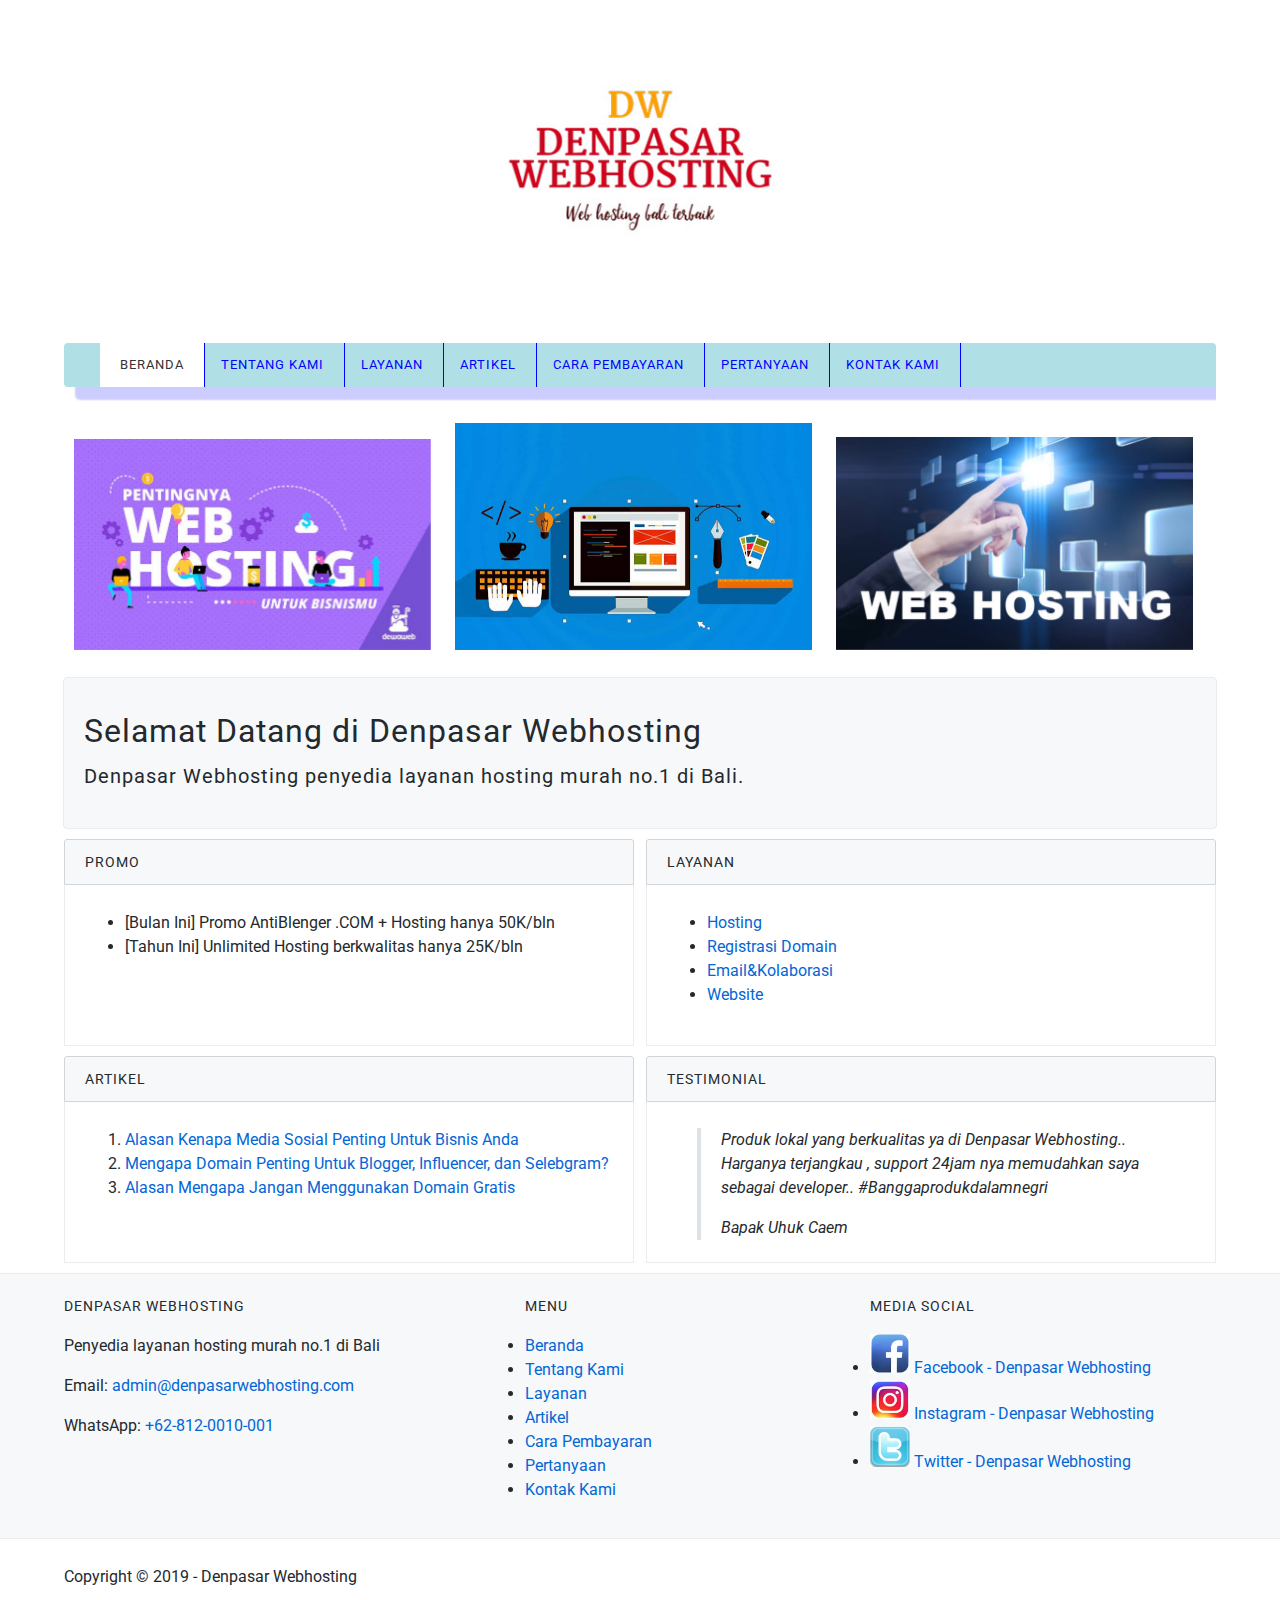
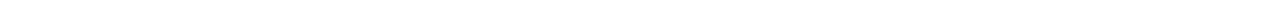
<file: index.html>
<!DOCTYPE html>
<html lang="en">

<head>
    <meta charset="UTF-8">
    <meta name="viewport" content="width=device-width, initial-scale=1.0">
    <meta http-equiv="X-UA-Compatible" content="ie=edge">

    <!-- Start Title-->
    <title>Denpasar Webhosting</title>
    <!-- End Title-->

    <!-- Start Description-->
    <meta type="description" content="Denpasar Webhosting penyedia layanan hosting murah no.1 di Bali">
    <!-- End Description-->

    <!-- Start CSS-->
    <link rel="stylesheet" href="styles/style.css">
    <!-- End CSS-->

</head>

<body>
    <!--Start Logo-->
    <div class="container logo">
        <a href="index.html" title="Denpasar Webhosting">
            <img src="image/logo-denpasar-webhosting.jpg" alt="logo denpasar webhosting" width="300">
        </a>
    </div>
    <!-- End Logo-->

    <!-- Start Menu Primer -->
    <div class="container menu-primer">
        <ul>
            <li>
                <a href="index.html" title="Beranda" class="active">Beranda</a>
            </li>
            <li>
                <a href="tentang.html" title="Tentang Kami">Tentang Kami</a>
            </li>
            <li>
                <a href="layanan.html" title="Layanan">Layanan</a>
            </li>
            <li>
                <a href="artikel.html" title="Artikel">Artikel</a>
            </li>
            <li>
                <a href="pembayaran.html" title="Cara Pembayaran">Cara Pembayaran</a>
            </li>
            <li>
                <a href="pertanyaan.html" title="Pertanyaan">Pertanyaan</a>
            </li>
            <li>
                <a href="kontak.html" title="Kontak Kami">Kontak Kami</a>
            </li>
        </ul>
    </div>
    <!-- End Menu Primer -->

    <!--Start Effect-->
    <div class="container">
        <figure class="snip1572">
            <img src="Image/gambar-webhosting3.jpg" alt="Webhosting" />
            <figcaption>
                <h3>Webhosting untuk Bisnismu</h3>
            </figcaption>
            <a href="#"></a>
        </figure>
        <figure class="snip1572">
            <img src="Image/gambar-webhosting4.jpg" alt="Web Hosting3" />
            <figcaption>
                <h3>Webhosting</h3>
            </figcaption>
            <a href="#"></a>
        </figure>
        <figure class="snip1572">
            <img src="Image/gambar-webhosting2.jpg" alt="webhosting3" />
            <figcaption>
                <h3>What is Webhosting</h3>
            </figcaption>
            <a href="#"></a>
        </figure>

    </div>
    <!--End Effect-->

    <!-- Start Jumbotron-->
    <div class="container jumbotron">
        <h1>Selamat Datang di Denpasar Webhosting</h1>
        <h3>Denpasar Webhosting penyedia layanan hosting murah no.1 di Bali.</h3>
    </div>
    <!-- End Jumbotron-->

    <!-- Start Promo & Layanan-->
    <div class="container">
        <!-- Start Promo-->
        <div class="main-home-one">
            <div class="box-heading">
                <h4>Promo</h4>
            </div>
            <div class="box-isi">

                <ul>
                    <li>[Bulan Ini] Promo AntiBlenger .COM + Hosting hanya 50K/bln</li>
                    <li>[Tahun Ini] Unlimited Hosting berkwalitas hanya 25K/bln</li>
                </ul>
            </div>
        </div>
        <!-- End Promo-->

        <!-- Start Layanan-->
        <div class="main-home-two">
            <div class="box-heading">
                <h4>Layanan</h4>
            </div>
            <div class="box-isi">
                <ul>
                    <li>
                        <a href="Layanan.html" title="Hosting">Hosting</a>
                    </li>

                    <li>
                        <a href="Layanan.html" title="Registrasi Domain">Registrasi Domain</a>
                    </li>

                    <li>
                        <a href="Layanan.html" title="Email&Kolaborasi">Email&Kolaborasi</a>
                    </li>

                    <li>
                        <a href="Layanan.html" title="Website">Website</a>
                    </li>
                </ul>
            </div>
        </div>
        <!--End Layanan-->
    </div>
    <!-- End Promo & Layanan-->

    <!-- Start Artikel & Testimonial-->
    <div class="container">
        <!-- Start Artikel-->
        <div class="main-home-one">
            <div class="box-heading">
                <h4>Artikel</h4>
            </div>
            <div class="box-isi">
                <ol>
                    <li>
                        <a href="" title="Alasan Kenapa Media Sosial Penting Untuk Bisnis Anda">Alasan Kenapa Media
                            Sosial Penting Untuk Bisnis Anda</a>
                    </li>
                    <li>
                        <a href="" title="Mengapa Domain Penting Untuk Blogger, Influencer, dan Selebgram?">Mengapa
                            Domain Penting Untuk Blogger, Influencer, dan Selebgram?</a>
                    </li>
                    <li>
                        <a href="" title="Alasan Mengapa Jangan Menggunakan Domain Gratis">Alasan Mengapa Jangan
                            Menggunakan Domain Gratis</a>
                    </li>
                </ol>
            </div>
        </div>
        <!-- End Artikel-->

        <!-- Start Testimonial-->
        <div class="main-home-two">
            <div class="box-heading">
                <h4>Testimonial</h4>
            </div>
            <div class="box-isi">
                <blockquote class="testimonial">
                    <p>
                        <em>Produk lokal yang berkualitas ya di Denpasar Webhosting.. Harganya terjangkau , support
                            24jam nya memudahkan saya sebagai developer.. #Banggaprodukdalamnegri</em>
                    </p>
                    <cite> Bapak Uhuk Caem</cite>
                </blockquote>
            </div>
        </div>
        <!-- End Testimonial-->
    </div>
    <!-- End Layanan & Testimonial-->

    <!-- Start Menu Sekunder-->
    <div class="container-full menu-sekunder">
        <div class="container">

            <!-- Start Coding Design-->
            <div class="menu-sekunder-one">
                <h4>Denpasar Webhosting</h4>
                <p>Penyedia layanan hosting murah no.1 di Bali</p>
                <p>Email: <a href="mailto:admin@denpasarwebhosting.com"
                        title="admin@denpasarwebhosting.com">admin@denpasarwebhosting.com</a></p>
                <p>WhatsApp: <a href="tel:+62-812-0010-001" title="+62-812-0010-001">+62-812-0010-001</a></p>
            </div>
            <!-- End Coding Design-->


            <!-- Start Menu-->
            <div class="menu-sekunder-two">
                <h4>Menu</h4>
                <ul>
                    <li>
                        <a href="index.html" title="Beranda">Beranda</a>
                    </li>
                    <li>
                        <a href="tentang.html" title="Tentang Kami">Tentang Kami</a>
                    </li>
                    <li>
                        <a href="layanan.html" title="Layanan">Layanan</a>
                    </li>
                    <li>
                        <a href="artikel.html" title="Artikel">Artikel</a>
                    </li>
                    <li>
                        <a href="pembayaran.html" title="Cara Pembayaran">Cara Pembayaran</a>
                    </li>
                    <li>
                        <a href="pertanyaan.html" title="Pertanyaan">Pertanyaan</a>
                    </li>
                    <li>
                        <a href="kontak.html" title="Kontak Kami">Kontak Kami</a>
                    </li>
                </ul>
            </div>
            <!-- End Menu-->

            <!-- Start Media Social-->
            <div class="menu-sekunder-three">
                <h4>Media Social</h4>
                <ul>
                    <li>
                        <a href="https://facebook.com/" title="Facebook - Denpasar Webhosting">
                            <img src="image/logo_facebook_footer.jpg" alt="Logo Facebook" width="40">
                            Facebook - Denpasar Webhosting
                        </a>
                    </li>
                    <li>
                        <a href="https://instagram.com/" title="Instagram - Denpasar Webhosting">
                            <img src="image/logo_instagram_footer.jpg" alt="Logo Instagram" width="40">
                            Instagram - Denpasar Webhosting
                        </a>
                    </li>
                    <li>
                        <a href="https://twitter.com/" title="Twitter - Denpasar Webhosting">
                            <img src="image/logo_twitters_footer.jpg" alt="Logo Twitter" width="40">
                            Twitter - Denpasar Webhosting
                        </a>
                    </li>
                </ul>
            </div>
            <!-- End Media Social-->
        </div>
    </div>
    <!-- End Menu Sekunder-->

    <!-- Start Copyright-->
    <div class="container">
        <p>Copyright &copy; 2019 - Denpasar Webhosting</p>
    </div>
    <!-- End Copyright-->

</body>

</html>
</file>
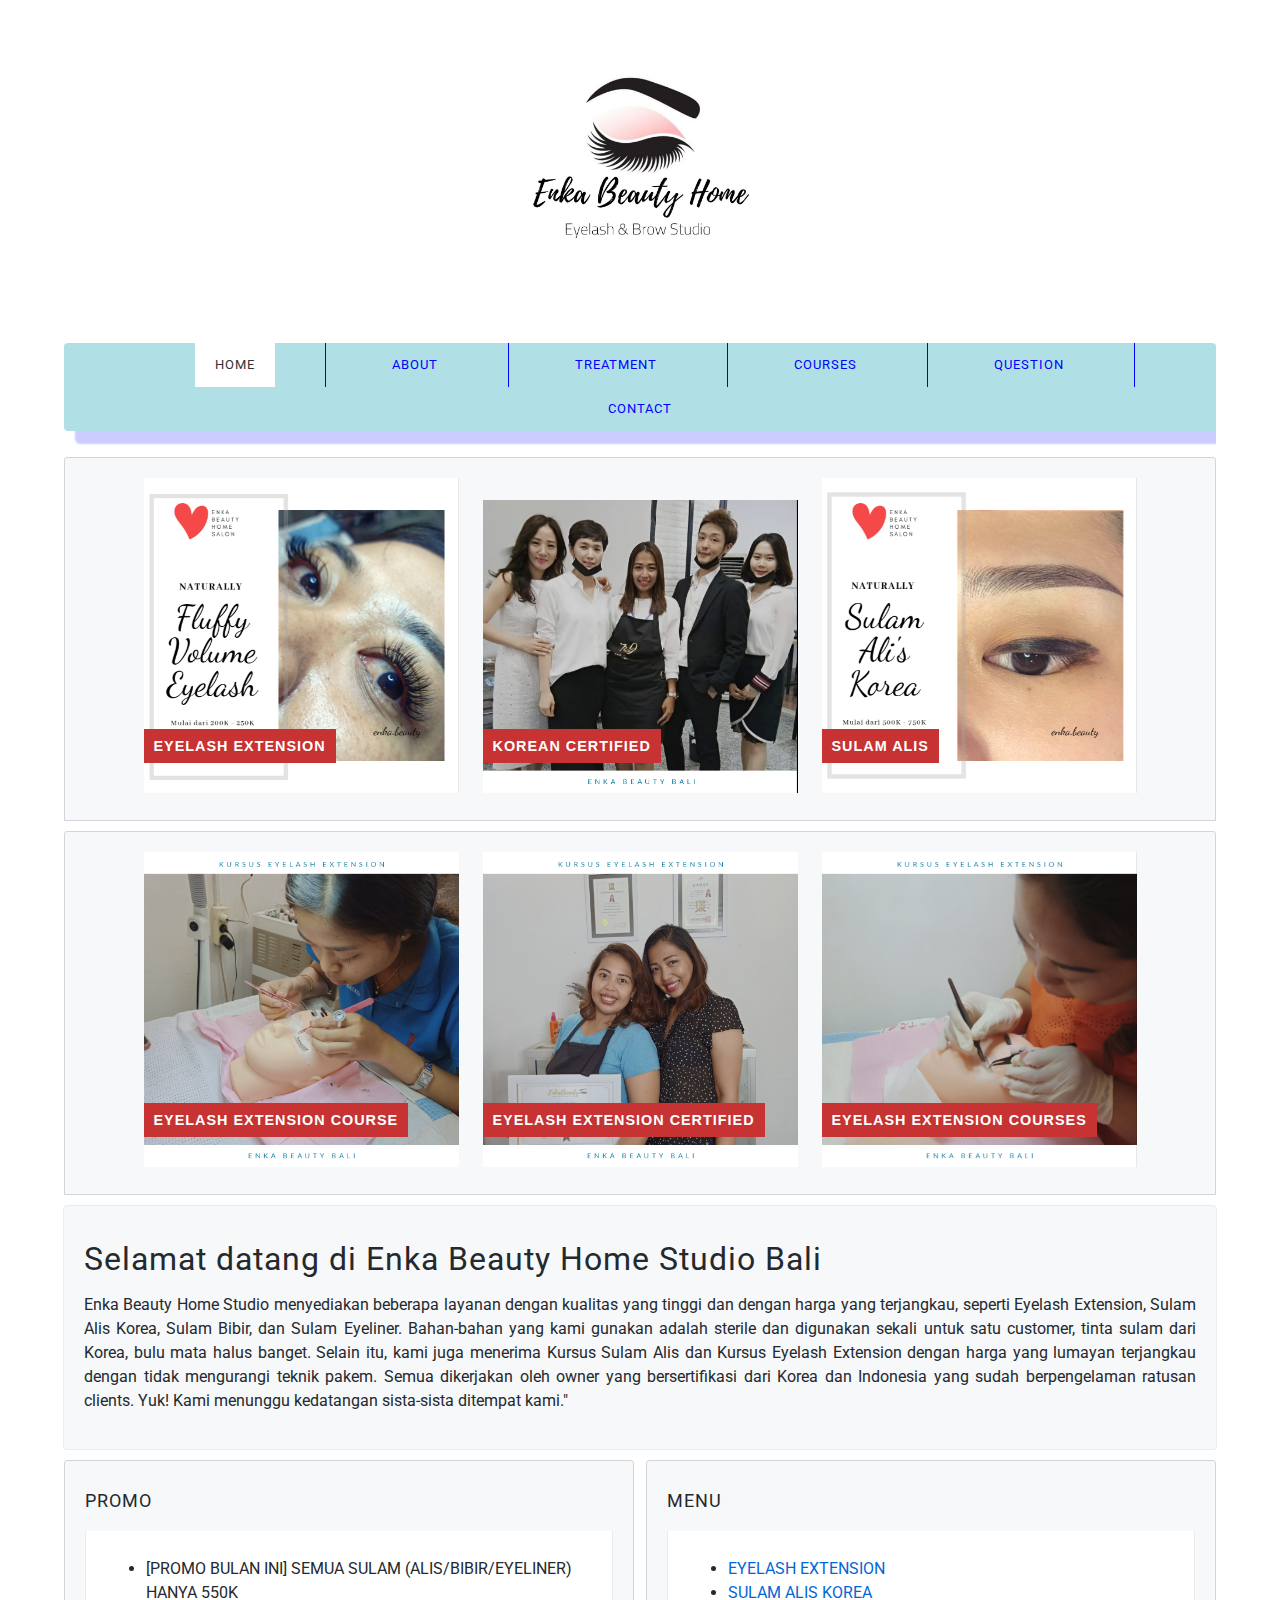
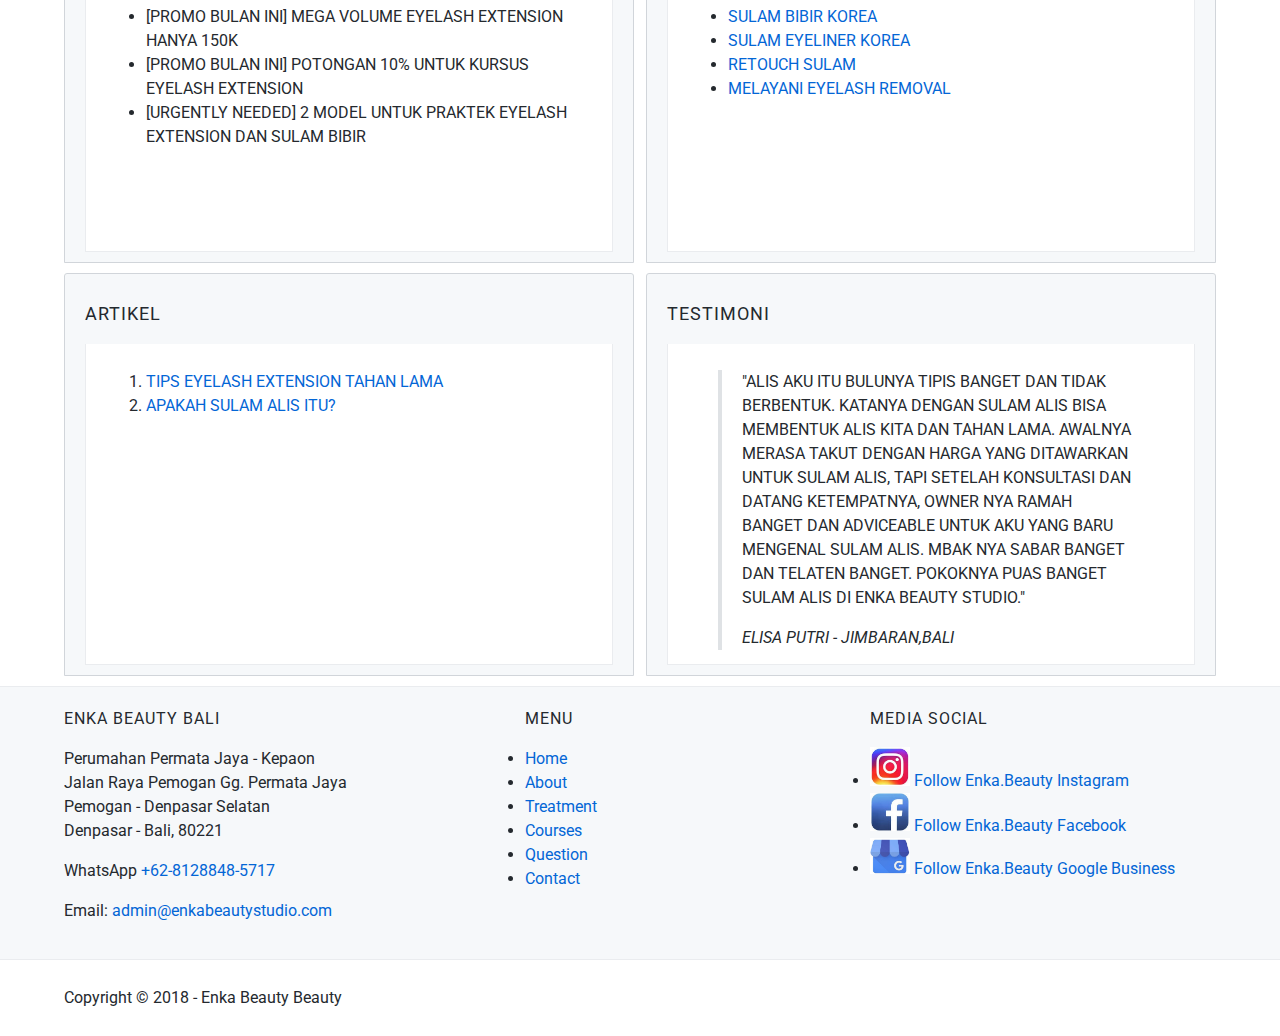
<file: coding_enka_beauty/index.html>
<!DOCTYPE html>
<html lang="en">

<head>
    <meta charset="UTF-8">
    <meta name="viewport" content="width=device-width, initial-scale=1.0">
    <meta http-equiv="X-UA-Compatible" content="ie=edge">
    <!--Start Title-->
    <title>Enka Beauty Home Studio</title>
    <!--End Title-->

    <!--Start Description-->
    <meta name="description"
        content="Enka Beauty Home Studio menyediakan beberapa layanan dengan kualitas yang tinggi dan dengan harga yang terjangkau, seperti Eyelash Extension, Sulam Alis Korea, Sulam Bibir, dan Sulam Eyeliner. Bahan-bahan yang kami gunakan adalah sterile dan digunakan sekali untuk satu customer, tinta sulam dari Korea, bulu mata halus banget. Selain itu, kami juga menerima Kursus Sulam Alis dan Kursus Eyelash Extension dengan harga yang lumayan terjangkau dengan tidak mengurangi teknik pakem. Semua dikerjakan oleh owner yang bersertifikasi dari Korea dan Indonesia yang sudah berpengelaman ratusan clients. Yuk! Kami menunggu kedatangan sista-sista ditempat kami.">
    <!-- End Description-->

    <!-- Start CSS-->
    <link rel="stylesheet" href="styles/style.css">
    <!-- End CSS-->

</head>

<body>
    <!--Start Logo-->
    <div class="container logo">
        <a href="index.html" title="Enka Beauty Bali">
            <img src="images/logo-enke-beauty.jpg" alt="Logo Enka Beauty" width='300'>
        </a>
    </div>
    <!--End Logo-->

    <!--Menu Primer-->
    <div class="container menu-primer">
        <ul>
            <li>
                <a href="index.html" title="Home" class="active">Home</a>
            </li>
            <li>
                <a href="About.html" title="About">About</a>
            </li>
            <li>
                <a href="Treatment.html" title="Treatment">Treatment</a>
            </li>
            <li>
                <a href="Courses.html" title="Courses">Courses</a>
            </li>
            <li>
                <a href="Question.html" title="Question">Question</a>
            </li>
            <li style="border-right: 0px;">
                <a href="Contact.html" title="Contact">Contact</a>
            </li>
        </ul>
    </div>
    <!-- End Menu Primer-->

    <!--Start Cool Effect-->
    <div class="container">
            <div class="align-center">
                <div class=box-heading>
                    <figure class="snip1571">
                        <img src="images/image-eyelash3.png" alt="eyelash3" />
                        <figcaption>
                        <h3>Eyelash Extension</h3>
                        </figcaption>
                        <a href="#"></a>
                    </figure>
                    <figure class="snip1571"><img src="images/image-the9.png" alt="profile" />
                        <figcaption>
                        <h3>Korean Certified</h3>
                        </figcaption>
                        <a href="#"></a>
                    </figure>
                    <figure class="snip1571"><img src="images/image-alis.png" alt="kursus" />
                        <figcaption>
                        <h3>Sulam Alis</h3>
                        </figcaption>
                        <a href="#"></a>
                    </figure>
                </div>
            </div>    
        </div>
        <!--End Cool Effect-->
           
        <!--Start Cool Effect 2-->
        <div class="container">
            <div class="align-center">
                <div class=box-heading>
                    <figure class="snip1571">
                        <img src="images/image-eyelash-course1.png" alt="eyelash3" />
                        <figcaption>
                        <h3>Eyelash Extension Course</h3>
                        </figcaption>
                        <a href="#"></a>
                    </figure>
                    <figure class="snip1571"><img src="images/image-eyelash-course4.png" alt="profile" />
                        <figcaption>
                        <h3>Eyelash Extension Certified</h3>
                        </figcaption>
                        <a href="#"></a>
                    </figure>
                    <figure class="snip1571"><img src="images/image-eyelash-course2.png" alt="kursus" />
                        <figcaption>
                        <h3>Eyelash Extension Courses</h3>
                        </figcaption>
                        <a href="#"></a>
                    </figure>
                </div>
            </div>    
        </div>
        <!--End Cool Effect 2-->

    <!-- Start Jumbotron-->
    <div class="container jumbotron">
        <h1>Selamat datang di Enka Beauty Home Studio Bali</h1>
        <p>Enka Beauty Home Studio menyediakan beberapa layanan dengan kualitas yang tinggi dan dengan harga yang
            terjangkau, seperti Eyelash Extension, Sulam Alis Korea, Sulam Bibir, dan Sulam Eyeliner. Bahan-bahan yang
            kami gunakan adalah sterile dan digunakan sekali untuk satu customer, tinta sulam dari Korea, bulu mata
            halus banget. Selain itu, kami juga menerima Kursus Sulam Alis dan Kursus Eyelash Extension dengan harga
            yang lumayan terjangkau dengan tidak mengurangi teknik pakem. Semua dikerjakan oleh owner yang
            bersertifikasi dari Korea dan Indonesia yang sudah berpengelaman ratusan clients. Yuk! Kami menunggu
            kedatangan sista-sista ditempat kami."</p>
    </div>
    <!-- End Jumbotron-->

      

    <!--Promo & Services-->
    <div class="container">
        <!-- Start Promo-->
        <div class="main-home-one">
            <div class="box-heading">
                <h3>PROMO</h3>
                <div class="box-isi">
                    <ul>
                        <li>[Promo Bulan ini] Semua SULAM (Alis/Bibir/Eyeliner) hanya 550K</li>
                        <li>[Promo Bulan ini] Mega Volume Eyelash Extension hanya 150K</li>
                        <li>[Promo Bulan ini] Potongan 10% untuk KURSUS EYELASH EXTENSION</li>
                        <li>[Urgently Needed] 2 Model untuk Praktek Eyelash Extension dan Sulam Bibir</li>
                    </ul>
                </div>    
            </div>
        </div>
        <!-- End Promo-->

        <!-- Start Services-->
        <div class="main-home-two">
            <div class="box-heading">
                <h3>MENU</h3>
                <div class="box-isi">
                        <ul>
                            <li>
                                <a href="" title="Eyelash Extension">Eyelash Extension</a>
                            </li>
                            <li>
                                <a href="" title="Sulam Alis Korea">Sulam Alis Korea</a>
                            </li>
                            <li>
                                <a href="" title="Sulam Bibis Korea">Sulam Bibir Korea</a>
                            </li>
                            <li>
                                <a href="" title="Sulam Eyeliner Korea">Sulam Eyeliner Korea</a>
                            </li>
                            <li>
                                <a href="" title="Melayani Retouch Sulam">Retouch Sulam</a>
                            </li>
                            <li>
                                <a href="" title="Melayani Eyelash Removal">Melayani Eyelash Removal</a>
                            </li>
                        </ul>
                    </div>
                </div>    
            </div>
        <!-- End Services-->
    </div>
    <!--End Promo and Service-->    
    
    <!--Start Artikel & Testimony-->
    <div class="container">
        <!-- Start Artikel-->
        <div class="main-home-one">
            <div class="box-heading">
                <h3>ARTIKEL</h3>
                <div class="box-isi">
                    <ol>
                        <li>
                            <a href="" title="Tips Eyelash Extension tahan lama">Tips Eyelash Extension tahan lama</a>
                        </li>
                        <li>
                            <a href="" title="Apakah SULAM ALIS itu?">Apakah SULAM ALIS itu?</a>
                    </ol>
                </div>
            </div>
        </div>
        <!-- End Artikel-->

        <!-- Start Testimony-->
        <div class="main-home-two">
            <div class="box-heading">
                <h3>TESTIMONI</h3>
                <div class="box-isi">
                    <blockquote class="testimonial">
                        <p>"Alis aku itu bulunya tipis banget dan tidak berbentuk. Katanya dengan Sulam Alis bisa membentuk Alis
                            kita dan tahan lama. Awalnya merasa takut dengan harga yang ditawarkan untuk Sulam Alis, tapi setelah
                            konsultasi dan datang ketempatnya, owner nya ramah banget dan adviceable untuk aku yang baru mengenal
                            Sulam Alis. Mbak nya sabar banget dan telaten banget. Pokoknya puas banget Sulam Alis di Enka Beauty
                            Studio."</p>
                        <cite>Elisa Putri - Jimbaran,Bali</cite>
                    </blockquote>
                </div>
            </div>
        </div>
        <!-- End Testimony-->
    </div>
    <!--End Artikel & Testimony-->

    <!--Menu Sekunder-->
    <div class="container-full menu-sekunder">
        <div class="container">
            <!--Start Enka Beauty-->
            <div class="menu-sekunder-one">
                <h3>Enka Beauty Bali</h3>
                <p>Perumahan Permata Jaya - Kepaon<br>
                    Jalan Raya Pemogan Gg. Permata Jaya<br>
                    Pemogan - Denpasar Selatan<br>
                    Denpasar - Bali, 80221<br>
                </p>
                <p>WhatsApp <a href="tel:+62-8128848-5717" title="tel:+62-8128848-5717">+62-8128848-5717</a></p>
                <p>Email: <a href="mailto:admin@enkabeautystudio.com"
                        title="admin@enkabeautystudio.com">admin@enkabeautystudio.com</a></p>
            </div>
            <!--End Enka Beauty-->

            <!--Start Menu List-->
            <div class="menu-sekunder-two">
                <h3>Menu</h3>
                <ul>
                    <li>
                        <a href="index.html" title="Home">Home</a>
                    </li>
                    <li>
                        <a href="About.html" title="About">About</a>
                    </li>
                    <li>
                        <a href="Treatment.html" title="Treatment">Treatment</a>
                    </li>
                    <li>
                        <a href="Courses.html" title="Courses">Courses</a>
                    </li>
                    <li>
                        <a href="Question.html" title="Question">Question</a>
                    </li>
                    <li>
                        <a href="Contact.html" title="Contact">Contact</a>
                    </li>
                </ul>
            </div>
            <!--End Menu List-->
            <!--Start Media Social-->
            <div class="menu-sekunder-three">
                <h3>Media Social</h3>
                <ul>
                    <li>
                        <img src="images/logo-instagram.jpg" alt="instagram footer" width="40">
                        <a href="https://www.instagram.com/enka.beauty/" title="Enka Beauty Bali IG">Follow Enka.Beauty
                            Instagram</a>

                    </li>
                    <li>
                        <img src="images/logo-facebook.jpg" alt="facebook footer" width="40">
                        <a href="https://www.facebook.com/sulamalis.enka/" title="Enka Beauty Bali FB">Follow
                            Enka.Beauty Facebook</a>

                    </li>

                    <li>
                        <img src="images/logo-google-business.jpg" alt="google business footer" width="40">
                        <a href="https://enka-beauty.business.site/" title="Enka Beauty Bali Google Business">Follow
                            Enka.Beauty Google Business</a>

                    </li>
                </ul>
            </div>
            <!-- End Media Social-->
        </div>
    </div>
    <!-- End Menu Sekunder-->

    <!-- Start Copyright-->
    <div class="container">
        <p>Copyright &copy; 2018 - Enka Beauty Beauty</p>
    </div>
    <!-- End Copyright-->

</body>

</html>
</file>
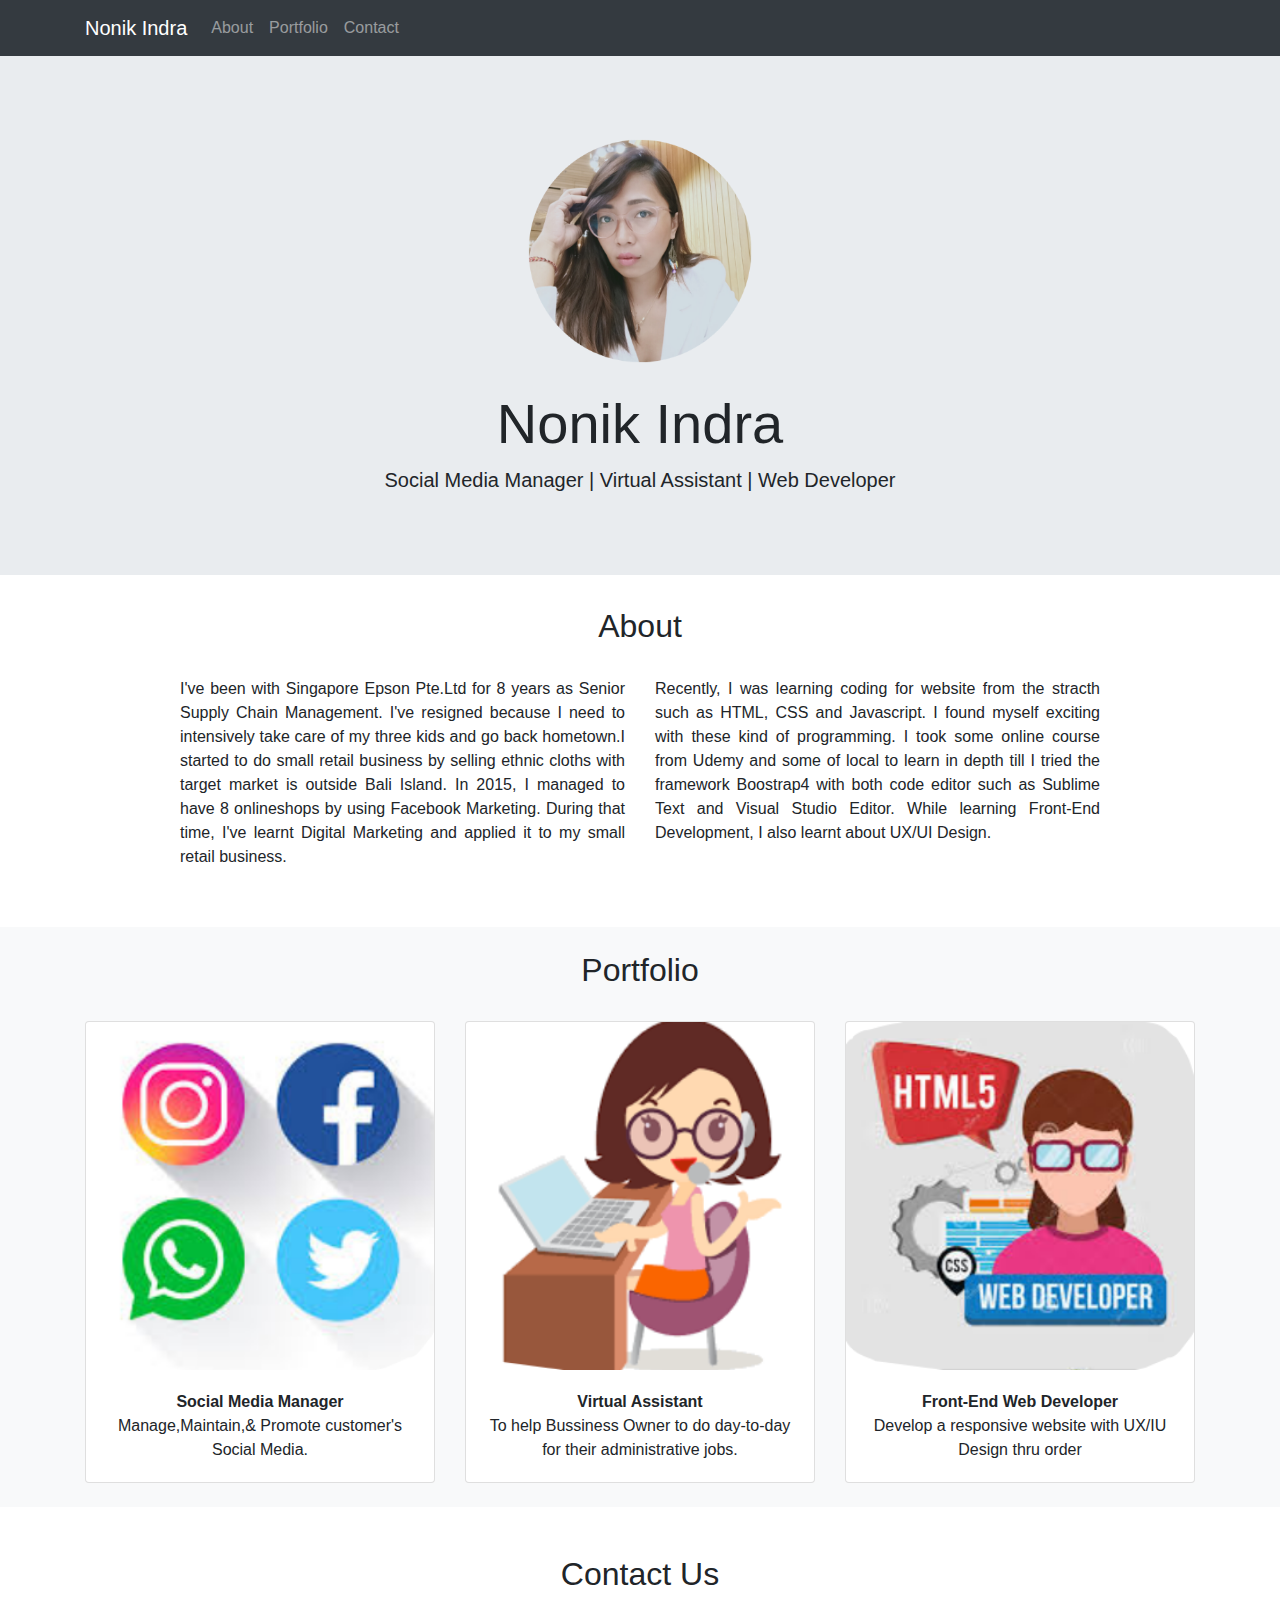
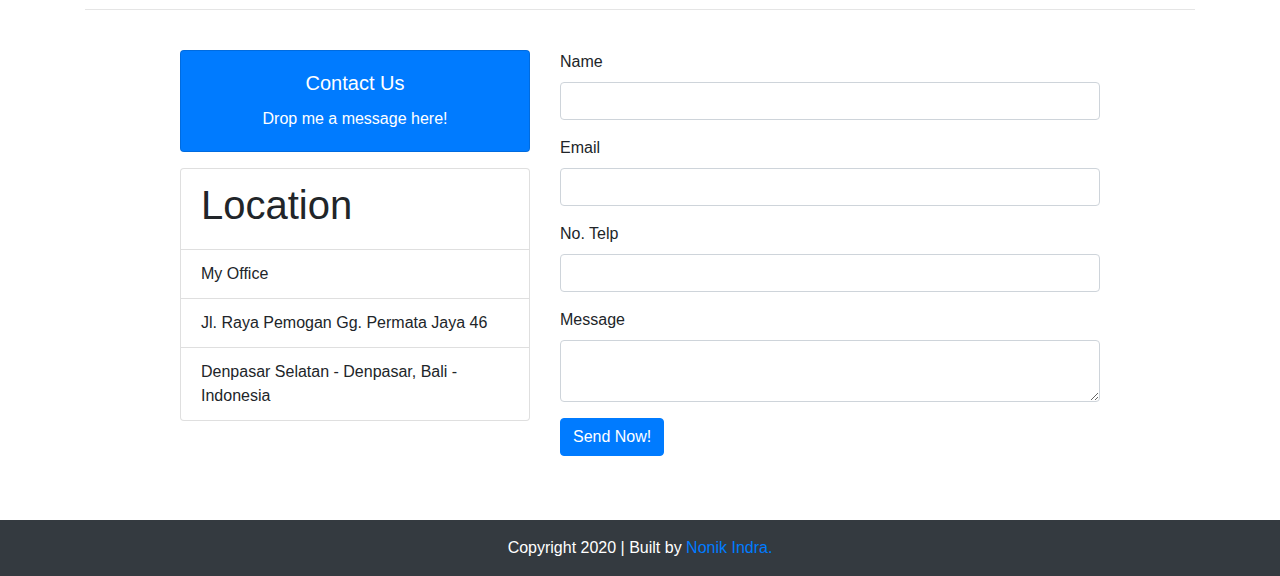
<file: Portfolio/index.html>
<!doctype html>
<html lang="en" id="home">
  <head>
    <!-- Required meta tags -->
    <meta charset="utf-8">
    <meta name="viewport" content="width=device-width, initial-scale=1, shrink-to-fit=no">

    <!-- Bootstrap CSS -->
    <link rel="stylesheet" href="https://stackpath.bootstrapcdn.com/bootstrap/4.4.1/css/bootstrap.min.css" integrity="sha384-Vkoo8x4CGsO3+Hhxv8T/Q5PaXtkKtu6ug5TOeNV6gBiFeWPGFN9MuhOf23Q9Ifjh" crossorigin="anonymous">

    <!-- My CSS -->
    <style>
      section{
        min-height: 320px;

      }

    </style>
    <!-- My CSS End -->

    <title>My Portfolio</title>
  </head>
  <body class="mt-5">

  <!-- Navbar Section -->
    <nav class="navbar fixed-top navbar-expand-lg navbar-dark bg-dark">
    <div class="container">
      <a class="navbar-brand" href="#home">Nonik Indra</a>
      <button class="navbar-toggler" type="button" data-toggle="collapse" data-target="#navbarNav" aria-controls="navbarNav" aria-expanded="false" aria-label="Toggle navigation">
        <span class="navbar-toggler-icon"></span>
      </button>
      <div class="collapse navbar-collapse" id="navbarNav">
        <ul class="navbar-nav">
          <li class="nav-item">
            <a class="nav-link" href="#about">About</a>
          </li>
          <li class="nav-item">
            <a class="nav-link" href="#portfolio">Portfolio</a>
          </li>
          <li class="nav-item">
            <a class="nav-link" href="#contact">Contact</a>
          </li>
        </ul>
      </div>
    </div>
</nav>
<!-- Navbar Section End-->

<!-- Jumbotron Section -->
<div class="jumbotron jumbotron-fluid">
  <div class="container text-center">
    <img src="images/nonik-indra.png" width="25%">
    <h1 class="display-4"><b>Nonik Indra</b></h1>
    <p class="lead">Social Media Manager | Virtual Assistant | Web Developer</p>
  </div>
</div>
<!-- Jumbotron Section End -->

<!-- Layout About -->
<section id="about" class="about">
  <div class="container text-center">
    <div class="row mb-4">
      <div class="col">
        <h2>About</h2>
      </div>
    </div>

    <div class="row justify-content-center">
      <div class="col-md-5 text-justify">
        <p>I've been with Singapore Epson Pte.Ltd for 8 years as Senior Supply Chain Management. I've resigned because I need to intensively take care of my three kids and go back hometown.I started to do small retail business by selling ethnic cloths with target market is outside Bali Island. In 2015, I managed to have 8 onlineshops by using Facebook Marketing. During that time, I've learnt Digital Marketing and applied it to my small retail business.</p>
      </div>

      <div class="col-md-5 text-justify">
        <p>Recently, I was learning coding for website from the stracth such as HTML, CSS and Javascript. I found myself exciting with these kind of programming. I took some online course from Udemy and some of local to learn in depth till I tried the framework Boostrap4 with both code editor such as Sublime Text and Visual Studio Editor. While learning Front-End Development, I also learnt about UX/UI Design.</p>
      </div>
    </div>
  </div>
</section>

<!-- Layout About End -->

<!-- Portfolio Section -->
<section id="portfolio" class="portfolio bg-light pb-4">
<div class="container">
  <div class="row mb-4 pt-4">
    <div class="col text-center"> 
      <h2>Portfolio</h2>
    </div> 
  </div>
  
  <div class="row">
    <div class="col-md">
      <div class="card">
        <img src="images/smm3.png" class="card-img-top" alt="...">
        <div class="card-body">
          <p class="card-text text-center"><b>Social Media Manager</b> <br>Manage,Maintain,& Promote customer's Social Media.</p>
        </div>
      </div>
    </div>

    <div class="col-md">
      <div class="card">
        <img src="images/smm1.png" class="card-img-top" alt="...">
        <div class="card-body">
          <p class="card-text text-center"><b>Virtual Assistant</b> <br> To help Bussiness Owner to do day-to-day for their administrative jobs.</p>
        </div>
      </div>
    </div> 

    <div class="col-md">
      <div class="card">
        <img src="images/smm2.png" class="card-img-top" alt="...">
        <div class="card-body">
          <p class="card-text text-center"><b>Front-End Web Developer</b> <br>Develop a responsive website with UX/IU Design thru order</p>
        </div>
      </div>
    </div> 

  </div>

</div>
</section>

<!-- Portfolio Section End -->
<br>

<!-- Contact Start-->
<section class="contact" id="contact mb-5">
  <div class="container">
    <div class="row pt-4 mg-4">
      <div class="col-sm-12 text-center">
        <h2>Contact Us</h2>
        <hr>
      </div>   
    </div>

    <div class="row justify-content-center pt-4">
      <div class="col-lg-4">
        <div class="card text-white bg-primary mb-3 text-center">
          <div class="card-body">
            <h5 class="card-title">Contact Us</h5>
            <p class="card-text">Drop me a message here!</p>
          </div>
        </div>

        <ul class="list-group pb-4">
          <li class="list-group-item"><h1>Location</h1></li>
          <li class="list-group-item">My Office</li>
          <li class="list-group-item">Jl. Raya Pemogan Gg. Permata Jaya 46</li>
          <li class="list-group-item">Denpasar Selatan - Denpasar, Bali - Indonesia</li>
        </ul>
      </div>

      <div class="col-lg-6">
        <form>
          <div class="form-group">
            <label for="nama">Name</label>
            <input type="text" class="form-control" id="nama">
          </div>

           <div class="form-group">
            <label for="email">Email</label>
            <input type="text" class="form-control" id="email">
          </div>

           <div class="form-group">
            <label for="telp">No. Telp</label>
            <input type="text" class="form-control" id="telp">
          </div>

          <div class="form-group">
            <label for="pesan">Message</label>
            <textarea name="pesan" id="pesan" class="form-control"></textarea>
          </div>

          <div class="form-group">
            <button type="button" class="btn btn-primary">Send Now!</button>

        </form>
      </div>
    </div>
  </div>
</section>

<!-- Contact End-->


<!--  Footer -->
<footer class="bg-dark text-white mt-5">
  <div class="container pt-3">
    <div class="row">
      <div class="col text-center">
        <p>Copyright 2020 | Built by <a href="https://www.instagram.com/nonik_indrawati/">Nonik Indra.</a></p>
      </div>
    </div>
  </div>
  

</footer>
<!-- Footer End -->


    <!-- Optional JavaScript -->
    <!-- jQuery first, then Popper.js, then Bootstrap JS -->
    <script src="https://code.jquery.com/jquery-3.4.1.slim.min.js" integrity="sha384-J6qa4849blE2+poT4WnyKhv5vZF5SrPo0iEjwBvKU7imGFAV0wwj1yYfoRSJoZ+n" crossorigin="anonymous"></script>
    <script src="https://cdn.jsdelivr.net/npm/popper.js@1.16.0/dist/umd/popper.min.js" integrity="sha384-Q6E9RHvbIyZFJoft+2mJbHaEWldlvI9IOYy5n3zV9zzTtmI3UksdQRVvoxMfooAo" crossorigin="anonymous"></script>
    <script src="https://stackpath.bootstrapcdn.com/bootstrap/4.4.1/js/bootstrap.min.js" integrity="sha384-wfSDF2E50Y2D1uUdj0O3uMBJnjuUD4Ih7YwaYd1iqfktj0Uod8GCExl3Og8ifwB6" crossorigin="anonymous"></script>
  </body>
</html>
</file>
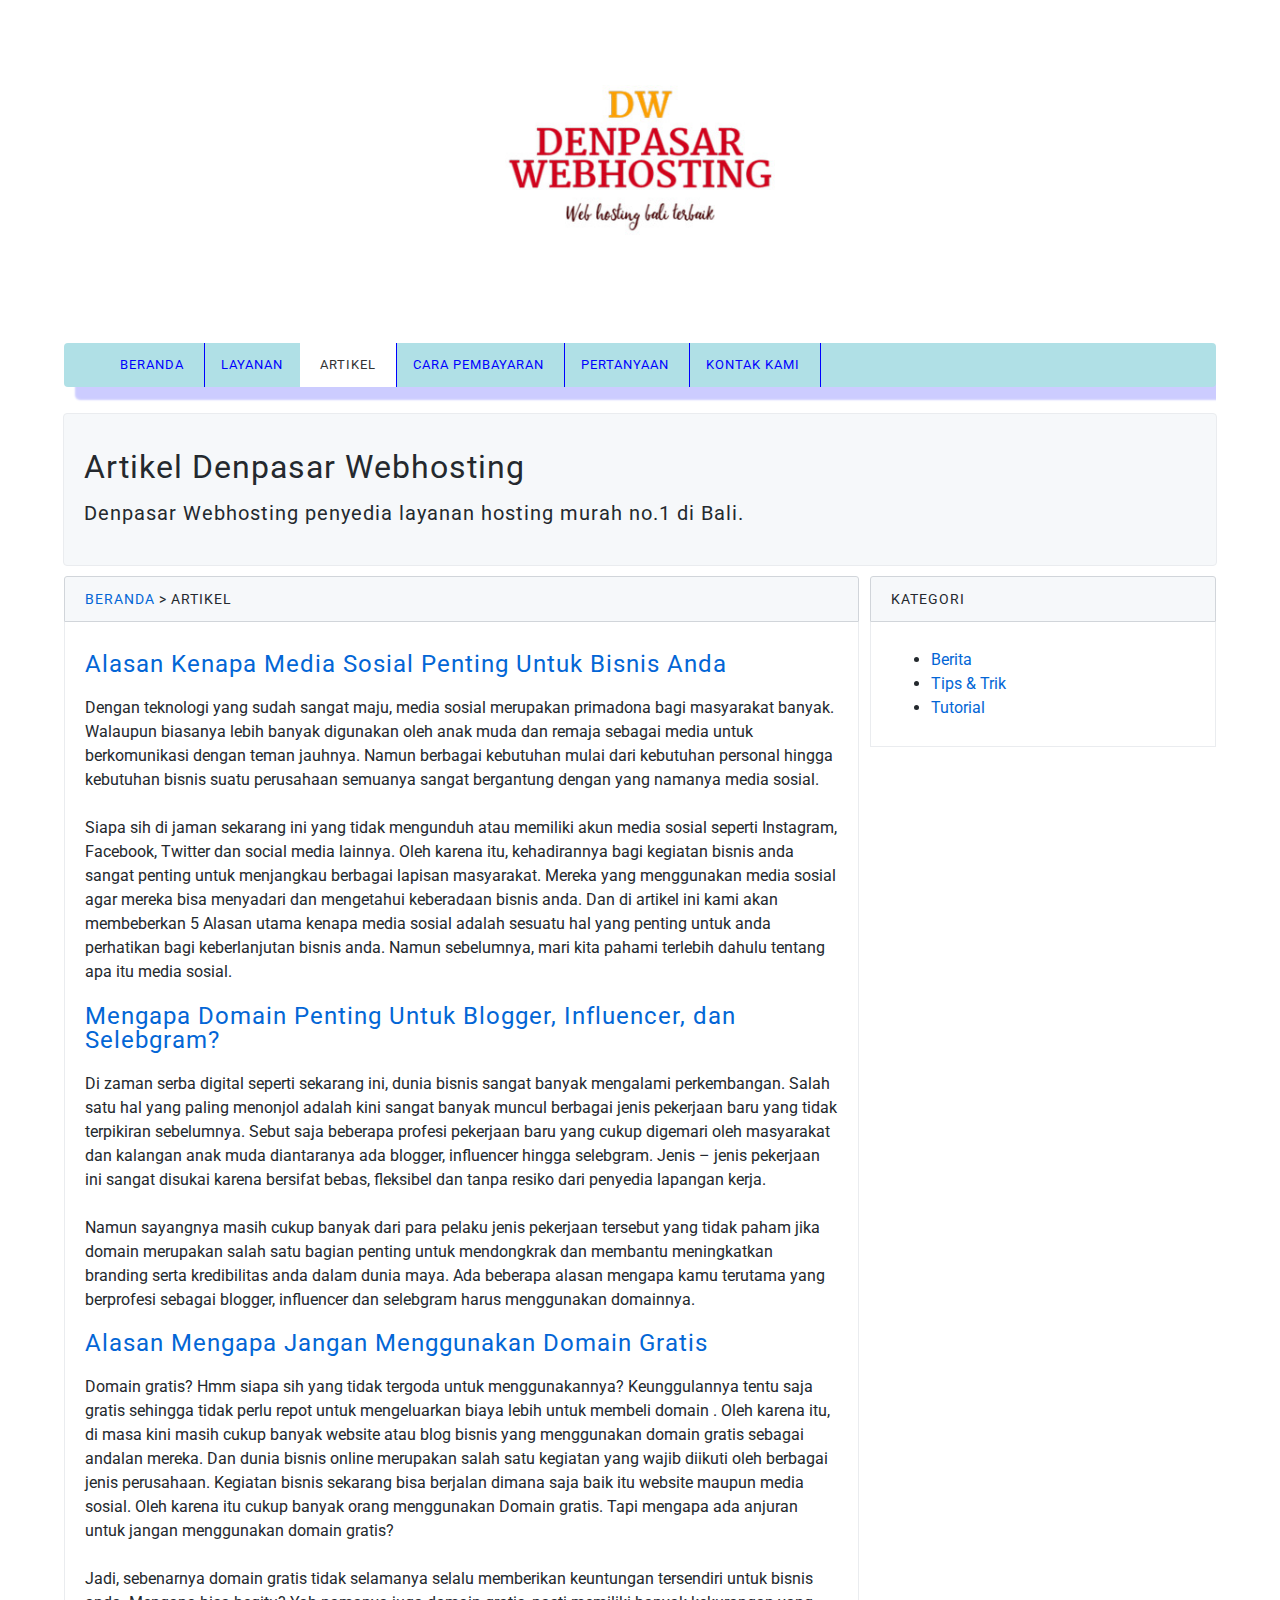
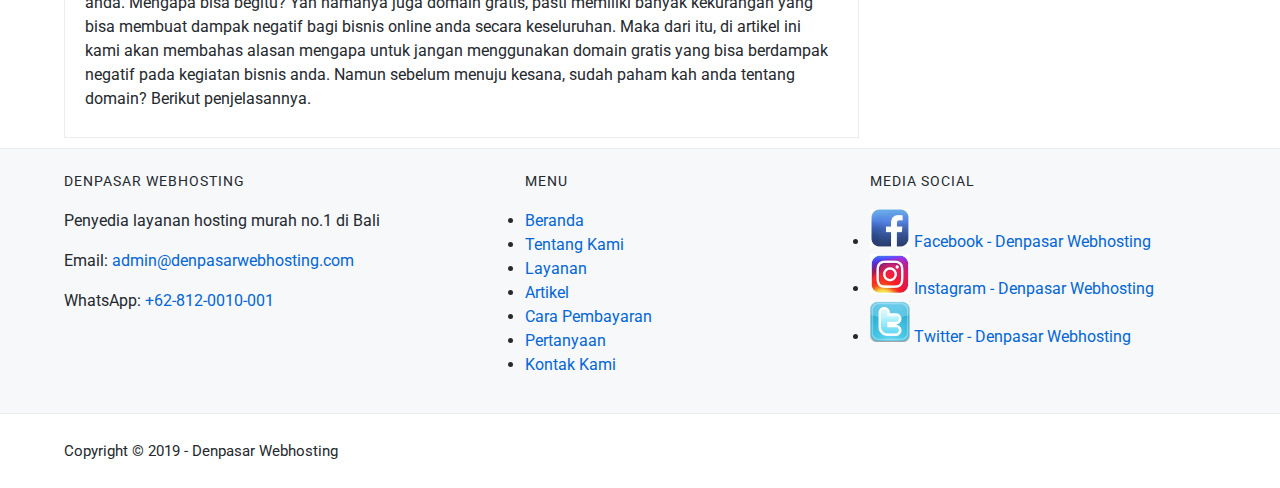
<file: artikel.html>
<!DOCTYPE html>
<html lang="en">
    <head>
        <meta charset="UTF-8">
        <meta name="viewport" content="width=device-width, initial-scale=1.0">
        <meta http-equiv="X-UA-Compatible" content="ie=edge">
        
        <!-- Start Title-->
        <title>Denpasar Webhosting</title> 
        <meta type="description" content="Denpasar Webhosting penyedia layanan hosting murah no.1 di Bali."
        <!-- End Title-->

        <!-- Start CSS-->
        <link rel="stylesheet" href="styles/style.css">
        <!-- End CSS-->

    </head>
    <body>
        <!--Start Logo-->
        <div class="container logo">
            <a href="index.html" title="Denpasar Webhosting">
                <img src="image/logo-denpasar-webhosting.jpg" alt="logo denpasar webhosting" width="300">
            </a>
            </div> 
            <!-- End Logo-->
    
            <!-- Start Menu Primer -->
            <div class="container menu-primer">
                <ul>
                    <li>
                        <a href="index.html" title="Beranda">Beranda</a>
                    </li>
                    <li>
                        <a href="tentang.html" title="Tentang Kami >Tentang Kami</a>
                    </li>
                    <li>
                        <a href="layanan.html" title="Layanan">Layanan</a>
                    </li>
                    <li>
                        <a href="artikel.html" title="Artikel" class="active">Artikel</a>
                    </li>
                    <li>
                        <a href="pembayaran.html" title="Cara Pembayaran">Cara Pembayaran</a>
                    </li>
                    <li>
                        <a href="pertanyaan.html" title="Pertanyaan">Pertanyaan</a>
                    </li>
                    <li>
                        <a href="kontak.html" title="Kontak Kami">Kontak Kami</a>
                    </li>
                </ul>
            </div>
            <!-- End Menu Primer -->

        <!-- Start Jumbotron--> 
        <div class="container jumbotron"> 
            <h1>Artikel Denpasar Webhosting</h1>
            <h3>Denpasar Webhosting penyedia layanan hosting murah no.1 di Bali.</h3>
        </div>
        <!-- End Jumbotron-->

        <!-- Start Artikel-->
        <div class="container">
            <div class=main-one>
                <div class="box-heading">
                    <h4><a href="index.html" title="Beranda">Beranda</a>
                    > Artikel
                    </h4>
                </div>
                <div class="box-isi"> 
                    <h2>
                        <a href="" title="Alasan Kenapa Media Sosial Penting Untuk Bisnis Anda">Alasan Kenapa Media Sosial Penting Untuk Bisnis Anda</a>
                    </h2>
                    <p>Dengan teknologi yang sudah sangat maju, media sosial merupakan primadona bagi masyarakat banyak. Walaupun biasanya lebih banyak digunakan oleh anak muda dan remaja sebagai media untuk berkomunikasi dengan teman jauhnya. Namun berbagai kebutuhan mulai dari kebutuhan personal hingga kebutuhan bisnis suatu perusahaan semuanya sangat bergantung dengan yang namanya media sosial. 
                    <br><br>
                    Siapa sih di jaman sekarang ini yang tidak mengunduh atau memiliki akun media sosial seperti Instagram, Facebook, Twitter dan social media lainnya. Oleh karena itu, kehadirannya bagi kegiatan bisnis anda sangat penting untuk menjangkau berbagai lapisan masyarakat. Mereka yang menggunakan media sosial agar mereka bisa menyadari dan mengetahui keberadaan bisnis anda. Dan di artikel ini kami akan membeberkan 5 Alasan utama kenapa media sosial adalah sesuatu hal yang penting untuk anda perhatikan bagi keberlanjutan bisnis anda. Namun sebelumnya, mari kita pahami terlebih dahulu tentang apa itu media sosial.
                    </p>
                    <h2>
                        <a href="" title="Mengapa Domain Penting Untuk Blogger, Influencer, dan Selebgram?">Mengapa Domain Penting Untuk Blogger, Influencer, dan Selebgram?</a>
                    </h2>
                    <p>Di zaman serba digital seperti sekarang ini, dunia bisnis sangat banyak mengalami perkembangan. Salah satu hal yang paling menonjol adalah kini sangat banyak muncul berbagai jenis pekerjaan baru yang tidak terpikiran sebelumnya. Sebut saja beberapa profesi pekerjaan baru yang cukup digemari oleh masyarakat dan kalangan anak muda diantaranya ada blogger, influencer hingga selebgram. Jenis – jenis pekerjaan ini sangat disukai karena bersifat bebas, fleksibel dan tanpa resiko dari penyedia lapangan kerja. 
                    <br><br>
                    Namun sayangnya masih cukup banyak dari para pelaku jenis pekerjaan tersebut yang tidak paham jika domain merupakan salah satu bagian penting untuk mendongkrak dan membantu meningkatkan branding serta kredibilitas anda dalam dunia maya. Ada beberapa alasan mengapa kamu terutama yang berprofesi sebagai blogger, influencer dan selebgram harus menggunakan domainnya.
                    </p>
                    <h2>
                        <a href="" title="Alasan Mengapa Jangan Menggunakan Domain Gratis">Alasan Mengapa Jangan Menggunakan Domain Gratis</a>
                    </h2>        
                    <p>Domain gratis? Hmm siapa sih yang tidak tergoda untuk menggunakannya? Keunggulannya tentu saja gratis sehingga tidak perlu repot untuk mengeluarkan biaya lebih untuk membeli domain . Oleh karena itu, di masa kini masih cukup banyak website atau blog bisnis yang menggunakan domain gratis sebagai andalan mereka. Dan dunia bisnis online merupakan salah satu kegiatan yang wajib diikuti oleh berbagai jenis perusahaan. Kegiatan bisnis sekarang bisa berjalan dimana saja baik itu website maupun media sosial. Oleh karena itu cukup banyak orang menggunakan Domain gratis. Tapi mengapa ada anjuran untuk jangan menggunakan domain gratis? 
                    <br><br>
                    Jadi, sebenarnya domain gratis tidak selamanya selalu memberikan keuntungan tersendiri untuk bisnis anda. Mengapa bisa begitu? Yah namanya juga domain gratis, pasti memiliki banyak kekurangan yang bisa membuat dampak negatif bagi bisnis online anda secara keseluruhan. Maka dari itu, di artikel ini kami akan membahas alasan mengapa untuk jangan menggunakan domain gratis yang bisa berdampak negatif pada kegiatan bisnis anda. Namun sebelum menuju kesana, sudah paham kah anda tentang domain? Berikut penjelasannya.
                    </p> 
                </div> 
            </div> 
            
            <div class=sidebar-two>
                <!--Start Kategori-->
                <div class="box-heading">
                <h4>Kategori</h4>
                </div>
                <div class="box-isi">
                    <ul>
                        <li><a href="#" title="Berita">Berita</a></li>
                        <li><a href="#" title="Tips & Trik">Tips & Trik</a></li>
                        <li><a href="#" title="Tutorial">Tutorial</a></li>
                    </ul>
                </div>
                <!-- End Kategori-->
            </div>
        </div>
        <!-- End Artikel-->

        <!-- Start Menu Sekunder-->
        <div class="container-full menu-sekunder">
            <div class="container">

                <!-- Start Coding Design-->
                <div class="menu-sekunder-one">
                    <h4>Denpasar Webhosting</h4>
                    <p>Penyedia layanan hosting murah no.1 di Bali</p>
                    <p>Email: <a href="mailto:admin@denpasarwebhosting.com" title="admin@denpasarwebhosting.com">admin@denpasarwebhosting.com</a></p>
                    <p>WhatsApp: <a href="tel:+62-812-0010-001" title="+62-812-0010-001">+62-812-0010-001</a></p>
                </div>
                <!-- End Coding Design-->
    
    
                <!-- Start Menu-->
                <div class="menu-sekunder-two">
                    <h4>Menu</h4>
                    <ul>
                        <li>
                            <a href="index.html" title="Beranda">Beranda</a>
                        </li>
                        <li>
                            <a href="tentang.html" title="Tentang Kami">Tentang Kami</a>
                        </li>
                        <li>
                            <a href="layanan.html" title="Layanan">Layanan</a>
                        </li>
                        <li>
                            <a href="artikel.html" title="Artikel">Artikel</a>
                        </li>
                        <li>
                            <a href="pembayaran.html" title="Cara Pembayaran">Cara Pembayaran</a>
                        </li>
                        <li>
                            <a href="pertanyaan.html" title="Pertanyaan">Pertanyaan</a>
                        </li>
                        <li>
                            <a href="kontak.html" title="Kontak Kami">Kontak Kami</a>
                        </li>
                    </ul>
                </div>    
                <!-- End Menu-->

                <!-- Start Media Social-->
                <div class="menu-sekunder-three">
                    <h4>Media Social</h4>
                    <ul>
                        <li>
                            <a href="https://facebook.com/" title="Facebook - Denpasar Webhosting">
                                <img src="image/logo_facebook_footer.jpg" alt="Logo Facebook" width="40">
                                Facebook - Denpasar Webhosting
                            </a>
                        </li>
                        <li>
                            <a href="https://instagram.com/" title="Instagram - Denpasar Webhosting">
                                <img src="image/logo_instagram_footer.jpg" alt="Logo Instagram" width="40">
                                Instagram - Denpasar Webhosting
                            </a>
                        </li>
                        <li>
                            <a href="https://twitter.com/" title="Twitter - Denpasar Webhosting">
                                <img src="image/logo_twitters_footer.jpg" alt="Logo Twitter" width="40">
                                Twitter - Denpasar Webhosting
                            </a>
                        </li>
                    </ul>
                </div>
                <!-- End Media Social-->
            </div>
        </div>
        <!-- End Menu Sekunder-->

        <!-- Start Copyright-->
        <div class="container copyright">
            <p>Copyright &copy; 2019 - Denpasar Webhosting</p>
        </div>
        <!-- End Copyright-->

    </body>
</html>
</file>
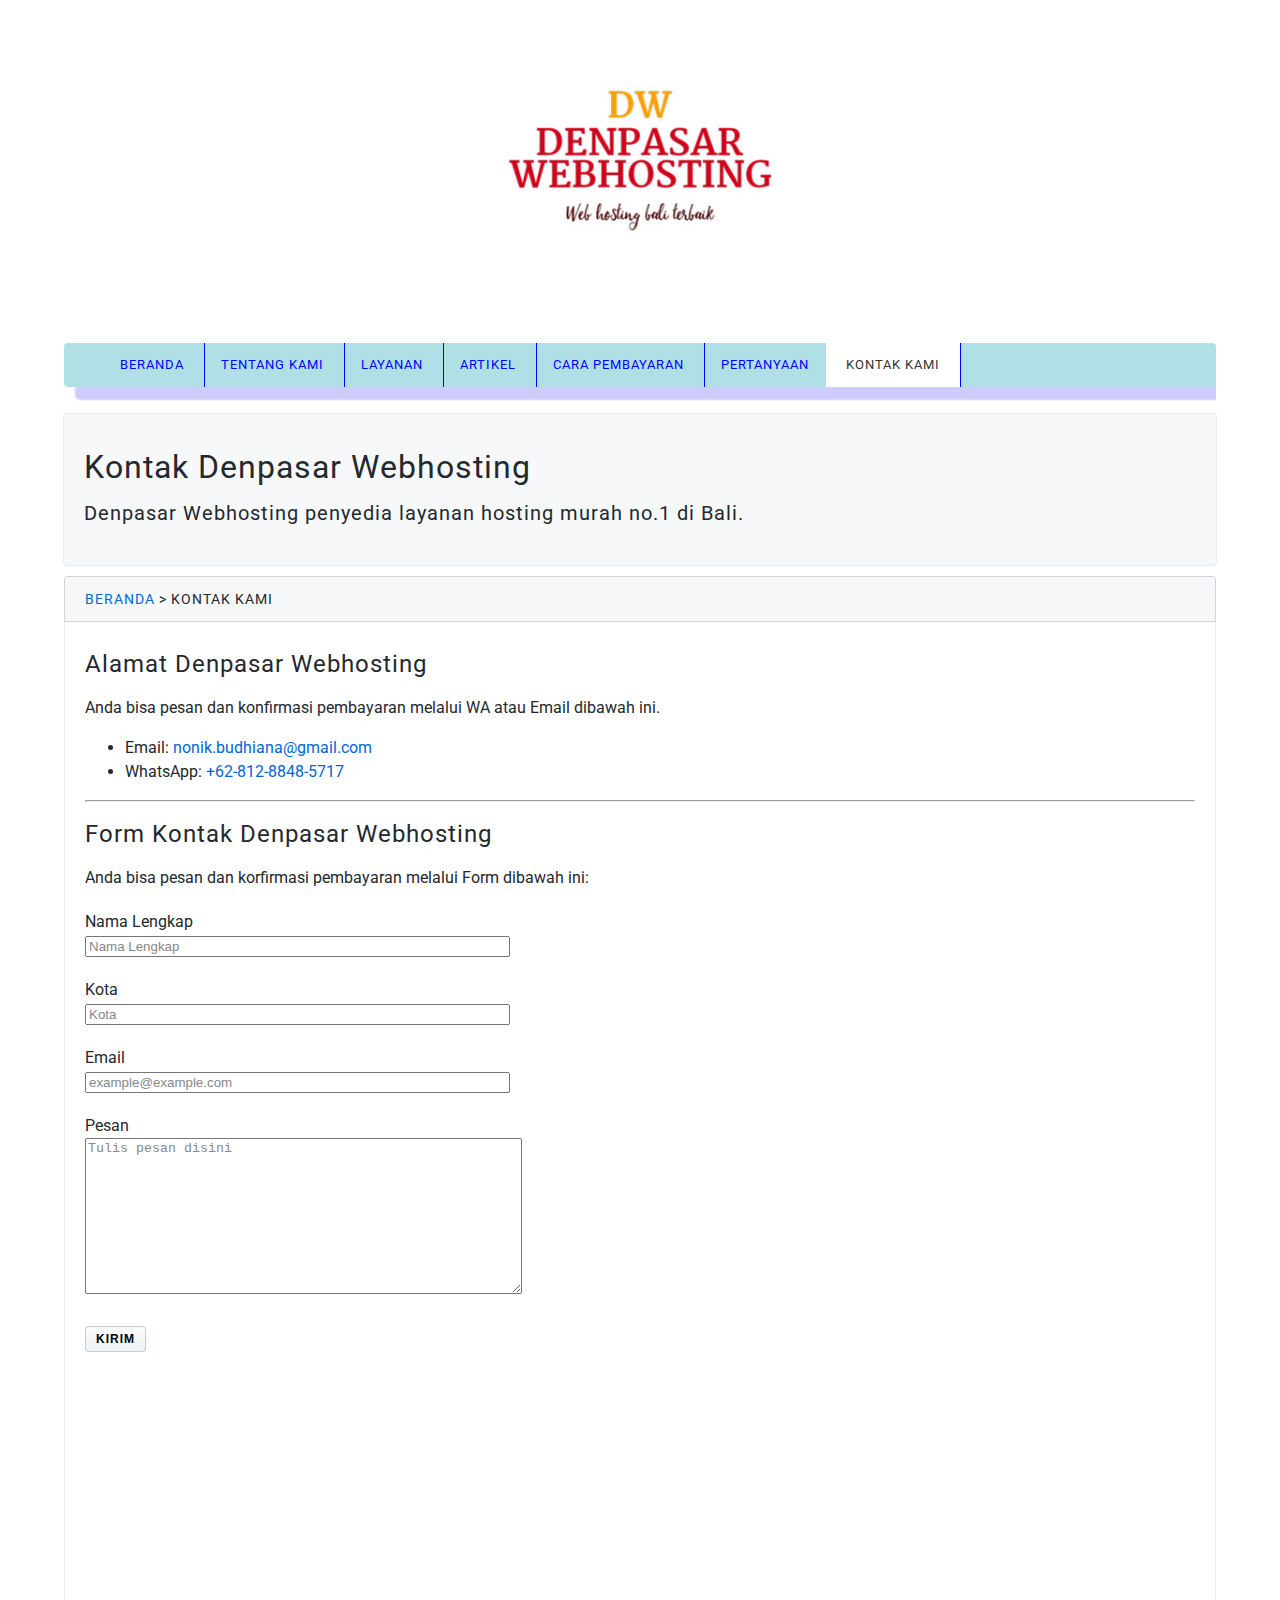
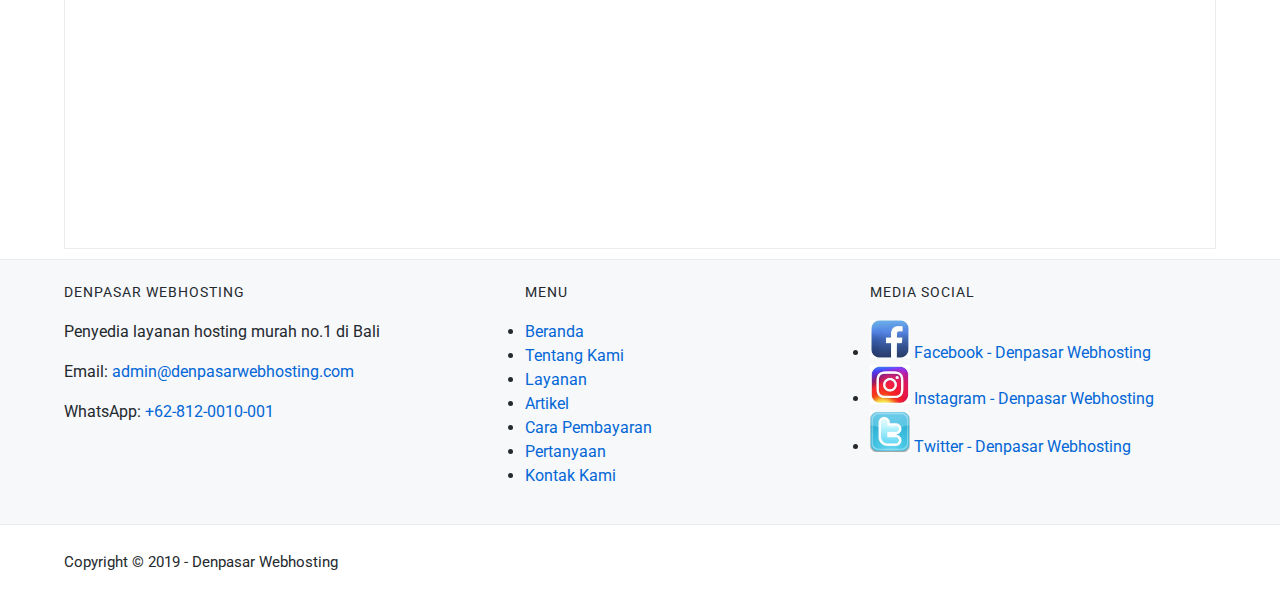
<file: kontak.html>
<!DOCTYPE html>
<html lang="en">
    <head>
        <meta charset="UTF-8">
        <meta name="viewport" content="width=device-width, initial-scale=1.0">
        <meta http-equiv="X-UA-Compatible" content="ie=edge">
        
        <!-- Start Title-->
        <title>Denpasar Webhosting</title> 
        <meta type="description" content="Denpasar Webhosting penyedia layanan hosting murah no.1 di Bali."
        <!-- End Title-->

        <!-- Start CSS-->
        <link rel="stylesheet" href="styles/style.css">
        <!-- End CSS-->

    </head>
    <body>
        <!--Start Logo-->
        <div class="container logo">
            <a href="index.html" title="Denpasar Webhosting">
                <img src="image/logo-denpasar-webhosting.jpg" alt="logo denpasar webhosting" width="300">
            </a>
            </div> 
            <!-- End Logo-->
    
            <!-- Start Menu Primer -->
            <div class="container menu-primer">
                <ul>
                    <li>
                        <a href="index.html" title="Beranda">Beranda</a>
                    </li>
                    <li>
                        <a href="tentang.html" title="Tentang Kami">Tentang Kami</a>
                    </li>
                    <li>
                        <a href="layanan.html" title="Layanan">Layanan</a>
                    </li>
                    <li>
                        <a href="artikel.html" title="Artikel">Artikel</a>
                    </li>
                    <li>
                        <a href="pembayaran.html" title="Cara Pembayaran">Cara Pembayaran</a>
                    </li>
                    <li>
                        <a href="pertanyaan.html" title="Pertanyaan">Pertanyaan</a>
                    </li>
                    <li>
                        <a href="kontak.html" title="Kontak Kami" class="active">Kontak Kami</a>
                    </li>
                </ul>
            </div>
            <!-- End Menu Primer -->

        <!-- Start Jumbotron-->  
        <div class="container jumbotron">
            <h1>Kontak Denpasar Webhosting</h1>
            <h3>Denpasar Webhosting penyedia layanan hosting murah no.1 di Bali.</h3>
        </div>
        <!-- End Jumbotron-->

        <!-- Start Kontak-->
        <div class="container">
            <div class="box-heading">
                <h4><a href="index.html" title="Beranda">Beranda</a>
                > Kontak Kami 
                </h4>
            </div>

            <div class="box-isi">
                <!-- Start Alamat-->
                    <h2>Alamat Denpasar Webhosting</h2>
                    <p>Anda bisa pesan dan konfirmasi pembayaran melalui WA atau Email dibawah ini.</p>
                    <ul>
                        <li>Email: <a href="mailto:nonik.budhiana@gmail.com" title="nonik.budhiana@gmail.com">nonik.budhiana@gmail.com</a>
                        </li>
                        <li>WhatsApp: <a href="tel:+62-812-8848-5717" title="+62-812-8848-5717">+62-812-8848-5717</a>
                        </li>
                    </ul>
                <!-- End Alamat-->
                <hr>
                <!-- Start Form-->
                    <h2>Form Kontak Denpasar Webhosting</h2>
                    <p>Anda bisa pesan dan korfirmasi pembayaran melalui Form dibawah ini:</p>

                    <form action="" class="contact-form">
                        <div>
                            <Label for="nama">Nama Lengkap</Label>
                            <br>
                            <Input type="text" placeholder="Nama Lengkap" size="50" nama="" id="nama">
                        </div>
                        <div>
                            <Label for="kota">Kota</Label>
                            <br>
                            <Input type="text" placeholder="Kota" size="50" nama="" id="nama">
                        </div>
                        <div>
                            <Label for="email">Email</Label>
                            <br>
                            <Input type="email" placeholder="example@example.com" size="50" email="" id="email">
                        </div>
                        <div>
                            <Label for="pesan">Pesan</Label>
                            <br>
                            <textarea name="pesan" id="pesan" cols="52" rows="10" placeholder="Tulis pesan disini"></textarea>
                        </div>
                        <input type="submit" name="kirm" id="kirim" size="50" value="Kirim">
                    </form>
                    <!--End Form-->
                    <br>
                    <!--Start Map-->
                    <iframe src="https://www.google.com/maps/embed?pb=!1m18!1m12!1m3!1d3943.825149153745!2d115.19852001403521!3d-8.708148593743795!2m3!1f0!2f0!3f0!3m2!1i1024!2i768!4f13.1!3m3!1m2!1s0x2dd2413761cc9291%3A0x61eff1dd2d267e6f!2sGg.%20Permata%20Jaya%20No.46%2C%20Pemogan%2C%20Kec.%20Denpasar%20Sel.%2C%20Kota%20Denpasar%2C%20Bali%2080221!5e0!3m2!1sen!2sid!4v1572662171770!5m2!1sen!2sid" width="800" height="450" frameborder="0" style="border:0;" allowfullscreen="">
                    </iframe>
                    <!-- End Map-->
                </div>
            </div>
            <!-- End Kontak-->

        <!-- Start Menu Sekunder-->
        <div class="container-full menu-sekunder">
            <div class="container">

                <!-- Start Coding Design-->
                <div class="menu-sekunder-one">
                    <h4>Denpasar Webhosting</h4>
                    <p>Penyedia layanan hosting murah no.1 di Bali</p>
                    <p>Email: <a href="mailto:admin@denpasarwebhosting.com" title="admin@denpasarwebhosting.com">admin@denpasarwebhosting.com</a></p>
                    <p>WhatsApp: <a href="tel:+62-812-0010-001" title="+62-812-0010-001">+62-812-0010-001</a></p>
                </div>
                <!-- End Coding Design-->
    
    
                <!-- Start Menu-->
                <div class="menu-sekunder-two">
                    <h4>Menu</h4>
                    <ul>
                        <li>
                            <a href="index.html" title="Beranda">Beranda</a>
                        </li>
                        <li>
                            <a href="tentang.html" title="Tentang Kami">Tentang Kami</a>
                        </li>
                        <li>
                            <a href="layanan.html" title="Layanan">Layanan</a>
                        </li>
                        <li>
                            <a href="artikel.html" title="Artikel">Artikel</a>
                        </li>
                        <li>
                            <a href="pembayaran.html" title="Cara Pembayaran">Cara Pembayaran</a>
                        </li>
                        <li>
                            <a href="pertanyaan.html" title="Pertanyaan">Pertanyaan</a>
                        </li>
                        <li>
                            <a href="kontak.html" title="Kontak Kami">Kontak Kami</a>
                        </li>
                    </ul>
                </div>    
                <!-- End Menu-->

                <!-- Start Media Social-->
                <div class="menu-sekunder-three">
                    <h4>Media Social</h4>
                    <ul>
                        <li>
                            <a href="https://facebook.com/" title="Facebook - Denpasar Webhosting">
                                <img src="image/logo_facebook_footer.jpg" alt="Logo Facebook" width="40">
                                Facebook - Denpasar Webhosting
                            </a>
                        </li>
                        <li>
                            <a href="https://instagram.com/" title="Instagram - Denpasar Webhosting">
                                <img src="image/logo_instagram_footer.jpg" alt="Logo Instagram" width="40">
                                Instagram - Denpasar Webhosting
                            </a>
                        </li>
                        <li>
                            <a href="https://twitter.com/" title="Twitter - Denpasar Webhosting">
                                <img src="image/logo_twitters_footer.jpg" alt="Logo Twitter" width="40">
                                Twitter - Denpasar Webhosting
                            </a>
                        </li>
                    </ul>
                </div>
                <!-- End Media Social-->
            </div>
        </div>
        <!-- End Menu Sekunder-->

        <!-- Start Copyright-->
        <div class="container copyright">
            <p>Copyright &copy; 2019 - Denpasar Webhosting</p>
        </div>
        <!-- End Copyright-->

    </body>
</html>
</file>
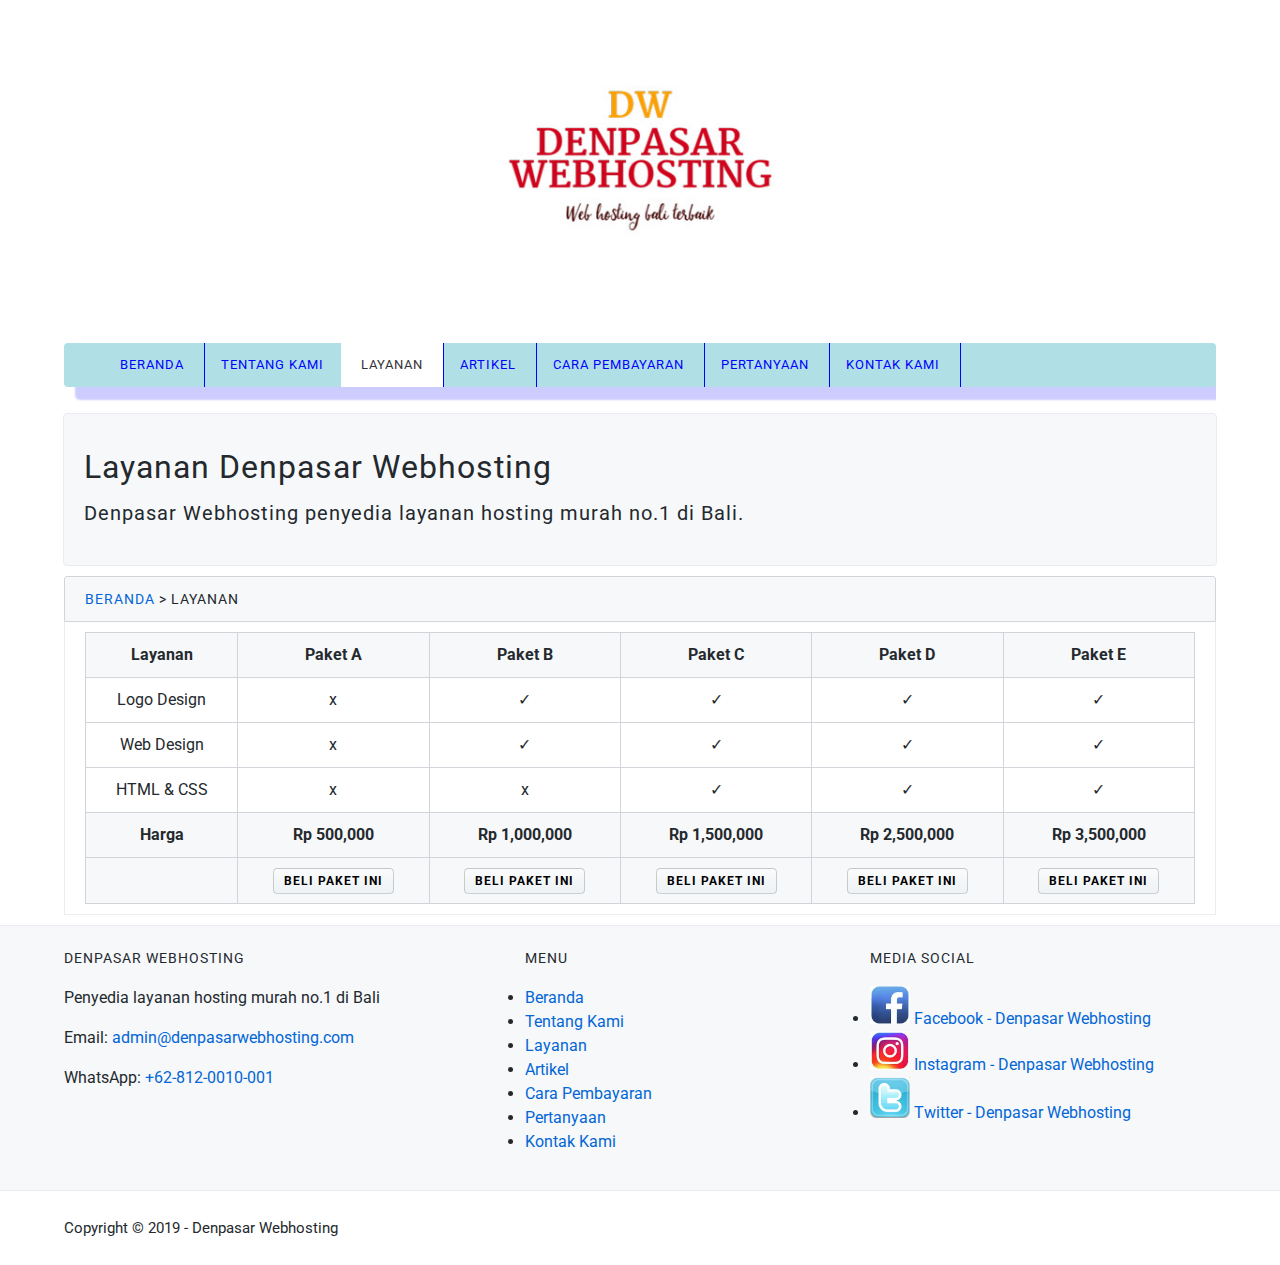
<file: layanan.html>
<!DOCTYPE html>
<html lang="en">
    <head>
        <meta charset="UTF-8">
        <meta name="viewport" content="width=device-width, initial-scale=1.0">
        <meta http-equiv="X-UA-Compatible" content="ie=edge">

        <!-- Start Title-->
        <title>Denpasar Webhosting</title> 
        <meta type="description" content="Denpasar Webhosting penyedia layanan hosting murah no.1 di Bali."
        <!-- End Title-->

        <!-- Start CSS-->
        <link rel="stylesheet" href="styles/style.css">
        <!-- End CSS-->

    </head>
    <body>
        <!--Start Logo-->
        <div class="container logo">
            <a href="index.html" title="Denpasar Webhosting">
                <img src="image/logo-denpasar-webhosting.jpg" alt="logo denpasar webhosting" width="300">
            </a>
            </div> 
            <!-- End Logo-->
    
            <!-- Start Menu Primer -->
            <div class="container menu-primer">
                <ul>
                    <li>
                        <a href="index.html" title="Beranda">Beranda</a>
                    </li>
                    <li>
                        <a href="tentang.html" title="Tentang Kami">Tentang Kami</a>
                    </li>
                    <li>
                        <a href="layanan.html" title="Layanan" class="active">Layanan</a>
                    </li>
                    <li>
                        <a href="artikel.html" title="Artikel">Artikel</a>
                    </li>
                    <li>
                        <a href="pembayaran.html" title="Cara Pembayaran">Cara Pembayaran</a>
                    </li>
                    <li>
                        <a href="pertanyaan.html" title="Pertanyaan">Pertanyaan</a>
                    </li>
                    <li>
                        <a href="kontak.html" title="Kontak Kami">Kontak Kami</a>
                    </li>
                </ul>
            </div>
            <!-- End Menu Primer -->

        <!-- Start Jumbotron-->  
        <div class="container jumbotron">
            <h1>Layanan Denpasar Webhosting</h1>
            <h3>Denpasar Webhosting penyedia layanan hosting murah no.1 di Bali.</h3>
        </div>
        <!-- End Jumbotron-->

        <!-- Start Layanan-->
        <div class="container">
            <div class="box-heading">
                <h4><a href="index.html" title="Beranda">Beranda</a>
                > Layanan 
                </h4>
            </div>

            <div class="box-isi">
                <table border="1" cellpadding="10" class="layanan-table">
                    <thead></thead>
                        <tr>
                            <th>Layanan</th>
                            <th>Paket A</th>
                            <th>Paket B</th>  
                            <th>Paket C</th>  
                            <th>Paket D</th>  
                            <th>Paket E</th>                          
                        </tr>
                    </thead>
                    <tbody>
                        <tr>
                            <td>Logo Design</td>
                            <td>x</td>
                            <td>✓</td>  
                            <td>✓</td>  
                            <td>✓</td>  
                            <td>✓</td>                          
                        </tr>
                        <tr>
                            <td>Web Design</td>
                            <td>x</td>
                            <td>✓</td>  
                            <td>✓</td>  
                            <td>✓</td>  
                            <td>✓</td>                          
                        </tr>
                        <tr>
                            <td>HTML & CSS</td>
                            <td>x</td>
                            <td>x</td>  
                            <td>✓</td>  
                            <td>✓</td>  
                            <td>✓</td>                          
                        </tr>                     
                    </tbody>
                    <tfoot>
                        <tr>
                            <th>Harga</th>
                            <th>Rp 500,000</th>
                            <th>Rp 1,000,000</th>  
                            <th>Rp 1,500,000</th>  
                            <th>Rp 2,500,000</th>  
                            <th>Rp 3,500,000</th>                          
                        </tr>
                        <tr>
                            <th></th>
                            <th><a href="kontak.html" title="Beli Paket ini " class="button">Beli Paket ini</a></th>
                            <th><a href="kontak.html" title="Beli Paket ini " class="button">Beli Paket ini</a></th> 
                            <th><a href="kontak.html" title="Beli Paket ini " class="button">Beli Paket ini</a></th>
                            <th><a href="kontak.html" title="Beli Paket ini " class="button">Beli Paket ini</a></th> 
                            <th><a href="kontak.html" title="Beli Paket ini " class="button">Beli Paket ini</a></th>
                        </tr>

                    </tfoot>
                </table>
            </div>
        </div>
        <!-- End Layanan-->

        <!-- Start Menu Sekunder-->
        <div class="container-full menu-sekunder">
            <div class="container">

                <!-- Start Coding Design-->
                <div class="menu-sekunder-one">
                    <h4>Denpasar Webhosting</h4>
                    <p>Penyedia layanan hosting murah no.1 di Bali</p>
                    <p>Email: <a href="mailto:admin@denpasarwebhosting.com" title="admin@denpasarwebhosting.com">admin@denpasarwebhosting.com</a></p>
                    <p>WhatsApp: <a href="tel:+62-812-0010-001" title="+62-812-0010-001">+62-812-0010-001</a></p>
                </div>
                <!-- End Coding Design-->
    
    
                <!-- Start Menu-->
                <div class="menu-sekunder-two">
                    <h4>Menu</h4>
                    <ul>
                        <li>
                            <a href="index.html" title="Beranda">Beranda</a>
                        </li>
                        <li>
                            <a href="tentang.html" title="Tentang Kami">Tentang Kami</a>
                        </li>
                        <li>
                            <a href="layanan.html" title="Layanan">Layanan</a>
                        </li>
                        <li>
                            <a href="artikel.html" title="Artikel">Artikel</a>
                        </li>
                        <li>
                            <a href="pembayaran.html" title="Cara Pembayaran">Cara Pembayaran</a>
                        </li>
                        <li>
                            <a href="pertanyaan.html" title="Pertanyaan">Pertanyaan</a>
                        </li>
                        <li>
                            <a href="kontak.html" title="Kontak Kami">Kontak Kami</a>
                        </li>
                    </ul>
                </div>    
                <!-- End Menu-->

                <!-- Start Media Social-->
                <div class="menu-sekunder-three">
                    <h4>Media Social</h4>
                    <ul>
                        <li>
                            <a href="https://facebook.com/" title="Facebook - Denpasar Webhosting">
                                <img src="image/logo_facebook_footer.jpg" alt="Logo Facebook" width="40">
                                Facebook - Denpasar Webhosting
                            </a>
                        </li>
                        <li>
                            <a href="https://instagram.com/" title="Instagram - Denpasar Webhosting">
                                <img src="image/logo_instagram_footer.jpg" alt="Logo Instagram" width="40">
                                Instagram - Denpasar Webhosting
                            </a>
                        </li>
                        <li>
                            <a href="https://twitter.com/" title="Twitter - Denpasar Webhosting">
                                <img src="image/logo_twitters_footer.jpg" alt="Logo Twitter" width="40">
                                Twitter - Denpasar Webhosting
                            </a>
                        </li>
                    </ul>
                </div>
                <!-- End Media Social-->
            </div>
        </div>
        <!-- End Menu Sekunder-->

        <!-- Start Copyright-->
        <div class="container copyright">
            <p>Copyright &copy; 2019 - Denpasar Webhosting</p>
        </div>
        <!-- End Copyright-->

    </body>
</html>
</file>
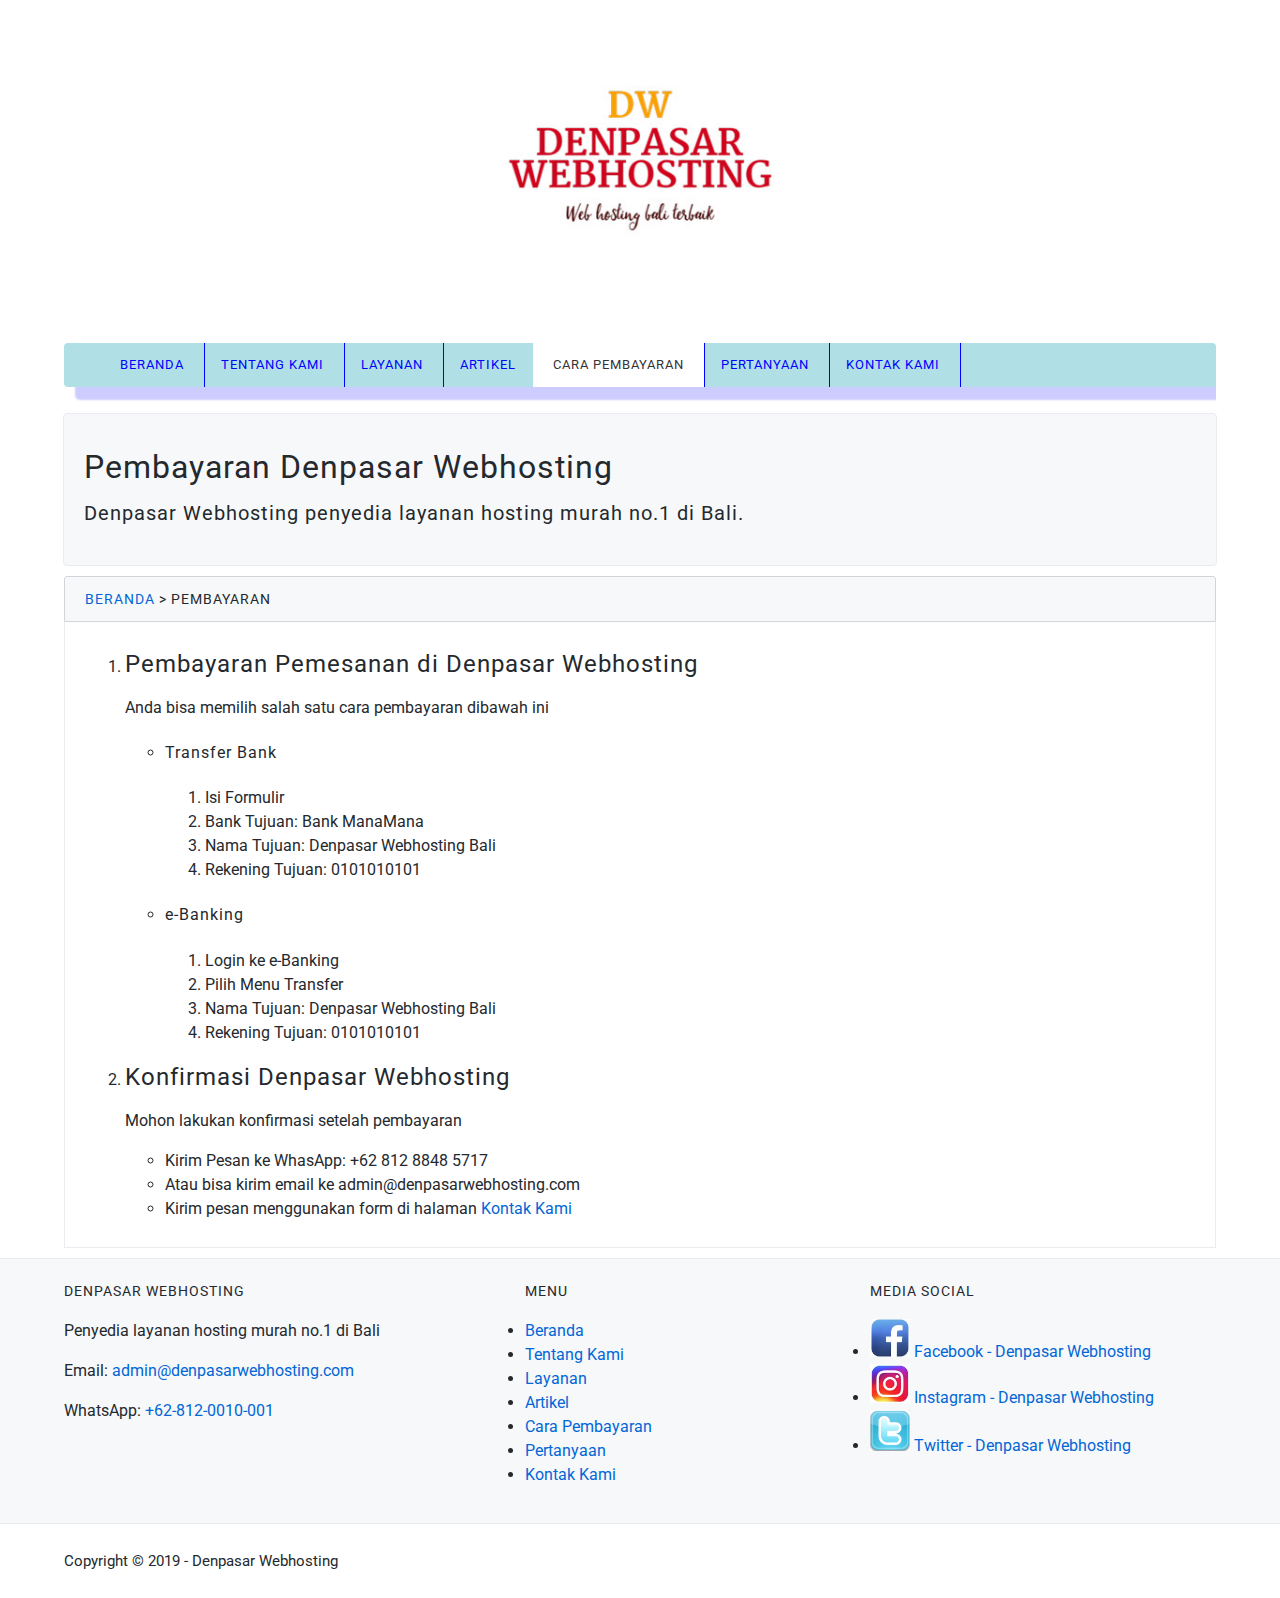
<file: pembayaran.html>
<!DOCTYPE html>
<html lang="en">
    <head>
        <meta charset="UTF-8">
        <meta name="viewport" content="width=device-width, initial-scale=1.0">
        <meta http-equiv="X-UA-Compatible" content="ie=edge">

        <!-- Start Title-->
        <title>Denpasar Webhosting</title> 
        <meta type="description" content="Denpasar Webhosting penyedia layanan hosting murah no.1 di Bali.">
        <!-- End Title-->

        <!-- Start CSS-->
        <link rel="stylesheet" href="styles/style.css">
        <!-- End CSS-->

    </head>
    <body>
        <!--Start Logo-->
        <div class="container logo">
            <a href="index.html" title="Denpasar Webhosting">
                <img src="image/logo-denpasar-webhosting.jpg" alt="logo denpasar webhosting" width="300">
            </a>
            </div> 
            <!-- End Logo-->
    
            <!-- Start Menu Primer -->
            <div class="container menu-primer">
                <ul>
                    <li>
                        <a href="index.html" title="Beranda">Beranda</a>
                    </li>
                    <li>
                        <a href="tentang.html" title="Tentang Kami">Tentang Kami</a>
                    </li>
                    <li>
                        <a href="layanan.html" title="Layanan">Layanan</a>
                    </li>
                    <li>
                        <a href="artikel.html" title="Artikel">Artikel</a>
                    </li>
                    <li>
                        <a href="pembayaran.html" title="Cara Pembayaran" class="active">Cara Pembayaran</a>
                    </li>
                    <li>
                        <a href="pertanyaan.html" title="Pertanyaan">Pertanyaan</a>
                    </li>
                    <li>
                        <a href="kontak.html" title="Kontak Kami">Kontak Kami</a>
                    </li>
                </ul>
            </div>
            <!-- End Menu Primer -->

        <!-- Start Jumbotron-->  
        <div class="container jumbotron">
            <h1>Pembayaran Denpasar Webhosting</h1>
            <h3>Denpasar Webhosting penyedia layanan hosting murah no.1 di Bali.</h3>
        </div>
        <!-- End Jumbotron-->

        <!--Start Pembayaran-->
        <div class="container">
            <div class="box-heading">
                <h4><a href="index.html" title="Beranda">Beranda</a>
                > Pembayaran
                </h4>
            </div>

            <div class="box-isi">
                <ol>
                    <li>
                        <h2>Pembayaran Pemesanan di Denpasar Webhosting</h2>
                        <p>Anda bisa memilih salah satu cara pembayaran dibawah ini</p>
                        <ul>
                            <li>
                                <h4>Transfer Bank</h4>
                                <ol>
                                    <li>Isi Formulir</li>
                                    <li>Bank Tujuan: Bank ManaMana</li>
                                    <li>Nama Tujuan: Denpasar Webhosting Bali</li>
                                    <li>Rekening Tujuan: 0101010101</li>
                                </ol>
                            </li>
                            <li>
                                <h4>e-Banking</h4>
                                <ol>
                                    <li>Login ke e-Banking</li>
                                    <li>Pilih Menu Transfer</li>
                                    <li>Nama Tujuan: Denpasar Webhosting Bali</li>
                                    <li>Rekening Tujuan: 0101010101</li>
                                </ol>
                            </li>
                        </ul>
                    </li> 
                    <li>
                        <h2>Konfirmasi Denpasar Webhosting</h2>
                        <p>Mohon lakukan konfirmasi setelah pembayaran</p>
                        <ul>
                            <li>Kirim Pesan ke WhasApp: +62 812 8848 5717</li>
                            <li>Atau bisa kirim email ke admin@denpasarwebhosting.com</li>
                            <li>Kirim pesan menggunakan form di halaman 
                                <a href="Kontak.html" title="Kontak Kami">Kontak Kami</a>
                            </li>
                        </ul>
                    </li>
                </ol>
            </div>
        </div>
        <!-- End Pembayaran-->

        <!-- Start Menu Sekunder-->
        <div class="container-full menu-sekunder">
            <div class="container">

                <!-- Start Coding Design-->
                <div class="menu-sekunder-one">
                    <h4>Denpasar Webhosting</h4>
                    <p>Penyedia layanan hosting murah no.1 di Bali</p>
                    <p>Email: <a href="mailto:admin@denpasarwebhosting.com" title="admin@denpasarwebhosting.com">admin@denpasarwebhosting.com</a></p>
                    <p>WhatsApp: <a href="tel:+62-812-0010-001" title="+62-812-0010-001">+62-812-0010-001</a></p>
                </div>
                <!-- End Coding Design-->
    
    
                <!-- Start Menu-->
                <div class="menu-sekunder-two">
                    <h4>Menu</h4>
                    <ul>
                        <li>
                            <a href="index.html" title="Beranda">Beranda</a>
                        </li>
                        <li>
                            <a href="tentang.html" title="Tentang Kami">Tentang Kami</a>
                        </li>
                        <li>
                            <a href="layanan.html" title="Layanan">Layanan</a>
                        </li>
                        <li>
                            <a href="artikel.html" title="Artikel">Artikel</a>
                        </li>
                        <li>
                            <a href="pembayaran.html" title="Cara Pembayaran">Cara Pembayaran</a>
                        </li>
                        <li>
                            <a href="pertanyaan.html" title="Pertanyaan">Pertanyaan</a>
                        </li>
                        <li>
                            <a href="kontak.html" title="Kontak Kami">Kontak Kami</a>
                        </li>
                    </ul>
                </div>    
                <!-- End Menu-->

                <!-- Start Media Social-->
                <div class="menu-sekunder-three">
                    <h4>Media Social</h4>
                    <ul>
                        <li>
                            <a href="https://facebook.com/" title="Facebook - Denpasar Webhosting">
                                <img src="image/logo_facebook_footer.jpg" alt="Logo Facebook" width="40">
                                Facebook - Denpasar Webhosting
                            </a>
                        </li>
                        <li>
                            <a href="https://instagram.com/" title="Instagram - Denpasar Webhosting">
                                <img src="image/logo_instagram_footer.jpg" alt="Logo Instagram" width="40">
                                Instagram - Denpasar Webhosting
                            </a>
                        </li>
                        <li>
                            <a href="https://twitter.com/" title="Twitter - Denpasar Webhosting">
                                <img src="image/logo_twitters_footer.jpg" alt="Logo Twitter" width="40">
                                Twitter - Denpasar Webhosting
                            </a>
                        </li>
                    </ul>
                </div>
                <!-- End Media Social-->
            </div>
        </div>
        <!-- End Menu Sekunder-->

        <!-- Start Copyright-->
        <div class="container copyright">
            <p>Copyright &copy; 2019 - Denpasar Webhosting</p>
        </div>
        <!-- End Copyright-->

    </body>
</html>
</file>
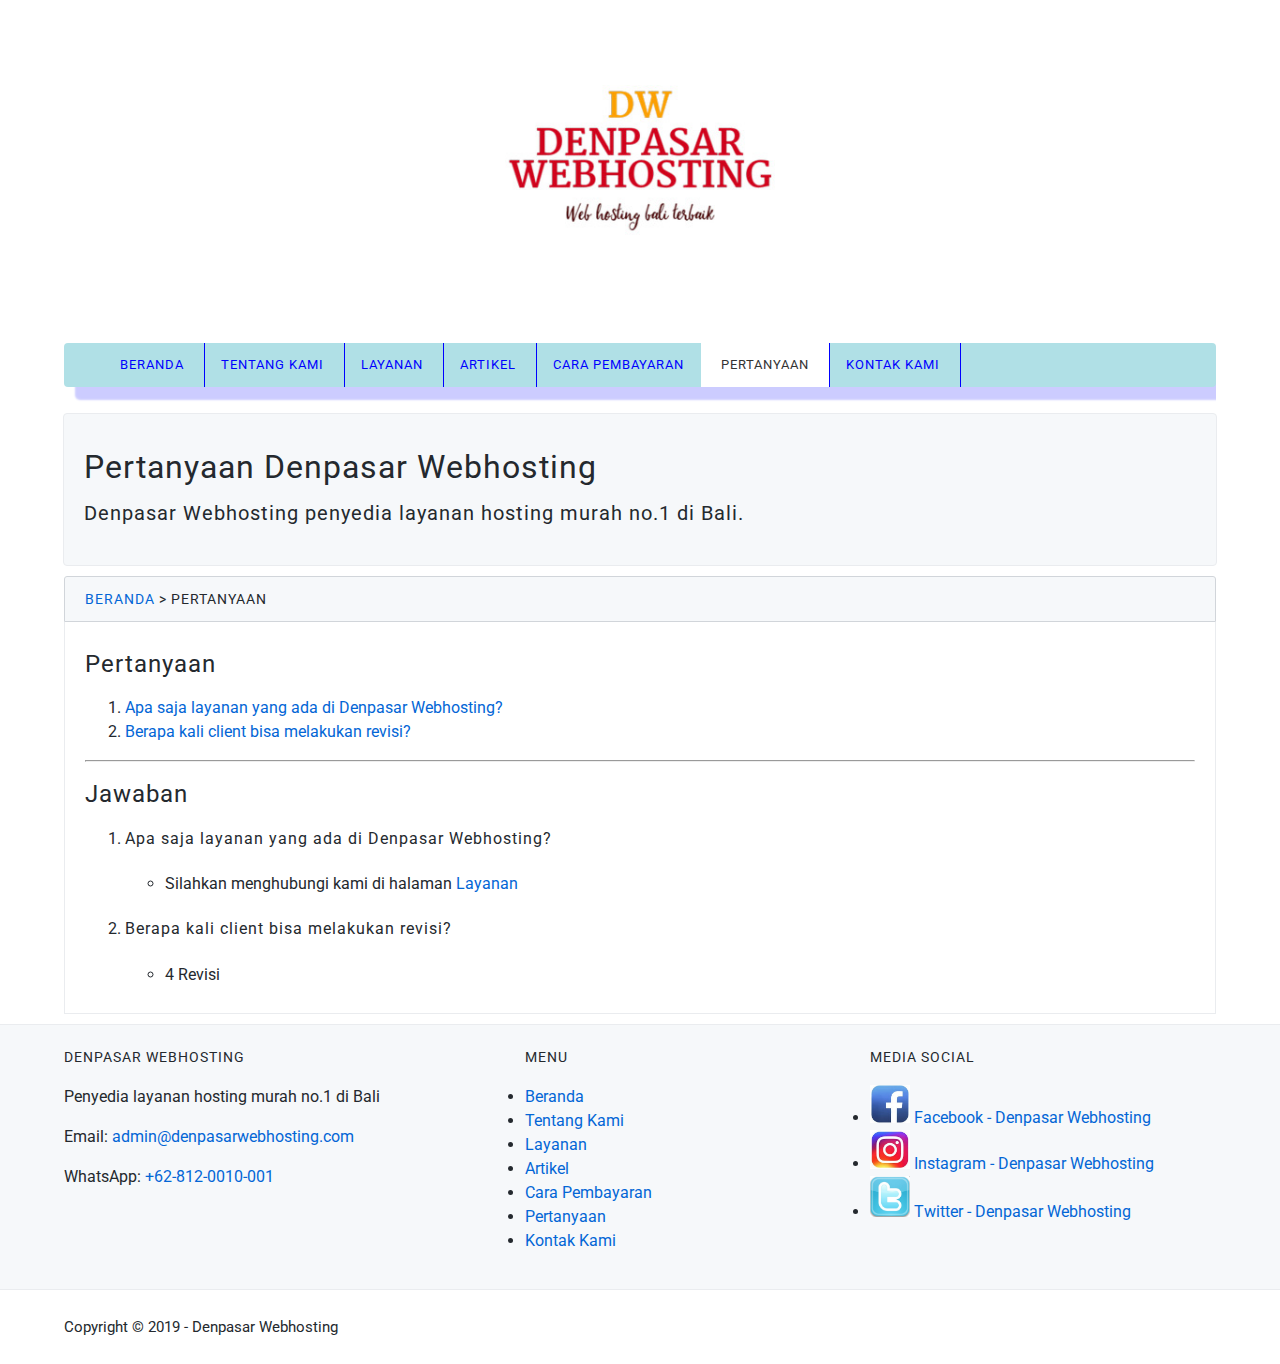
<file: pertanyaan.html>
<!DOCTYPE html>
<html lang="en">
    <head>
        <meta charset="UTF-8">
        <meta name="viewport" content="width=device-width, initial-scale=1.0">
        <meta http-equiv="X-UA-Compatible" content="ie=edge">

        <!-- Start Title-->
        <title>Denpasar Webhosting</title> 
        <meta type="description" content="Denpasar Webhosting penyedia layanan hosting murah no.1 di Bali.">
        <!-- End Title-->

        <!-- Start CSS-->
        <link rel="stylesheet" href="styles/style.css">
        <!-- End CSS-->

    </head>
    <body>
        <!--Start Logo-->
        <div class="container logo">
            <a href="index.html" title="Denpasar Webhosting">
                <img src="image/logo-denpasar-webhosting.jpg" alt="logo denpasar webhosting" width="300">
            </a>
            </div> 
            <!-- End Logo-->
    
            <!-- Start Menu Primer -->
            <div class="container menu-primer">
                <ul>
                    <li>
                        <a href="index.html" title="Beranda">Beranda</a>
                    </li>
                    <li>
                        <a href="tentang.html" title="Tentang Kami">Tentang Kami</a>
                    </li>
                    <li>
                        <a href="layanan.html" title="Layanan">Layanan</a>
                    </li>
                    <li>
                        <a href="artikel.html" title="Artikel">Artikel</a>
                    </li>
                    <li>
                        <a href="pembayaran.html" title="Cara Pembayaran">Cara Pembayaran</a>
                    </li>
                    <li>
                        <a href="pertanyaan.html" title="Pertanyaan" class="active">Pertanyaan</a>
                    </li>
                    <li>
                        <a href="kontak.html" title="Kontak Kami">Kontak Kami</a>
                    </li>
                </ul>
            </div>
            <!-- End Menu Primer -->

        <!-- Start Jumbotron-->  
        <div class="container jumbotron">
            <h1>Pertanyaan Denpasar Webhosting</h1>
            <h3>Denpasar Webhosting penyedia layanan hosting murah no.1 di Bali.</h3>
        </div>
        <!-- End Jumbotron-->

        <!-- Start Pertanyaan-->
        <div class="container">
            <div class="box-heading">
                <h4><a href="index.html" title="Beranda">Beranda</a>
                > Pertanyaan
                </h4>
            </div>

            <div class=box-isi>
                <h2>Pertanyaan</h2>
                <ol>
                    <li>
                        <a href="#01" title="Apa saja layanan yang ada di Denpasar Webhosting?">Apa saja layanan yang ada di Denpasar Webhosting?</a>
                    </li>
                    <li>
                        <a href="#02" title="Berapa kali client bisa melakukan revisi?">Berapa kali client bisa melakukan revisi?</a>
                    </li>
                </ol>
                <hr>
                <h2>Jawaban</h2>
                <ol>
                    <li>
                        <h4 id="01">Apa saja layanan yang ada di Denpasar Webhosting?</h4>
                        <ul>
                            <li>
                                Silahkan menghubungi kami di halaman <a href="Layanan.html" title="Layanan">Layanan</a>
                            </li>
                        </ul>
                    </li>
                    <li>
                        <h4 id="02">Berapa kali client bisa melakukan revisi?</h4>
                        <ul>
                            <li>4 Revisi</li>
                        </ul>
                    </li>
                </ol>
            </div>
        </div>
        <!-- End Pertanyaan-->

        <!-- Start Menu Sekunder-->
        <div class="container-full menu-sekunder">
            <div class="container">

                <!-- Start Coding Design-->
                <div class="menu-sekunder-one">
                    <h4>Denpasar Webhosting</h4>
                    <p>Penyedia layanan hosting murah no.1 di Bali</p>
                    <p>Email: <a href="mailto:admin@denpasarwebhosting.com" title="admin@denpasarwebhosting.com">admin@denpasarwebhosting.com</a></p>
                    <p>WhatsApp: <a href="tel:+62-812-0010-001" title="+62-812-0010-001">+62-812-0010-001</a></p>
                </div>
                <!-- End Coding Design-->
    
    
                <!-- Start Menu-->
                <div class="menu-sekunder-two">
                    <h4>Menu</h4>
                    <ul>
                        <li>
                            <a href="index.html" title="Beranda">Beranda</a>
                        </li>
                        <li>
                            <a href="tentang.html" title="Tentang Kami">Tentang Kami</a>
                        </li>
                        <li>
                            <a href="layanan.html" title="Layanan">Layanan</a>
                        </li>
                        <li>
                            <a href="artikel.html" title="Artikel">Artikel</a>
                        </li>
                        <li>
                            <a href="pembayaran.html" title="Cara Pembayaran">Cara Pembayaran</a>
                        </li>
                        <li>
                            <a href="pertanyaan.html" title="Pertanyaan">Pertanyaan</a>
                        </li>
                        <li>
                            <a href="kontak.html" title="Kontak Kami">Kontak Kami</a>
                        </li>
                    </ul>
                </div>    
                <!-- End Menu-->

                <!-- Start Media Social-->
                <div class="menu-sekunder-three">
                    <h4>Media Social</h4>
                    <ul>
                        <li>
                            <a href="https://facebook.com/" title="Facebook - Denpasar Webhosting">
                                <img src="image/logo_facebook_footer.jpg" alt="Logo Facebook" width="40">
                                Facebook - Denpasar Webhosting
                            </a>
                        </li>
                        <li>
                            <a href="https://instagram.com/" title="Instagram - Denpasar Webhosting">
                                <img src="image/logo_instagram_footer.jpg" alt="Logo Instagram" width="40">
                                Instagram - Denpasar Webhosting
                            </a>
                        </li>
                        <li>
                            <a href="https://twitter.com/" title="Twitter - Denpasar Webhosting">
                                <img src="image/logo_twitters_footer.jpg" alt="Logo Twitter" width="40">
                                Twitter - Denpasar Webhosting
                            </a>
                        </li>
                    </ul>
                </div>
                <!-- End Media Social-->
            </div>
        </div>
        <!-- End Menu Sekunder-->

        <!-- Start Copyright-->
        <div class="container copyright">
            <p>Copyright &copy; 2019 - Denpasar Webhosting</p>
        </div>
        <!-- End Copyright-->

    </body>
</html>
</file>
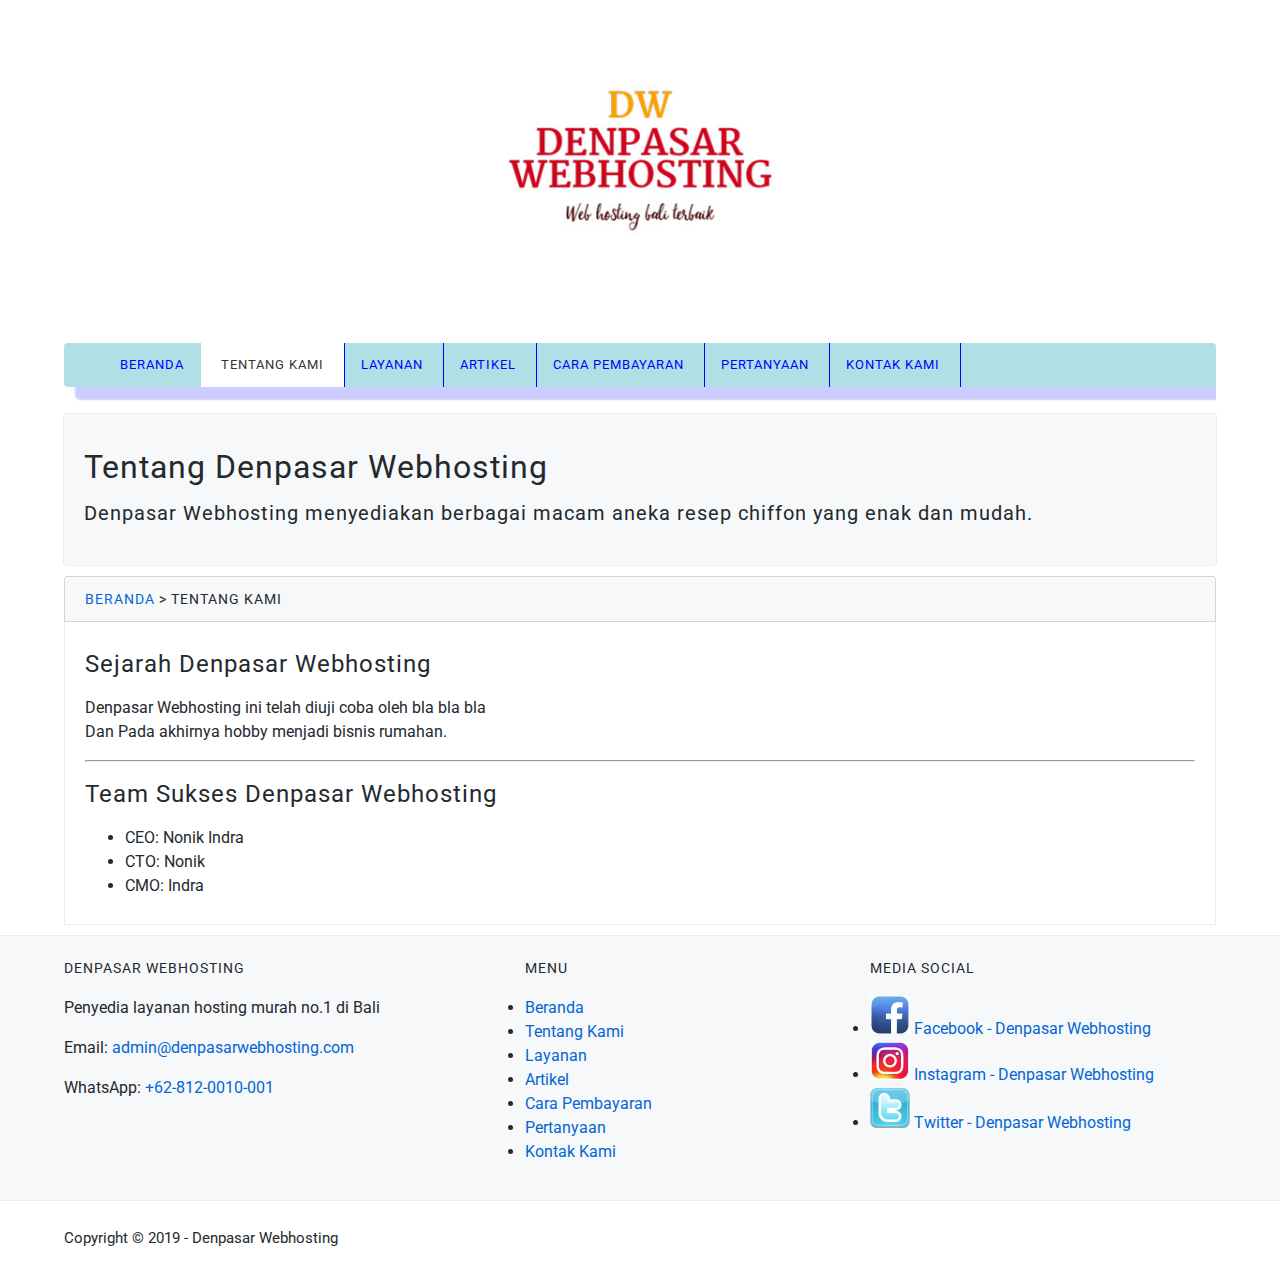
<file: tentang.html>
<!DOCTYPE html>
<html lang="en">
    <head>
        <meta charset="UTF-8">
        <meta name="viewport" content="width=device-width, initial-scale=1.0">
        <meta http-equiv="X-UA-Compatible" content="ie=edge">

        <!-- Start Title-->
        <title>Denpasar Webhosting</title> 
        <meta type="description" content="Denpasar Webhosting penyedia layanan hosting murah no.1 di Bali.">
        <!-- End Title-->

        <!-- Start CSS-->
        <link rel="stylesheet" href="styles/style.css">
        <!-- End CSS-->

    </head>
    <body>
        <!--Start Logo-->
        <!--Start Logo-->
        <div class="container logo">
            <a href="index.html" title="Denpasar Webhosting">
                <img src="image/logo-denpasar-webhosting.jpg" alt="logo denpasar webhosting" width="300">
            </a>
            </div> 
            <!-- End Logo-->
    
            <!-- Start Menu Primer -->
            <div class="container menu-primer">
                <ul>
                    <li>
                        <a href="index.html" title="Beranda">Beranda</a>
                    </li>
                    <li>
                        <a href="tentang.html" title="Tentang Kami" class="active">Tentang Kami</a>
                    </li>
                    <li>
                        <a href="layanan.html" title="Layanan">Layanan</a>
                    </li>
                    <li>
                        <a href="artikel.html" title="Artikel">Artikel</a>
                    </li>
                    <li>
                        <a href="pembayaran.html" title="Cara Pembayaran">Cara Pembayaran</a>
                    </li>
                    <li>
                        <a href="pertanyaan.html" title="Pertanyaan">Pertanyaan</a>
                    </li>
                    <li>
                        <a href="kontak.html" title="Kontak Kami">Kontak Kami</a>
                    </li>
                </ul>
            </div>
            <!-- End Menu Primer -->

        <!-- Start Jumbotron-->  
        <div class="container jumbotron">
            <h1>Tentang Denpasar Webhosting</h1>
            <h3>Denpasar Webhosting menyediakan berbagai macam aneka resep chiffon yang enak dan mudah.</h3>
        </div>
        <!-- End Jumbotron-->

        <!-- Start Tentang-->
        <div class="container">
            <div class="box-heading">
                <h4><a href="index.html" title="Beranda">Beranda</a>
                > Tentang Kami
                </h4>
            </div>

            <div class="box-isi">
                <h2>Sejarah Denpasar Webhosting</h2>
                <p>Denpasar Webhosting ini telah diuji coba oleh bla bla bla
                <br> 
                Dan Pada akhirnya hobby menjadi bisnis rumahan.
                </p>
            
                <hr> 
                <h2> Team Sukses Denpasar Webhosting </h2>
                <ul>
                    <li>CEO: Nonik Indra</li>
                    <li>CTO: Nonik</li>
                    <li>CMO: Indra</li>
                </ul>
            </div>    
        </div>
        <!-- End Tentang -->


        <!-- Start Menu Sekunder-->
        <div class="container-full menu-sekunder">
            <div class="container">

                <!-- Start Coding Design-->
                <div class="menu-sekunder-one">
                    <h4>Denpasar Webhosting</h4>
                    <p>Penyedia layanan hosting murah no.1 di Bali</p>
                    <p>Email: <a href="mailto:admin@denpasarwebhosting.com" title="admin@denpasarwebhosting.com">admin@denpasarwebhosting.com</a></p>
                    <p>WhatsApp: <a href="tel:+62-812-0010-001" title="+62-812-0010-001">+62-812-0010-001</a></p>
                </div>
                <!-- End Coding Design-->
    
    
                <!-- Start Menu-->
                <div class="menu-sekunder-two">
                    <h4>Menu</h4>
                    <ul>
                        <li>
                            <a href="index.html" title="Beranda">Beranda</a>
                        </li>
                        <li>
                            <a href="tentang.html" title="Tentang Kami">Tentang Kami</a>
                        </li>
                        <li>
                            <a href="layanan.html" title="Layanan">Layanan</a>
                        </li>
                        <li>
                            <a href="artikel.html" title="Artikel">Artikel</a>
                        </li>
                        <li>
                            <a href="pembayaran.html" title="Cara Pembayaran">Cara Pembayaran</a>
                        </li>
                        <li>
                            <a href="pertanyaan.html" title="Pertanyaan">Pertanyaan</a>
                        </li>
                        <li>
                            <a href="kontak.html" title="Kontak Kami">Kontak Kami</a>
                        </li>
                    </ul>
                </div>    
                <!-- End Menu-->

                <!-- Start Media Social-->
                <div class="menu-sekunder-three">
                    <h4>Media Social</h4>
                    <ul>
                        <li>
                            <a href="https://facebook.com/" title="Facebook - Denpasar Webhosting">
                                <img src="image/logo_facebook_footer.jpg" alt="Logo Facebook" width="40">
                                Facebook - Denpasar Webhosting
                            </a>
                        </li>
                        <li>
                            <a href="https://instagram.com/" title="Instagram - Denpasar Webhosting">
                                <img src="image/logo_instagram_footer.jpg" alt="Logo Instagram" width="40">
                                Instagram - Denpasar Webhosting
                            </a>
                        </li>
                        <li>
                            <a href="https://twitter.com/" title="Twitter - Denpasar Webhosting">
                                <img src="image/logo_twitters_footer.jpg" alt="Logo Twitter" width="40">
                                Twitter - Denpasar Webhosting
                            </a>
                        </li>
                    </ul>
                </div>
                <!-- End Media Social-->
            </div>
        </div>
        <!-- End Menu Sekunder-->

        <!-- Start Copyright-->
        <div class="container copyright">
            <p>Copyright &copy; 2019 - Denpasar Webhosting</p>
        </div>
        <!-- End Copyright-->

    </body>
</html>
</file>
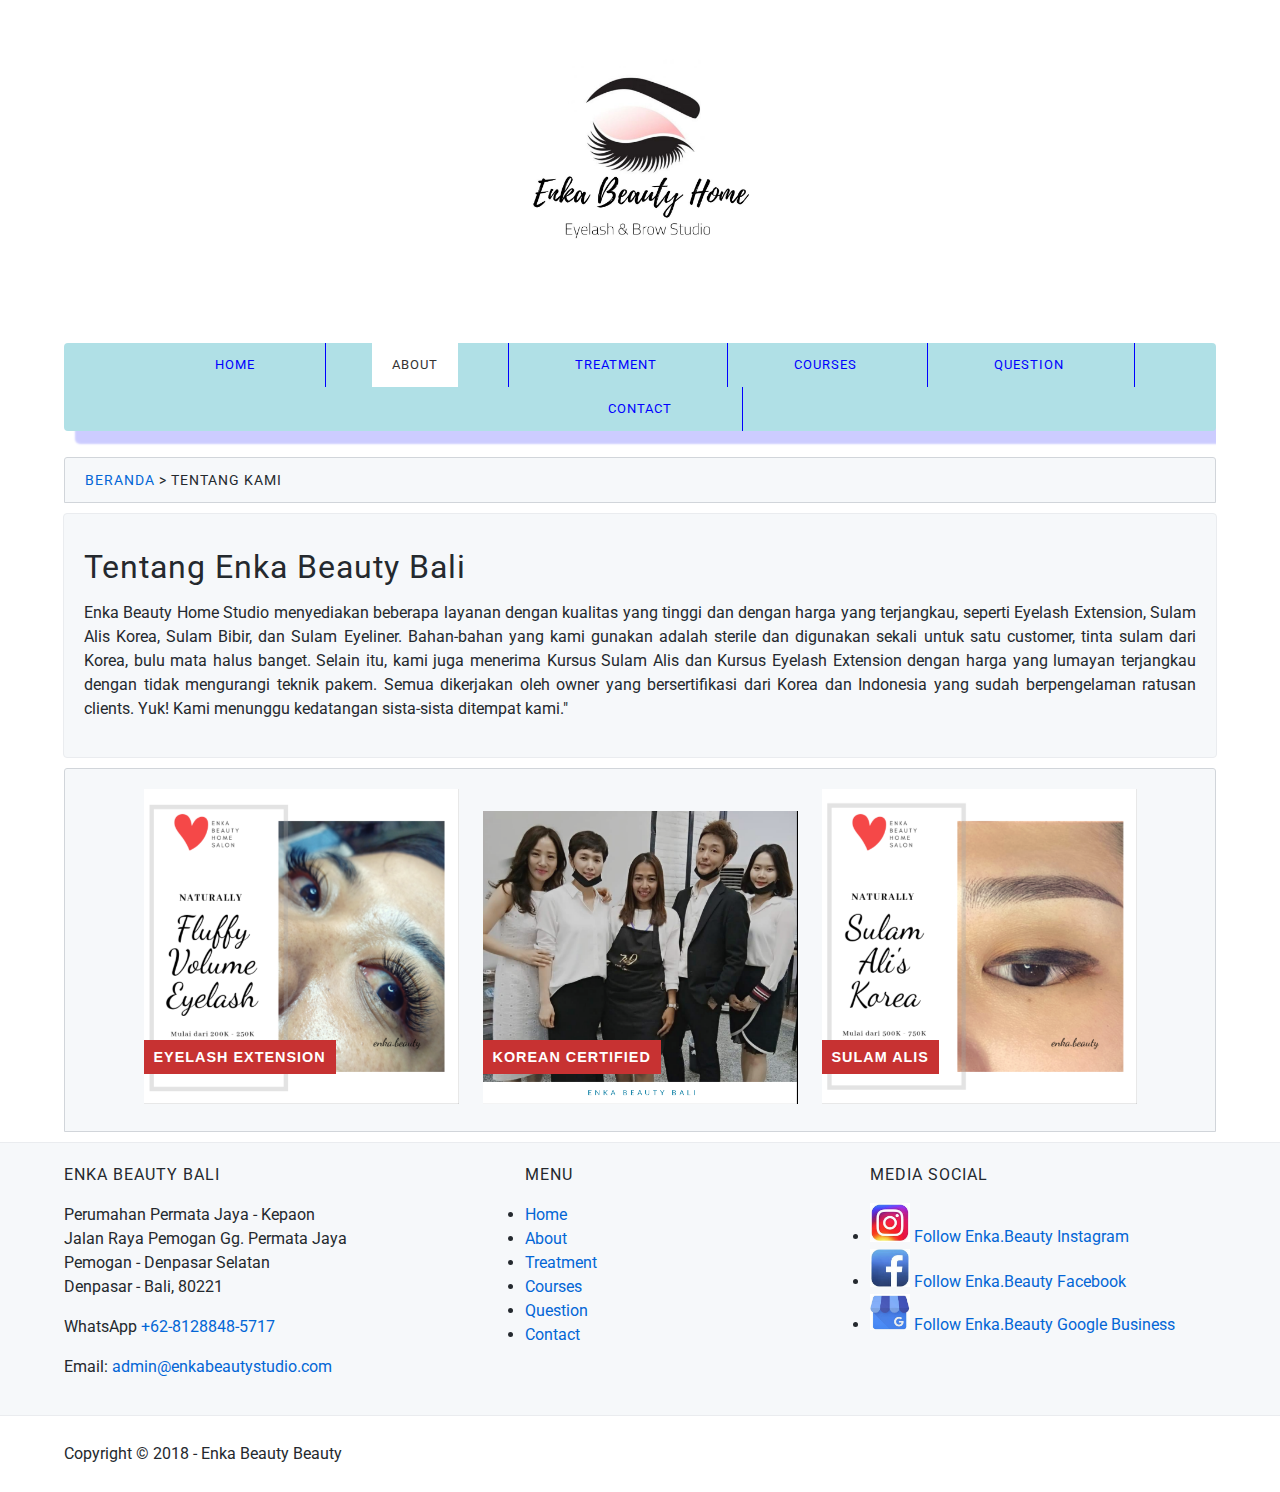
<file: coding_enka_beauty/about.html>
<!DOCTYPE html>
<html lang="en">

<head>
    <meta charset="UTF-8">
    <meta name="viewport" content="width=device-width, initial-scale=1.0">
    <meta http-equiv="X-UA-Compatible" content="ie=edge">
    <!--Start Title-->
    <title>Enka Beauty Home Studio</title>
    <!--End Title-->

    <!--Start Description-->
    <meta name="description"
        content="Enka Beauty Home Studio menyediakan beberapa layanan dengan kualitas yang tinggi dan dengan harga yang terjangkau, seperti Eyelash Extension, Sulam Alis Korea, Sulam Bibir, dan Sulam Eyeliner. Bahan-bahan yang kami gunakan adalah sterile dan digunakan sekali untuk satu customer, tinta sulam dari Korea, bulu mata halus banget. Selain itu, kami juga menerima Kursus Sulam Alis dan Kursus Eyelash Extension dengan harga yang lumayan terjangkau dengan tidak mengurangi teknik pakem. Semua dikerjakan oleh owner yang bersertifikasi dari Korea dan Indonesia yang sudah berpengelaman ratusan clients. Yuk! Kami menunggu kedatangan sista-sista ditempat kami.">
    <!-- End Description-->

    <!-- Start CSS-->
    <link rel="stylesheet" href="styles/style.css">
    <!-- End CSS-->

</head>

<body>
    <!--Start Logo-->
    <div class="container logo">
        <a href="index.html" title="Enka Beauty Bali">
            <img src="images/logo-enke-beauty.jpg" alt="Logo Enka Beauty" width='300'>
        </a>
    </div>
    <!--End Logo-->

    <!--Menu Primer-->
    <div class="container menu-primer">
        <ul>
            <li>
                <a href="index.html" title="Home">Home</a>
            </li>
            <li>
                <a href="About.html" title="About" class="active">About</a>
            </li>
            <li>
                <a href="Treatment.html" title="Treatment">Treatment</a>
            </li>
            <li>
                <a href="Courses.html" title="Courses">Courses</a>
            </li>
            <li>
                <a href="Question.html" title="Question">Question</a>
            </li>
            <li>
                <a href="Contact.html" title="Contact">Contact</a>
            </li>
        </ul>
    </div>
    <!-- End Menu Primer-->

    <!-- Start Kontak-->
    <div class="container">
        <div class="box-heading">
            <h4><a href="index.html" title="Beranda">Beranda</a>
            > Tentang Kami 
            </h4>
        </div>
    </div>
    <!-- End Kontak-->

    <!-- Start Jumbotron-->  
    <div class="container jumbotron">
        <h1>Tentang Enka Beauty Bali</h1>
        <p>Enka Beauty Home Studio menyediakan beberapa layanan dengan kualitas yang tinggi dan dengan harga yang terjangkau, seperti Eyelash Extension, Sulam Alis Korea, Sulam Bibir, dan Sulam Eyeliner. Bahan-bahan yang kami gunakan adalah sterile dan digunakan sekali untuk satu customer, tinta sulam dari Korea, bulu mata halus banget. Selain itu, kami juga menerima Kursus Sulam Alis dan Kursus Eyelash Extension dengan harga yang lumayan terjangkau dengan tidak mengurangi teknik pakem. Semua dikerjakan oleh owner yang bersertifikasi dari Korea dan Indonesia yang sudah berpengelaman ratusan clients. Yuk! Kami menunggu kedatangan sista-sista ditempat kami."</p>
    </div>
    <!-- End Jumbotron-->

    <!--Start Cool Effect-->
    <div class="container">
        <div class="align-center">
            <div class=box-heading>
                <figure class="snip1571">
                    <img src="images/image-eyelash3.png" alt="eyelash3" />
                    <figcaption>
                    <h3>Eyelash Extension</h3>
                    </figcaption>
                    <a href="#"></a>
                </figure>
                <figure class="snip1571"><img src="images/image-the9.png" alt="profile" />
                    <figcaption>
                    <h3>Korean Certified</h3>
                    </figcaption>
                    <a href="#"></a>
                </figure>
                <figure class="snip1571"><img src="images/image-alis.png" alt="kursus" />
                    <figcaption>
                    <h3>Sulam Alis</h3>
                    </figcaption>
                    <a href="#"></a>
                </figure>
            </div>
        </div>    
    </div>
    <!--End Cool Effect-->

    <!--Menu Sekunder-->
    <div class="container-full menu-sekunder">
        <div class="container">
            <!--Start Enka Beauty-->
            <div class="menu-sekunder-one">
                <h3>Enka Beauty Bali</h3>
                <p>Perumahan Permata Jaya - Kepaon<br>
                    Jalan Raya Pemogan Gg. Permata Jaya<br>
                    Pemogan - Denpasar Selatan<br>
                    Denpasar - Bali, 80221<br>
                </p>
                <p>WhatsApp <a href="tel:+62-8128848-5717" title="tel:+62-8128848-5717">+62-8128848-5717</a></p>
                <p>Email: <a href="mailto:admin@enkabeautystudio.com"
                        title="admin@enkabeautystudio.com">admin@enkabeautystudio.com</a></p>
            </div>
            <!--End Enka Beauty-->

            <!--Start Menu List-->
            <div class="menu-sekunder-two">
                <h3>Menu</h3>
                <ul>
                    <li>
                        <a href="index.html" title="Home">Home</a>
                    </li>
                    <li>
                        <a href="About.html" title="About">About</a>
                    </li>
                    <li>
                        <a href="Treatment.html" title="Treatment">Treatment</a>
                    </li>
                    <li>
                        <a href="Courses.html" title="Courses">Courses</a>
                    </li>
                    <li>
                        <a href="Question.html" title="Question">Question</a>
                    </li>
                    <li>
                        <a href="Contact.html" title="Contact">Contact</a>
                    </li>
                </ul>
            </div>
            <!--End Menu List-->
            <!--Start Media Social-->
            <div class="menu-sekunder-three">
                <h3>Media Social</h3>
                <ul>
                    <li>
                        <img src="images/logo-instagram.jpg" alt="instagram footer" width="40">
                        <a href="https://www.instagram.com/enka.beauty/" title="Enka Beauty Bali IG">Follow Enka.Beauty
                            Instagram</a>

                    </li>
                    <li>
                        <img src="images/logo-facebook.jpg" alt="facebook footer" width="40">
                        <a href="https://www.facebook.com/sulamalis.enka/" title="Enka Beauty Bali FB">Follow
                            Enka.Beauty Facebook</a>

                    </li>

                    <li>
                        <img src="images/logo-google-business.jpg" alt="google business footer" width="40">
                        <a href="https://enka-beauty.business.site/" title="Enka Beauty Bali Google Business">Follow
                            Enka.Beauty Google Business</a>

                    </li>
                </ul>
            </div>
            <!-- End Media Social-->
        </div>
    </div>
    <!-- End Menu Sekunder-->

    <!-- Start Copyright-->
    <div class="container">
        <p>Copyright &copy; 2018 - Enka Beauty Beauty</p>
    </div>
    <!-- End Copyright-->

    
</body>
</html>
</file>
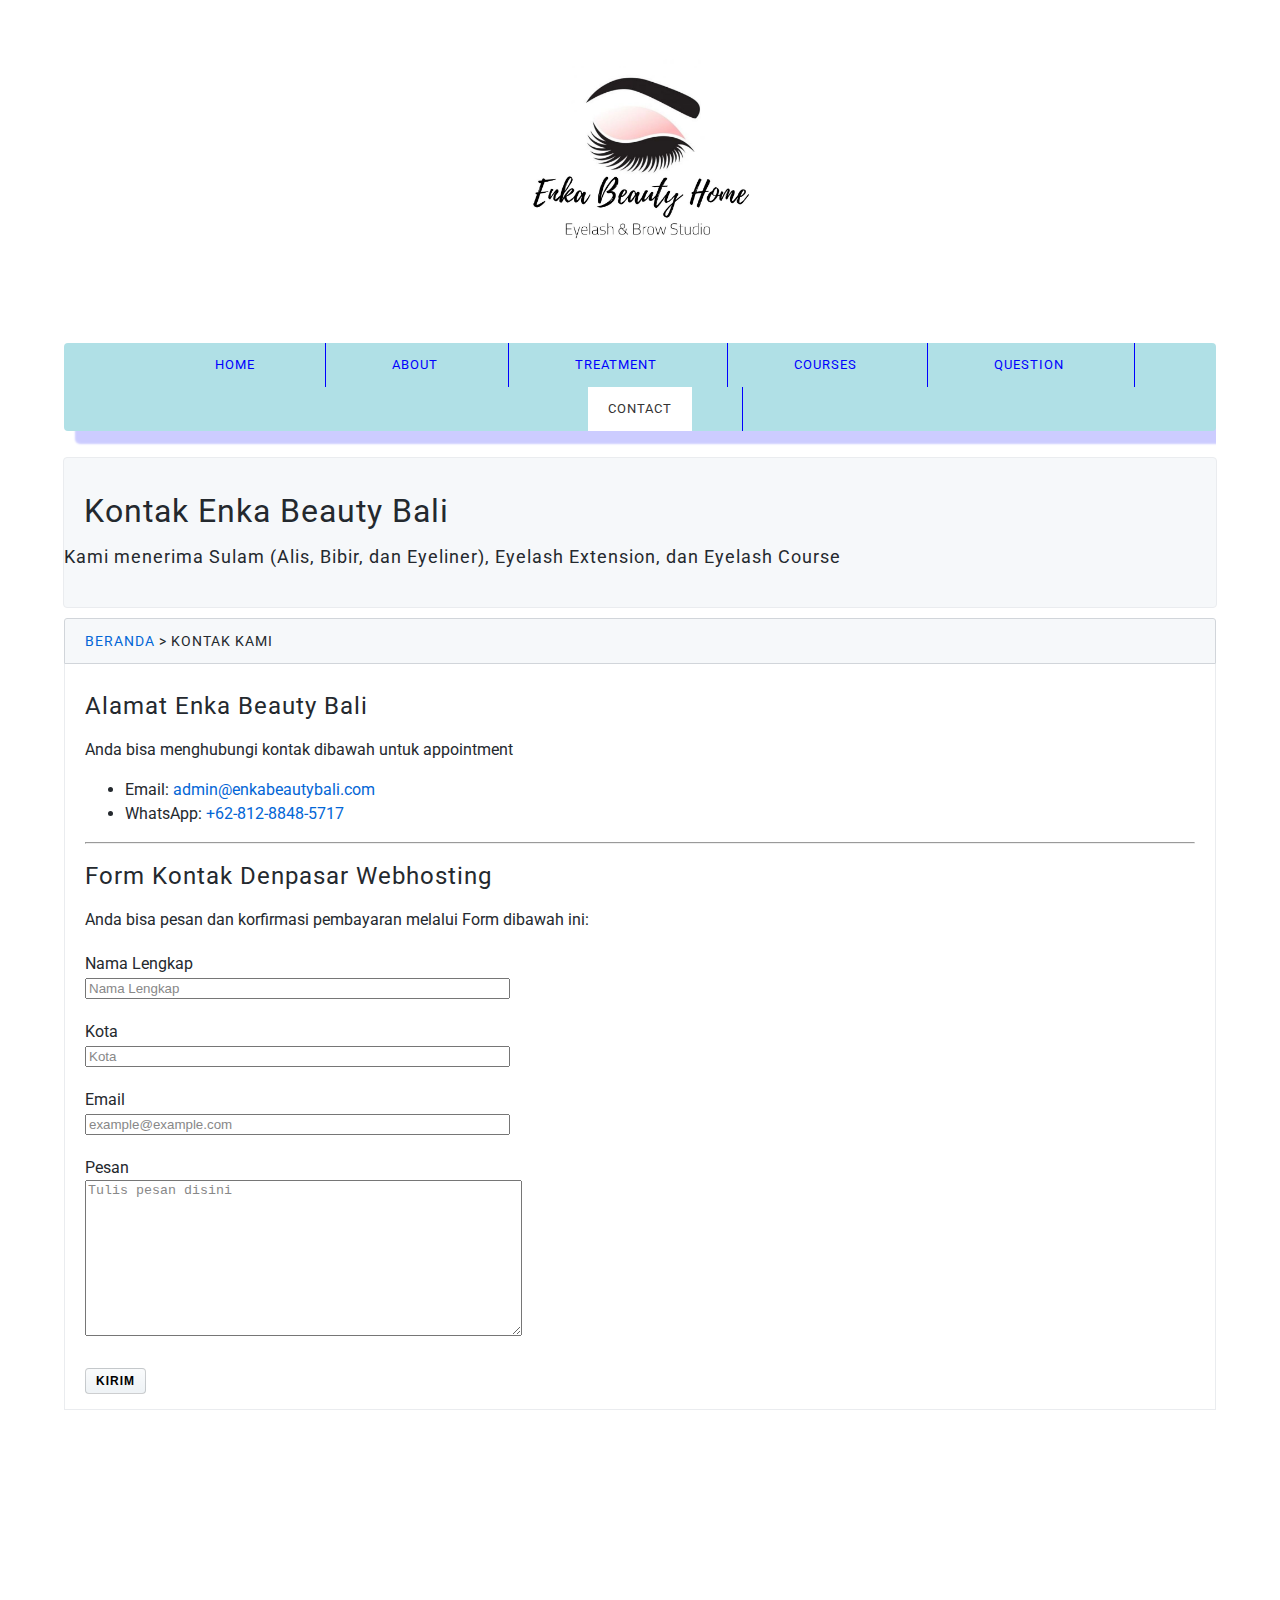
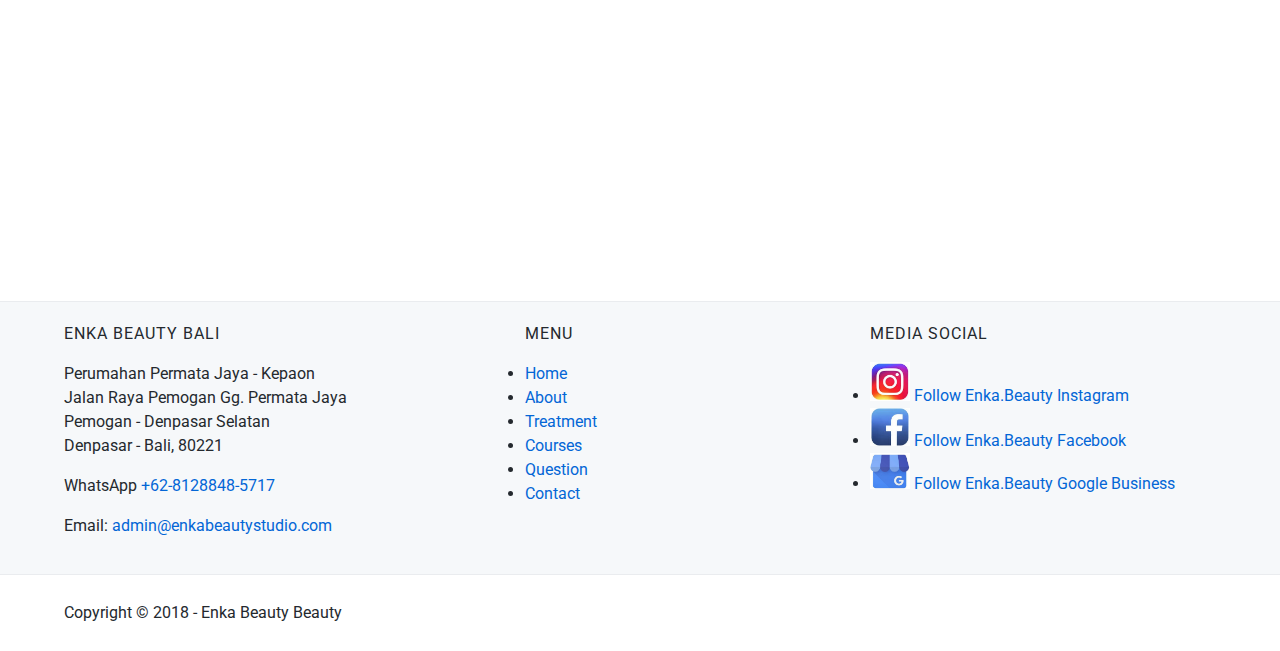
<file: coding_enka_beauty/contact.html>
<!DOCTYPE html>
<html lang="en">

<head>
    <meta charset="UTF-8">
    <meta name="viewport" content="width=device-width, initial-scale=1.0">
    <meta http-equiv="X-UA-Compatible" content="ie=edge">
    <!--Start Title-->
    <title>Enka Beauty Home Studio</title>
    <!--End Title-->

    <!--Start Description-->
    <meta name="description"
        content="Enka Beauty Home Studio menyediakan beberapa layanan dengan kualitas yang tinggi dan dengan harga yang terjangkau, seperti Eyelash Extension, Sulam Alis Korea, Sulam Bibir, dan Sulam Eyeliner. Bahan-bahan yang kami gunakan adalah sterile dan digunakan sekali untuk satu customer, tinta sulam dari Korea, bulu mata halus banget. Selain itu, kami juga menerima Kursus Sulam Alis dan Kursus Eyelash Extension dengan harga yang lumayan terjangkau dengan tidak mengurangi teknik pakem. Semua dikerjakan oleh owner yang bersertifikasi dari Korea dan Indonesia yang sudah berpengelaman ratusan clients. Yuk! Kami menunggu kedatangan sista-sista ditempat kami.">
    <!-- End Description-->

    <!-- Start CSS-->
    <link rel="stylesheet" href="styles/style.css">
    <!-- End CSS-->

</head>

<body>
    <!--Start Logo-->
    <div class="container logo">
        <a href="index.html" title="Enka Beauty Bali">
            <img src="images/logo-enke-beauty.jpg" alt="Logo Enka Beauty" width='300'>
        </a>
    </div>
    <!--End Logo-->

    <!--Menu Primer-->
    <div class="container menu-primer">
        <ul>
            <li>
                <a href="index.html" title="Home">Home</a>
            </li>
            <li>
                <a href="About.html" title="About">About</a>
            </li>
            <li>
                <a href="Treatment.html" title="Treatment">Treatment</a>
            </li>
            <li>
                <a href="Courses.html" title="Courses">Courses</a>
            </li>
            <li>
                <a href="Question.html" title="Question">Question</a>
            </li>
            <li>
                <a href="Contact.html" title="Contact" class="active">Contact</a>
            </li>
        </ul>
    </div>
    <!-- End Menu Primer-->

    <!-- Start Jumbotron-->  
    <div class="container jumbotron">
        <h1>Kontak Enka Beauty Bali</h1>
        <h3>Kami menerima Sulam (Alis, Bibir, dan Eyeliner), Eyelash Extension, dan Eyelash Course</h3>
    </div>
    <!-- End Jumbotron-->

    <!-- Start Kontak-->
    <div class="container">
        <div class="box-heading">
            <h4><a href="index.html" title="Beranda">Beranda</a>
            > Kontak Kami 
            </h4>
        </div>
    
        <div class="box-isi">
            <!-- Start Alamat-->
                <h2>Alamat Enka Beauty Bali</h2>
                <p>Anda bisa menghubungi kontak dibawah untuk appointment</p>
                <ul>
                    <li>Email: <a href="mailto:admin@enkabeautybali.com" title="admin@enkabeautybali.com">admin@enkabeautybali.com</a>
                    </li>
                    <li>WhatsApp: <a href="tel:+62-812-8848-5717" title="+62-812-8848-5717">+62-812-8848-5717</a>
                    </li>
                </ul>
            <!-- End Alamat-->
            <hr>
            <!-- Start Form-->
                <h2>Form Kontak Denpasar Webhosting</h2>
                <p>Anda bisa pesan dan korfirmasi pembayaran melalui Form dibawah ini:</p>

                <form action="" class="contact-form">
                    <div>
                        <Label for="nama">Nama Lengkap</Label>
                        <br>
                        <Input type="text" placeholder="Nama Lengkap" size="50" nama="" id="nama">
                    </div>
                    <div>
                        <Label for="kota">Kota</Label>
                        <br>
                        <Input type="text" placeholder="Kota" size="50" nama="" id="nama">
                    </div>
                    <div>
                        <Label for="email">Email</Label>
                        <br>
                        <Input type="email" placeholder="example@example.com" size="50" email="" id="email">
                    </div>
                    <div>
                        <Label for="pesan">Pesan</Label>
                        <br>
                        <textarea name="pesan" id="pesan" cols="52" rows="10" placeholder="Tulis pesan disini"></textarea>
                    </div>
                    <input type="submit" name="kirm" id="kirim" size="50" value="Kirim">
                </form>
                <!--End Form-->
            </div>
        
        <br>
                <!--Start Map-->
                <iframe src="https://www.google.com/maps/embed?pb=!1m18!1m12!1m3!1d3943.825149153745!2d115.19852001403521!3d-8.708148593743795!2m3!1f0!2f0!3f0!3m2!1i1024!2i768!4f13.1!3m3!1m2!1s0x2dd2413761cc9291%3A0x61eff1dd2d267e6f!2sGg.%20Permata%20Jaya%20No.46%2C%20Pemogan%2C%20Kec.%20Denpasar%20Sel.%2C%20Kota%20Denpasar%2C%20Bali%2080221!5e0!3m2!1sen!2sid!4v1572662171770!5m2!1sen!2sid" width="800" height="450" frameborder="0" style="border:0;" allowfullscreen="">
                </iframe>
                <!-- End Map-->
        </div>
    </div>
    <!-- End Kontak-->

    

    <!--Menu Sekunder-->
    <div class="container-full menu-sekunder">
        <div class="container">
            <!--Start Enka Beauty-->
            <div class="menu-sekunder-one">
                <h3>Enka Beauty Bali</h3>
                <p>Perumahan Permata Jaya - Kepaon<br>
                    Jalan Raya Pemogan Gg. Permata Jaya<br>
                    Pemogan - Denpasar Selatan<br>
                    Denpasar - Bali, 80221<br>
                </p>
                <p>WhatsApp <a href="tel:+62-8128848-5717" title="tel:+62-8128848-5717">+62-8128848-5717</a></p>
                <p>Email: <a href="mailto:admin@enkabeautystudio.com"
                        title="admin@enkabeautystudio.com">admin@enkabeautystudio.com</a></p>
            </div>
            <!--End Enka Beauty-->

            <!--Start Menu List-->
            <div class="menu-sekunder-two">
                <h3>Menu</h3>
                <ul>
                    <li>
                        <a href="index.html" title="Home">Home</a>
                    </li>
                    <li>
                        <a href="About.html" title="About">About</a>
                    </li>
                    <li>
                        <a href="Treatment.html" title="Treatment">Treatment</a>
                    </li>
                    <li>
                        <a href="Courses.html" title="Courses">Courses</a>
                    </li>
                    <li>
                        <a href="Question.html" title="Question">Question</a>
                    </li>
                    <li>
                        <a href="Contact.html" title="Contact">Contact</a>
                    </li>
                </ul>
            </div>
            <!--End Menu List-->
            <!--Start Media Social-->
            <div class="menu-sekunder-three">
                <h3>Media Social</h3>
                <ul>
                    <li>
                        <img src="images/logo-instagram.jpg" alt="instagram footer" width="40">
                        <a href="https://www.instagram.com/enka.beauty/" title="Enka Beauty Bali IG">Follow Enka.Beauty
                            Instagram</a>

                    </li>
                    <li>
                        <img src="images/logo-facebook.jpg" alt="facebook footer" width="40">
                        <a href="https://www.facebook.com/sulamalis.enka/" title="Enka Beauty Bali FB">Follow
                            Enka.Beauty Facebook</a>

                    </li>

                    <li>
                        <img src="images/logo-google-business.jpg" alt="google business footer" width="40">
                        <a href="https://enka-beauty.business.site/" title="Enka Beauty Bali Google Business">Follow
                            Enka.Beauty Google Business</a>

                    </li>
                </ul>
            </div>
            <!-- End Media Social-->
        </div>
    </div>
    <!-- End Menu Sekunder-->

    <!-- Start Copyright-->
    <div class="container">
        <p>Copyright &copy; 2018 - Enka Beauty Beauty</p>
    </div>
    <!-- End Copyright-->

    
</body>
</html>
</file>
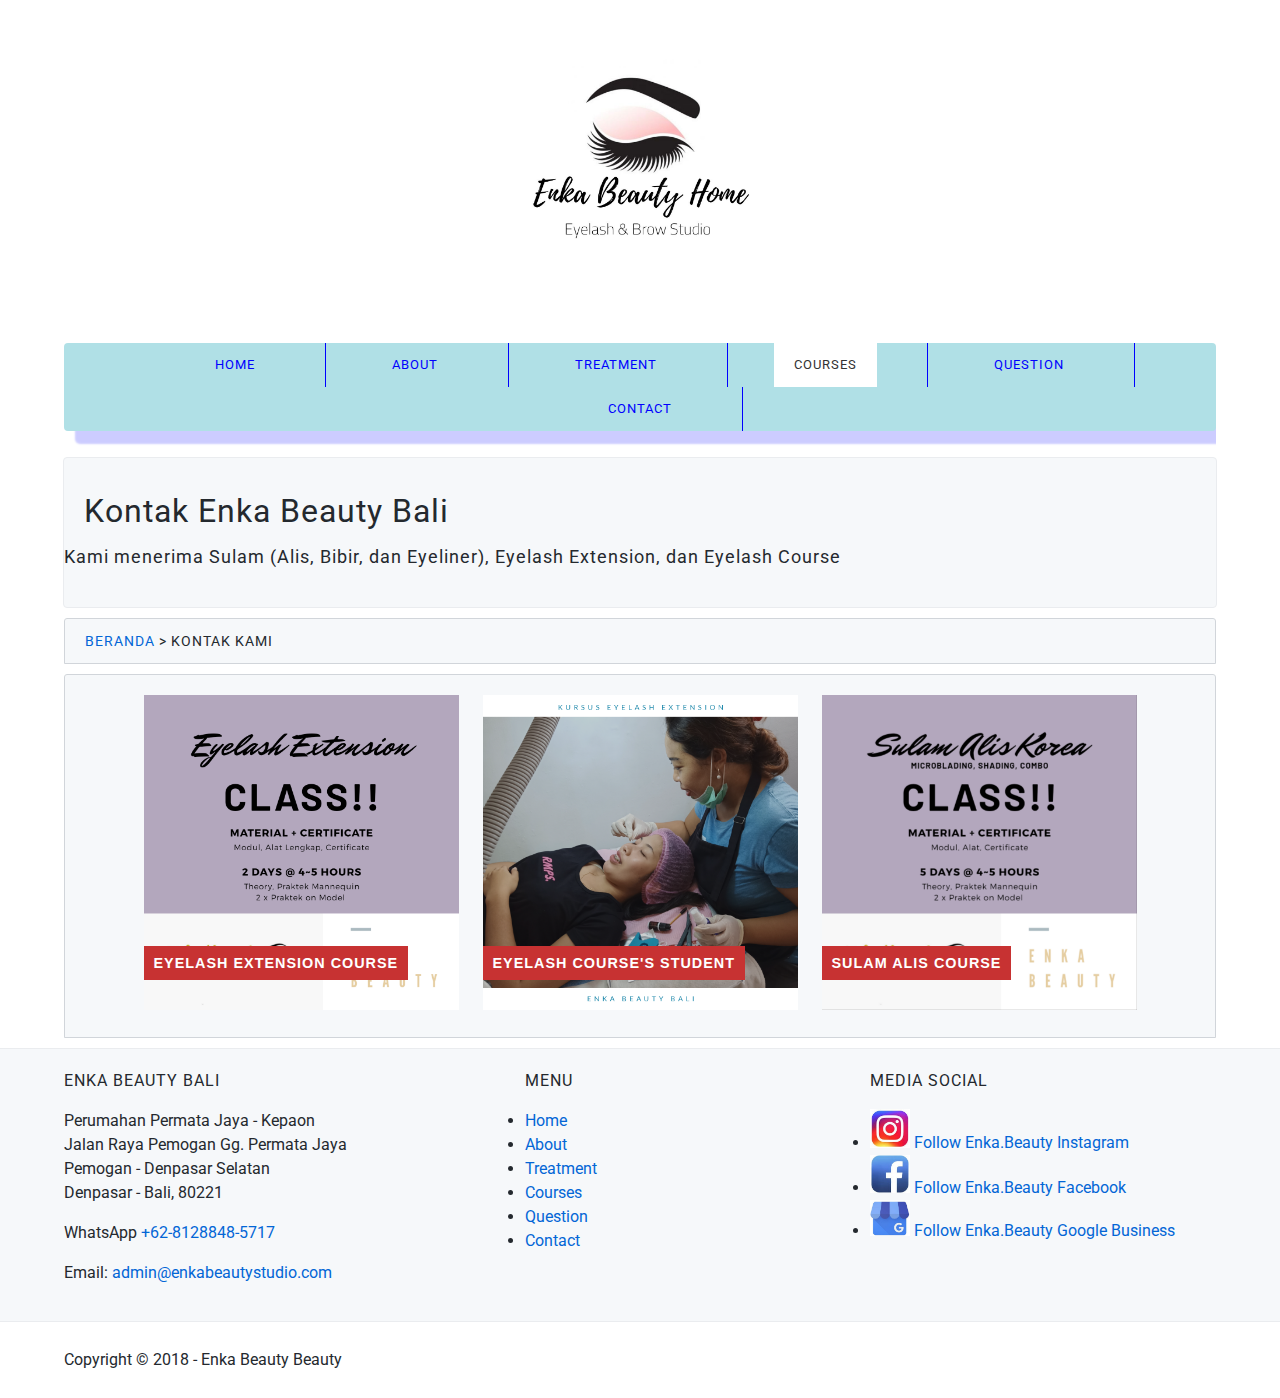
<file: coding_enka_beauty/courses.html>
<!DOCTYPE html>
<html lang="en">

<head>
    <meta charset="UTF-8">
    <meta name="viewport" content="width=device-width, initial-scale=1.0">
    <meta http-equiv="X-UA-Compatible" content="ie=edge">
    <!--Start Title-->
    <title>Enka Beauty Home Studio</title>
    <!--End Title-->

    <!--Start Description-->
    <meta name="description"
        content="Enka Beauty Home Studio menyediakan beberapa layanan dengan kualitas yang tinggi dan dengan harga yang terjangkau, seperti Eyelash Extension, Sulam Alis Korea, Sulam Bibir, dan Sulam Eyeliner. Bahan-bahan yang kami gunakan adalah sterile dan digunakan sekali untuk satu customer, tinta sulam dari Korea, bulu mata halus banget. Selain itu, kami juga menerima Kursus Sulam Alis dan Kursus Eyelash Extension dengan harga yang lumayan terjangkau dengan tidak mengurangi teknik pakem. Semua dikerjakan oleh owner yang bersertifikasi dari Korea dan Indonesia yang sudah berpengelaman ratusan clients. Yuk! Kami menunggu kedatangan sista-sista ditempat kami.">
    <!-- End Description-->

    <!-- Start CSS-->
    <link rel="stylesheet" href="styles/style.css">
    <!-- End CSS-->

</head>

<body>
    <!--Start Logo-->
    <div class="container logo">
        <a href="index.html" title="Enka Beauty Bali">
            <img src="images/logo-enke-beauty.jpg" alt="Logo Enka Beauty" width='300'>
        </a>
    </div>
    <!--End Logo-->

    <!--Menu Primer-->
    <div class="container menu-primer">
        <ul>
            <li>
                <a href="index.html" title="Home">Home</a>
            </li>
            <li>
                <a href="About.html" title="About">About</a>
            </li>
            <li>
                <a href="Treatment.html" title="Treatment">Treatment</a>
            </li>
            <li>
                <a href="Courses.html" title="Courses" class="active">Courses</a>
            </li>
            <li>
                <a href="Question.html" title="Question">Question</a>
            </li>
            <li>
                <a href="Contact.html" title="Contact">Contact</a>
            </li>
        </ul>
    </div>
    <!-- End Menu Primer-->
    
    <!-- Start Jumbotron-->  
    <div class="container jumbotron">
        <h1>Kontak Enka Beauty Bali</h1>
        <h3>Kami menerima Sulam (Alis, Bibir, dan Eyeliner), Eyelash Extension, dan Eyelash Course</h3>
    </div>
    <!-- End Jumbotron-->

    <!-- Start Kontak-->
    <div class="container">
        <div class="box-heading">
            <h4><a href="index.html" title="Beranda">Beranda</a>
            > Kontak Kami 
            </h4>
        </div>
    </div>
    <!-- End Kontak-->

    <!--Start Cool Effect-->
    <div class="container">
        <div class="align-center">
            <div class=box-heading>
                <figure class="snip1571">
                    <img src="images/image-eyelash-kursus.png" alt="eyelash3" />
                    <figcaption>
                    <h3>Eyelash Extension Course</h3>
                    </figcaption>
                    <a href="#"></a>
                </figure>
                <figure class="snip1571"><img src="images/image-eyelash-course3.png" alt="profile" />
                    <figcaption>
                    <h3>Eyelash Course's Student</h3>
                    </figcaption>
                    <a href="#"></a>
                </figure>
                <figure class="snip1571"><img src="images/image-sulamalis-kursus.png" alt="kursus" />
                    <figcaption>
                    <h3>Sulam Alis Course</h3>
                    </figcaption>
                    <a href="#"></a>
                </figure>
            </div>
        </div>    
    </div>
    <!--End Cool Effect-->

    <!--Menu Sekunder-->
    <div class="container-full menu-sekunder">
        <div class="container">
            <!--Start Enka Beauty-->
            <div class="menu-sekunder-one">
                <h3>Enka Beauty Bali</h3>
                <p>Perumahan Permata Jaya - Kepaon<br>
                    Jalan Raya Pemogan Gg. Permata Jaya<br>
                    Pemogan - Denpasar Selatan<br>
                    Denpasar - Bali, 80221<br>
                </p>
                <p>WhatsApp <a href="tel:+62-8128848-5717" title="tel:+62-8128848-5717">+62-8128848-5717</a></p>
                <p>Email: <a href="mailto:admin@enkabeautystudio.com"
                        title="admin@enkabeautystudio.com">admin@enkabeautystudio.com</a></p>
            </div>
            <!--End Enka Beauty-->

            <!--Start Menu List-->
            <div class="menu-sekunder-two">
                <h3>Menu</h3>
                <ul>
                    <li>
                        <a href="index.html" title="Home">Home</a>
                    </li>
                    <li>
                        <a href="About.html" title="About">About</a>
                    </li>
                    <li>
                        <a href="Treatment.html" title="Treatment">Treatment</a>
                    </li>
                    <li>
                        <a href="Courses.html" title="Courses">Courses</a>
                    </li>
                    <li>
                        <a href="Question.html" title="Question">Question</a>
                    </li>
                    <li>
                        <a href="Contact.html" title="Contact">Contact</a>
                    </li>
                </ul>
            </div>
            <!--End Menu List-->
            <!--Start Media Social-->
            <div class="menu-sekunder-three">
                <h3>Media Social</h3>
                <ul>
                    <li>
                        <img src="images/logo-instagram.jpg" alt="instagram footer" width="40">
                        <a href="https://www.instagram.com/enka.beauty/" title="Enka Beauty Bali IG">Follow Enka.Beauty
                            Instagram</a>

                    </li>
                    <li>
                        <img src="images/logo-facebook.jpg" alt="facebook footer" width="40">
                        <a href="https://www.facebook.com/sulamalis.enka/" title="Enka Beauty Bali FB">Follow
                            Enka.Beauty Facebook</a>

                    </li>

                    <li>
                        <img src="images/logo-google-business.jpg" alt="google business footer" width="40">
                        <a href="https://enka-beauty.business.site/" title="Enka Beauty Bali Google Business">Follow
                            Enka.Beauty Google Business</a>

                    </li>
                </ul>
            </div>
            <!-- End Media Social-->
        </div>
    </div>
    <!-- End Menu Sekunder-->

    <!-- Start Copyright-->
    <div class="container">
        <p>Copyright &copy; 2018 - Enka Beauty Beauty</p>
    </div>
    <!-- End Copyright-->

    
</body>
</html>
</file>
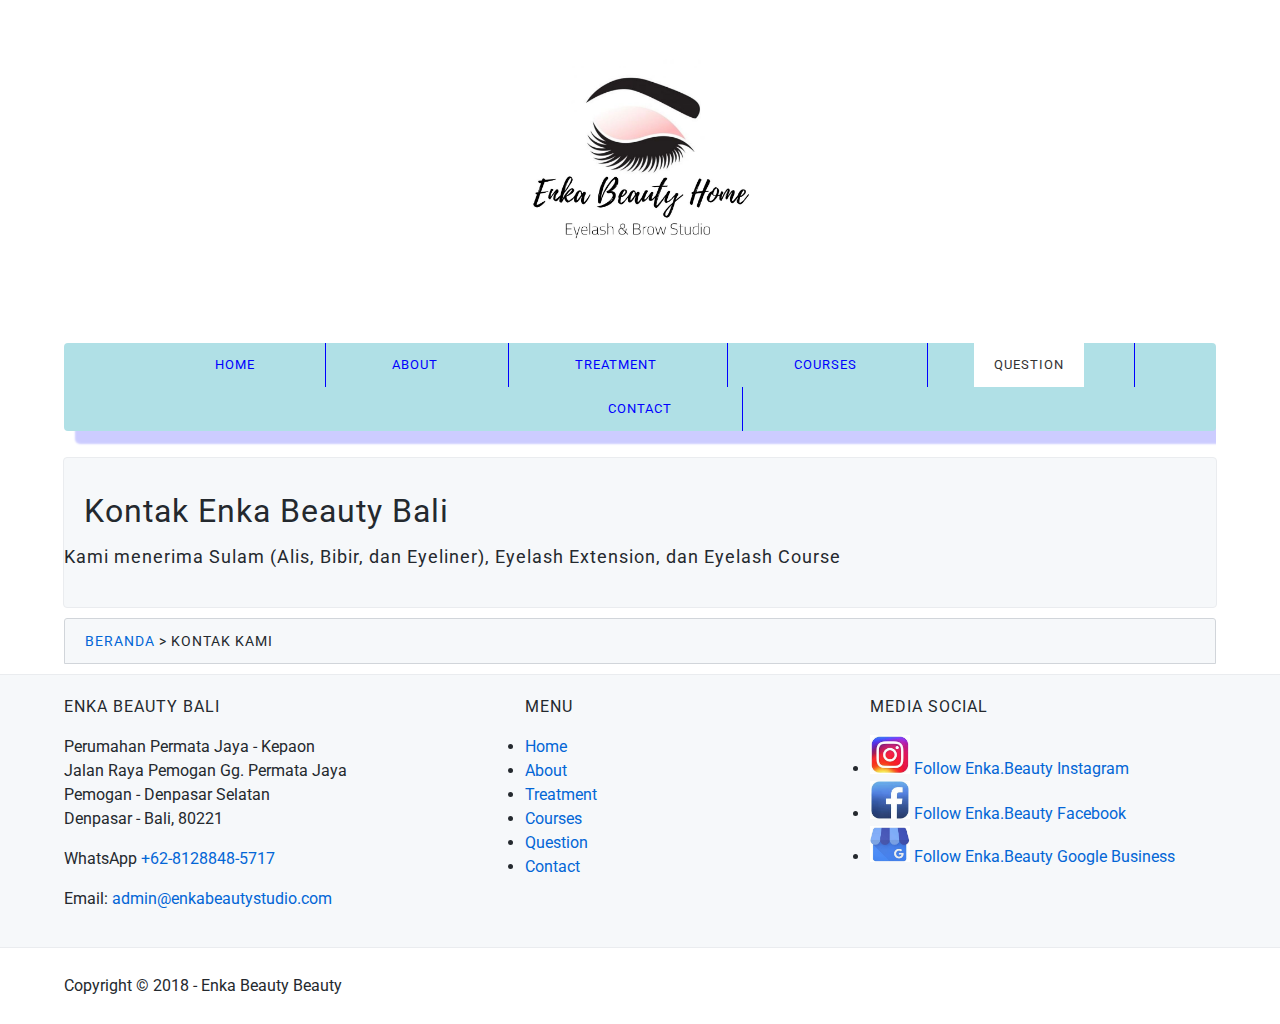
<file: coding_enka_beauty/question.html>
<!DOCTYPE html>
<html lang="en">

<head>
    <meta charset="UTF-8">
    <meta name="viewport" content="width=device-width, initial-scale=1.0">
    <meta http-equiv="X-UA-Compatible" content="ie=edge">
    <!--Start Title-->
    <title>Enka Beauty Home Studio</title>
    <!--End Title-->

    <!--Start Description-->
    <meta name="description"
        content="Enka Beauty Home Studio menyediakan beberapa layanan dengan kualitas yang tinggi dan dengan harga yang terjangkau, seperti Eyelash Extension, Sulam Alis Korea, Sulam Bibir, dan Sulam Eyeliner. Bahan-bahan yang kami gunakan adalah sterile dan digunakan sekali untuk satu customer, tinta sulam dari Korea, bulu mata halus banget. Selain itu, kami juga menerima Kursus Sulam Alis dan Kursus Eyelash Extension dengan harga yang lumayan terjangkau dengan tidak mengurangi teknik pakem. Semua dikerjakan oleh owner yang bersertifikasi dari Korea dan Indonesia yang sudah berpengelaman ratusan clients. Yuk! Kami menunggu kedatangan sista-sista ditempat kami.">
    <!-- End Description-->

    <!-- Start CSS-->
    <link rel="stylesheet" href="styles/style.css">
    <!-- End CSS-->

</head>

<body>
    <!--Start Logo-->
    <div class="container logo">
        <a href="index.html" title="Enka Beauty Bali">
            <img src="images/logo-enke-beauty.jpg" alt="Logo Enka Beauty" width='300'>
        </a>
    </div>
    <!--End Logo-->

    <!--Menu Primer-->
    <div class="container menu-primer">
        <ul>
            <li>
                <a href="index.html" title="Home">Home</a>
            </li>
            <li>
                <a href="About.html" title="About">About</a>
            </li>
            <li>
                <a href="Treatment.html" title="Treatment">Treatment</a>
            </li>
            <li>
                <a href="Courses.html" title="Courses">Courses</a>
            </li>
            <li>
                <a href="Question.html" title="Question" class="active">Question</a>
            </li>
            <li>
                <a href="Contact.html" title="Contact">Contact</a>
            </li>
        </ul>
    </div>
    <!-- End Menu Primer-->

    <!-- Start Jumbotron-->  
    <div class="container jumbotron">
        <h1>Kontak Enka Beauty Bali</h1>
        <h3>Kami menerima Sulam (Alis, Bibir, dan Eyeliner), Eyelash Extension, dan Eyelash Course</h3>
    </div>
    <!-- End Jumbotron-->

    <!-- Start Kontak-->
    <div class="container">
        <div class="box-heading">
            <h4><a href="index.html" title="Beranda">Beranda</a>
            > Kontak Kami 
            </h4>
        </div>
    </div>
    <!-- End Kontak-->

    <!--Menu Sekunder-->
    <div class="container-full menu-sekunder">
        <div class="container">
            <!--Start Enka Beauty-->
            <div class="menu-sekunder-one">
                <h3>Enka Beauty Bali</h3>
                <p>Perumahan Permata Jaya - Kepaon<br>
                    Jalan Raya Pemogan Gg. Permata Jaya<br>
                    Pemogan - Denpasar Selatan<br>
                    Denpasar - Bali, 80221<br>
                </p>
                <p>WhatsApp <a href="tel:+62-8128848-5717" title="tel:+62-8128848-5717">+62-8128848-5717</a></p>
                <p>Email: <a href="mailto:admin@enkabeautystudio.com"
                        title="admin@enkabeautystudio.com">admin@enkabeautystudio.com</a></p>
            </div>
            <!--End Enka Beauty-->

            <!--Start Menu List-->
            <div class="menu-sekunder-two">
                <h3>Menu</h3>
                <ul>
                    <li>
                        <a href="index.html" title="Home">Home</a>
                    </li>
                    <li>
                        <a href="About.html" title="About">About</a>
                    </li>
                    <li>
                        <a href="Treatment.html" title="Treatment">Treatment</a>
                    </li>
                    <li>
                        <a href="Courses.html" title="Courses">Courses</a>
                    </li>
                    <li>
                        <a href="Question.html" title="Question">Question</a>
                    </li>
                    <li>
                        <a href="Contact.html" title="Contact">Contact</a>
                    </li>
                </ul>
            </div>
            <!--End Menu List-->
            <!--Start Media Social-->
            <div class="menu-sekunder-three">
                <h3>Media Social</h3>
                <ul>
                    <li>
                        <img src="images/logo-instagram.jpg" alt="instagram footer" width="40">
                        <a href="https://www.instagram.com/enka.beauty/" title="Enka Beauty Bali IG">Follow Enka.Beauty
                            Instagram</a>

                    </li>
                    <li>
                        <img src="images/logo-facebook.jpg" alt="facebook footer" width="40">
                        <a href="https://www.facebook.com/sulamalis.enka/" title="Enka Beauty Bali FB">Follow
                            Enka.Beauty Facebook</a>

                    </li>

                    <li>
                        <img src="images/logo-google-business.jpg" alt="google business footer" width="40">
                        <a href="https://enka-beauty.business.site/" title="Enka Beauty Bali Google Business">Follow
                            Enka.Beauty Google Business</a>

                    </li>
                </ul>
            </div>
            <!-- End Media Social-->
        </div>
    </div>
    <!-- End Menu Sekunder-->

    <!-- Start Copyright-->
    <div class="container">
        <p>Copyright &copy; 2018 - Enka Beauty Beauty</p>
    </div>
    <!-- End Copyright-->

    
</body>
</html>
</file>
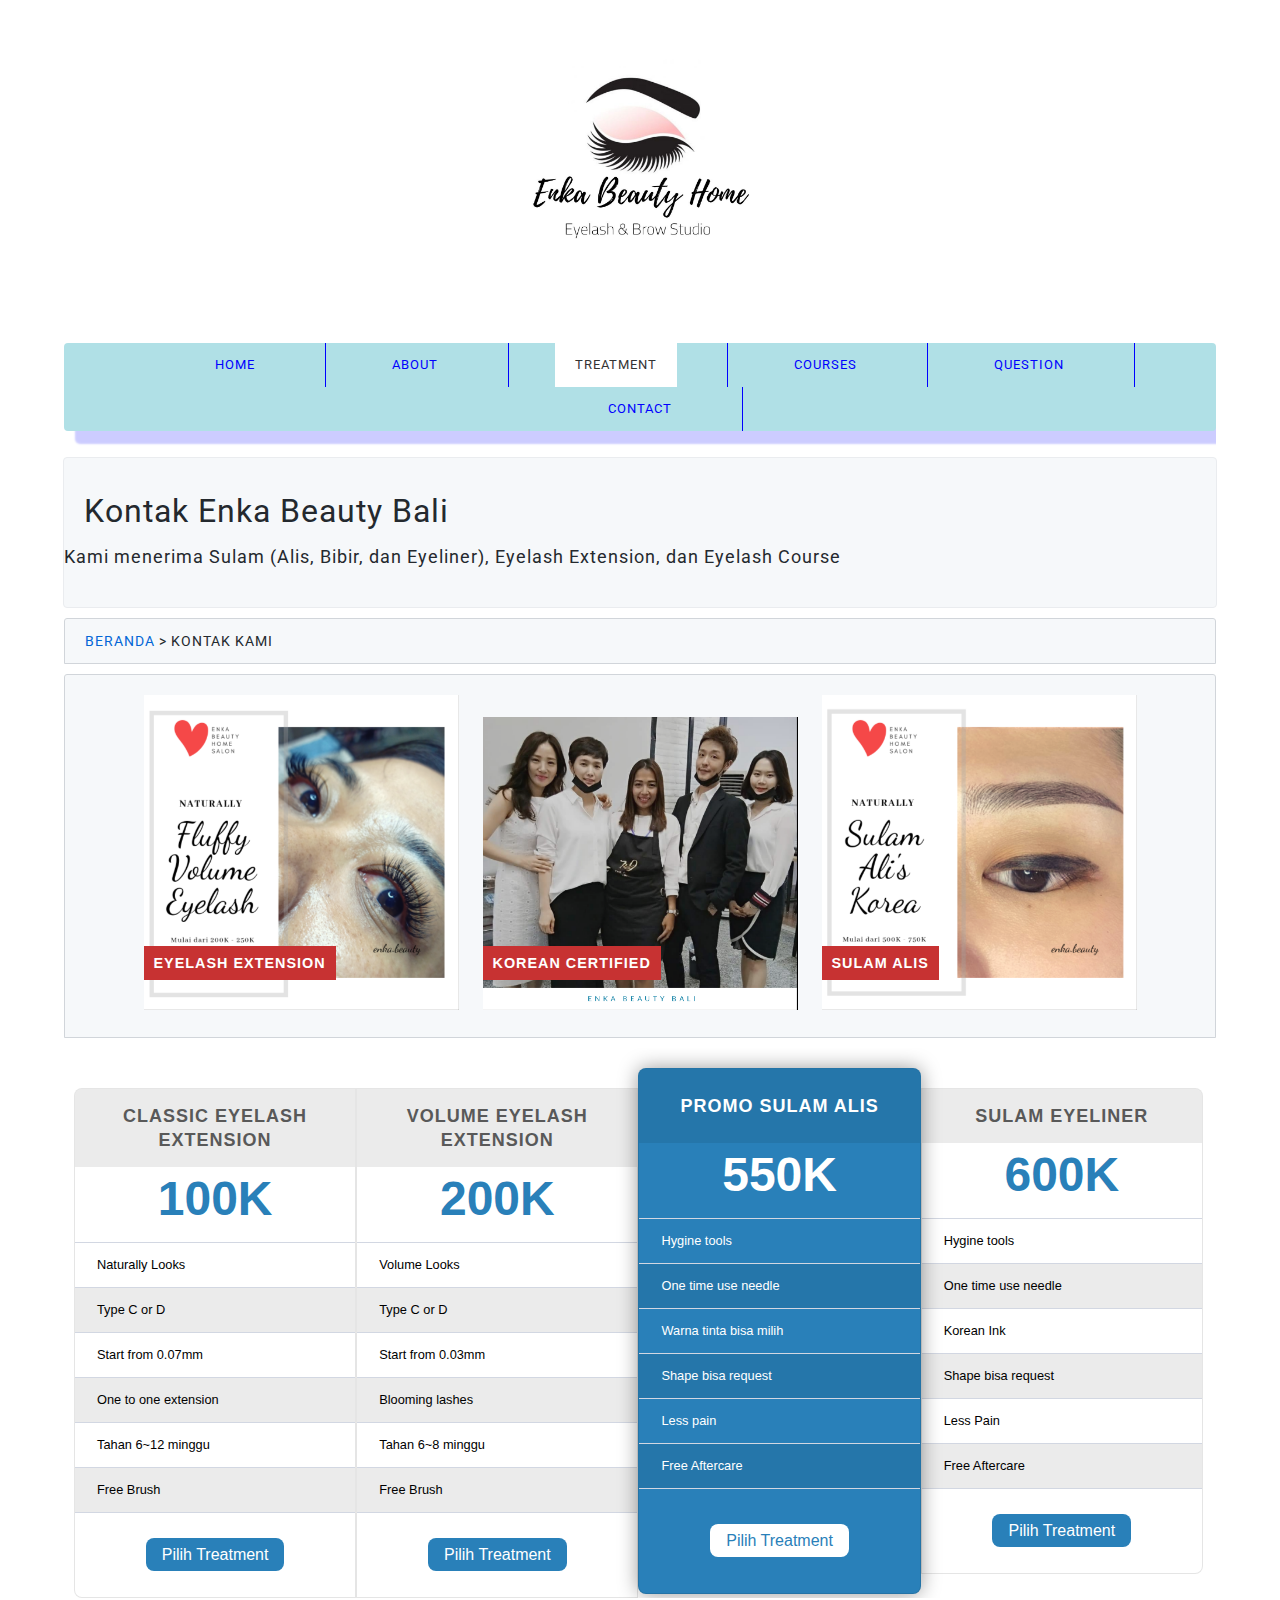
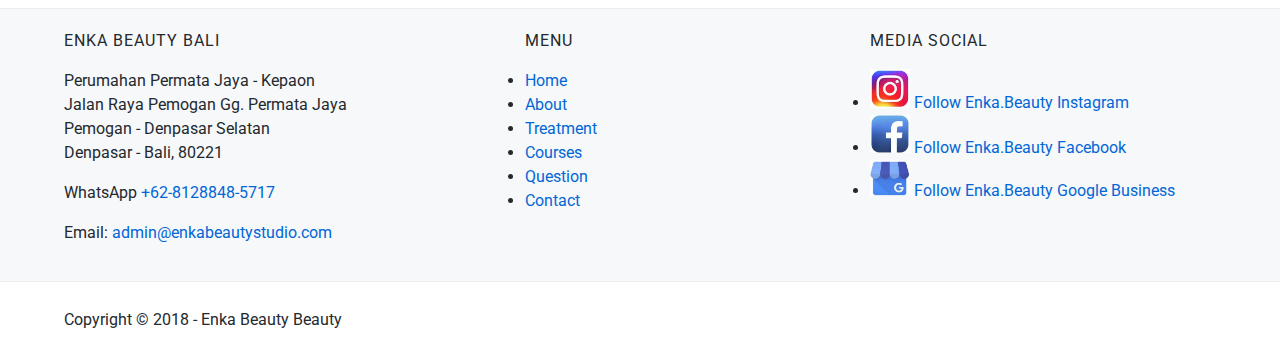
<file: coding_enka_beauty/treatment.html>
<!DOCTYPE html>
<html lang="en">

<head>
    <meta charset="UTF-8">
    <meta name="viewport" content="width=device-width, initial-scale=1.0">
    <meta http-equiv="X-UA-Compatible" content="ie=edge">
    <!--Start Title-->
    <title>Enka Beauty Home Studio</title>
    <!--End Title-->

    <!--Start Description-->
    <meta name="description"
        content="Enka Beauty Home Studio menyediakan beberapa layanan dengan kualitas yang tinggi dan dengan harga yang terjangkau, seperti Eyelash Extension, Sulam Alis Korea, Sulam Bibir, dan Sulam Eyeliner. Bahan-bahan yang kami gunakan adalah sterile dan digunakan sekali untuk satu customer, tinta sulam dari Korea, bulu mata halus banget. Selain itu, kami juga menerima Kursus Sulam Alis dan Kursus Eyelash Extension dengan harga yang lumayan terjangkau dengan tidak mengurangi teknik pakem. Semua dikerjakan oleh owner yang bersertifikasi dari Korea dan Indonesia yang sudah berpengelaman ratusan clients. Yuk! Kami menunggu kedatangan sista-sista ditempat kami.">
    <!-- End Description-->

    <!-- Start CSS-->
    <link rel="stylesheet" href="styles/style.css">
    <!-- End CSS-->

</head>

<body>
    <!--Start Logo-->
    <div class="container logo">
        <a href="index.html" title="Enka Beauty Bali">
            <img src="images/logo-enke-beauty.jpg" alt="Logo Enka Beauty" width='300'>
        </a>
    </div>
    <!--End Logo-->

    <!--Menu Primer-->
    <div class="container menu-primer">
        <ul>
            <li>
                <a href="index.html" title="Home">Home</a>
            </li>
            <li>
                <a href="About.html" title="About">About</a>
            </li>
            <li>
                <a href="Treatment.html" title="Treatment" class="active">Treatment</a>
            </li>
            <li>
                <a href="Courses.html" title="Courses">Courses</a>
            </li>
            <li>
                <a href="Question.html" title="Question">Question</a>
            </li>
            <li>
                <a href="Contact.html" title="Contact">Contact</a>
            </li>
        </ul>
    </div>
    <!-- End Menu Primer-->

    <!-- Start Jumbotron-->  
    <div class="container jumbotron">
        <h1>Kontak Enka Beauty Bali</h1>
        <h3>Kami menerima Sulam (Alis, Bibir, dan Eyeliner), Eyelash Extension, dan Eyelash Course</h3>
    </div>
    <!-- End Jumbotron-->

    <!-- Start Kontak-->
    <div class="container">
        <div class="box-heading">
            <h4><a href="index.html" title="Beranda">Beranda</a>
            > Kontak Kami 
            </h4>
        </div>
    </div>
    <!-- End Kontak-->

    <!--Start Cool Effect-->
    <div class="container">
        <div class="align-center">
            <div class=box-heading>
                <figure class="snip1571">
                    <img src="images/image-eyelash3.png" alt="eyelash3" />
                    <figcaption>
                    <h3>Eyelash Extension</h3>
                    </figcaption>
                    <a href="#"></a>
                </figure>
                <figure class="snip1571"><img src="images/image-the9.png" alt="profile" />
                    <figcaption>
                    <h3>Korean Certified</h3>
                    </figcaption>
                    <a href="#"></a>
                </figure>
                <figure class="snip1571"><img src="images/image-alis.png" alt="kursus" />
                    <figcaption>
                    <h3>Sulam Alis</h3>
                    </figcaption>
                    <a href="#"></a>
                </figure>
            </div>
        </div>    
    </div>
    <!--End Cool Effect-->

    <!-- Start Treatment Pricing-->
    <div class="container align-center"> 
        <div class="snip1207">
            <div class="plan">
            <h3 class="plan-title">
                Classic Eyelash Extension
            </h3>
            <div class="plan-cost"><span class="plan-price">100K</span><span class="plan-type"></span></div>
            <ul class="plan-features">
                <li><i class="ion-checkmark"> </i>Naturally Looks</li>
                <li><i class="ion-checkmark"> </i>Type C or D</li>
                <li><i class="ion-checkmark"> </i>Start from 0.07mm</li>
                <li><i class="ion-checkmark"> </i>One to one extension</li>
                <li><i class="ion-checkmark"> </i>Tahan 6~12 minggu</li>
                <li><i class="ion-checkmark"> </i>Free Brush</li>
            </ul>
            <div class="plan-select"><a href="">Pilih Treatment</a></div>
            </div>
            <div class="plan">
            <h3 class="plan-title">
                Volume Eyelash Extension
            </h3>
            <div class="plan-cost"><span class="plan-price">200K</span><span class="plan-type"></span></div>
            <ul class="plan-features">
                <li><i class="ion-checkmark"> </i>Volume Looks</li>
                <li><i class="ion-checkmark"> </i>Type C or D</li>
                <li><i class="ion-checkmark"> </i>Start from 0.03mm</li>
                <li><i class="ion-checkmark"> </i>Blooming lashes</li>
                <li><i class="ion-checkmark"> </i>Tahan 6~8 minggu</li>
                <li><i class="ion-checkmark"> </i>Free Brush</li>
            </ul>
            <div class="plan-select"><a href="">Pilih Treatment</a></div>
            </div>
            <div class="plan featured">
            <h3 class="plan-title">
                PROMO SULAM ALIS
            </h3>
            <div class="plan-cost"><span class="plan-price">550K</span><span class="plan-type"></span></div>
            <ul class="plan-features">
                <li><i class="ion-checkmark"> </i>Hygine tools</li>
                <li><i class="ion-checkmark"> </i>One time use needle</li>
                <li><i class="ion-checkmark"> </i>Warna tinta bisa milih</li>
                <li><i class="ion-checkmark"> </i>Shape bisa request</li>
                <li><i class="ion-checkmark"> </i>Less pain</li>
                <li><i class="ion-checkmark"> </i>Free Aftercare</li>
            </ul>
            <div class="plan-select"><a href="">Pilih Treatment</a></div>
            </div>
            <div class="plan">
            <h3 class="plan-title">
                Sulam Eyeliner
            </h3>
            <div class="plan-cost"><span class="plan-price">600K</span><span class="plan-type"></span></div>
            <ul class="plan-features">
                <li><i class="ion-checkmark"> </i>Hygine tools</li>
                <li><i class="ion-checkmark"> </i>One time use needle</li>
                <li><i class="ion-checkmark"> </i>Korean Ink</li>
                <li><i class="ion-checkmark"> </i>Shape bisa request</li>
                <li><i class="ion-checkmark"> </i>Less Pain</li>
                <li><i class="ion-checkmark"> </i>Free Aftercare</li>
            </ul>
            <div class="plan-select"><a href="">Pilih Treatment</a></div>
            </div>
        </div>
    </div>
    <!-- End Treatment Pricing-->

    <!--Menu Sekunder-->
    <div class="container-full menu-sekunder">
        <div class="container">
            <!--Start Enka Beauty-->
            <div class="menu-sekunder-one">
                <h3>Enka Beauty Bali</h3>
                <p>Perumahan Permata Jaya - Kepaon<br>
                    Jalan Raya Pemogan Gg. Permata Jaya<br>
                    Pemogan - Denpasar Selatan<br>
                    Denpasar - Bali, 80221<br>
                </p>
                <p>WhatsApp <a href="tel:+62-8128848-5717" title="tel:+62-8128848-5717">+62-8128848-5717</a></p>
                <p>Email: <a href="mailto:admin@enkabeautystudio.com"
                        title="admin@enkabeautystudio.com">admin@enkabeautystudio.com</a></p>
            </div>
            <!--End Enka Beauty-->

            <!--Start Menu List-->
            <div class="menu-sekunder-two">
                <h3>Menu</h3>
                <ul>
                    <li>
                        <a href="index.html" title="Home">Home</a>
                    </li>
                    <li>
                        <a href="About.html" title="About">About</a>
                    </li>
                    <li>
                        <a href="Treatment.html" title="Treatment">Treatment</a>
                    </li>
                    <li>
                        <a href="Courses.html" title="Courses">Courses</a>
                    </li>
                    <li>
                        <a href="Question.html" title="Question">Question</a>
                    </li>
                    <li>
                        <a href="Contact.html" title="Contact">Contact</a>
                    </li>
                </ul>
            </div>
            <!--End Menu List-->
            <!--Start Media Social-->
            <div class="menu-sekunder-three">
                <h3>Media Social</h3>
                <ul>
                    <li>
                        <img src="images/logo-instagram.jpg" alt="instagram footer" width="40">
                        <a href="https://www.instagram.com/enka.beauty/" title="Enka Beauty Bali IG">Follow Enka.Beauty
                            Instagram</a>

                    </li>
                    <li>
                        <img src="images/logo-facebook.jpg" alt="facebook footer" width="40">
                        <a href="https://www.facebook.com/sulamalis.enka/" title="Enka Beauty Bali FB">Follow
                            Enka.Beauty Facebook</a>

                    </li>

                    <li>
                        <img src="images/logo-google-business.jpg" alt="google business footer" width="40">
                        <a href="https://enka-beauty.business.site/" title="Enka Beauty Bali Google Business">Follow
                            Enka.Beauty Google Business</a>

                    </li>
                </ul>
            </div>
            <!-- End Media Social-->
        </div>
    </div>
    <!-- End Menu Sekunder-->

    <!-- Start Copyright-->
    <div class="container">
        <p>Copyright &copy; 2018 - Enka Beauty Beauty</p>
    </div>
    <!-- End Copyright-->

    
</body>
</html>
</file>
<file: styles/style.css>
/* Start Google Font */
@import url('https://fonts.googleapis.com/css?family=Roboto&display=swap');
/* End Google Font */

/* Start Body */
body {
    color: #24292e ;
    font-family: Roboto;
    line-height: 1.5em;
    margin: 0;
    padding: 0;
}
/*End Body*/
/*Start Debug*/
.bg-blue {
    background-color: pink;
}
.bg-red {
    background-color: rgb(241, 78, 111);
}
/*End Debug*/

/* Start Debug*/
.container {
    margin: 10px auto;
    overflow: auto;
    width:90%;
}

.container-full {
    margin: 10px auto;
    overflow: auto;
    width:100%;
}
/* End Cointainer*/

/* Start Logo */
.logo {
    text-align: center;
}
/* End Logo */

/* Start Anchor / Hyperlink*/
a:link,
a:visited {
    color: #0366D6;
    text-decoration: none;
}
a:hover,
a:active{
    color:#000000;
    text-decoration: underline;

}
/* End Anchor / Hyperlink*/

/* Start Menu Primer */
.menu-primer ul{
    background-color: powderblue;
    border-radius: 4px;
    box-shadow: 
        12px 12px 2px 1px rgba(0, 0, 255, .2);
}
.menu-primer li{
    border-right: 1px solid blue;
    display: inline-block;
    margin: 0 -4px;
}
.menu-primer a {
    color: blue;
    font-size: 13px;
    display: inline-block;
    letter-spacing: 1px;
    padding: 10px 20px;
    text-transform: uppercase;
}
.menu-primer a:hover{
    background-color: whitesmoke;
    color: black;
    text-decoration: none;
}
.menu-primer .active{
    background-color: white;
    color: #333333;
    text-decoration: none;

}

/* End Menu-Primer */

/* Start Heading*/
h1, h2, h3, h4, h5, h6 {
    font-weight: 400;
    letter-spacing: 1px;
}
h1 {
    font-size: 28px;
}
h2 {
    font-size: 24px;
}
h3 {
    font-size: 18px;
}
h4 {
    font-size: 16px;
}
h5 {
    font-size: 14px;
}
h6 {
    font-size: 12px;
}
/* End Heading*/

/*Start Jumbotron*/
    .jumbotron {
        background-color: #f6f8fa;
        border: 1px solid #eaecef;
        border-radius: 4px;
        padding: 20px 0;
    }
    .jumbotron h1 {
        font-size: 32px;
        padding: 0 20px;
    }
    .jumbotron h3 {
        font-size: 20px;
        padding: 0 20px;
    }
/*End Jumbotron*/

/* Start Main */
    .main-home-one{
        Float: left;
        width: 49.5%;
    }
    .main-home-two{
        Float: right;
        width: 49.5%;
    }
    .main-home-one .box-isi,
    .main-home-two .box-isi{
        height: 140px;
    }

    .main-one {
        float: left;
        overflow: auto;
        width: 69%;

    }
/* End Main*/

/*Start side-bar*/
.sidebar-two {
    Float: right;
    overflow: auto;
    width: 30%;

}

/*End side-bar*/

/* Start Box*/
.box-heading {
    background-color: #f6f8fa;
    border: 1px solid #d1d5da;
    border-radius: 3px 3px 0 0;
    margin: 0;
    padding: 10px 20px;
    text-transform: uppercase;
    }
.box-heading h4{
    font-size: 14px;
    margin: 0;
}

.box-isi {
    background-color: #ffffff;
    border: 1px solid #eaecef;
    border-top: 0;
    margin: 0;
    padding: 10px 20px;
}
/* End Box*/

/*Start Testimonial*/
.testimonial {
    border-left: 4px solid #dfe2e5;
    margin-left: 30px;
    padding-left: 20px;

}
/* End Testimonial*/

/* Start Layanan Table*/
.layanan-table{
    border: 1px solid #d1d5da;
    border-collapse: collapse;
    margin: auto;
    width: 100%;

}
.layanan-table th {
    background-color: #f6f8fa ;
}
.layanan-table td{
    text-align: center;
}
/* End Layanan Table*/

/* Start Form*/
input [text="text"]
input [type="email"]
textarea {
    font-size: 14px;
    padding: 10px;
}
input::placeholder,
textarea::placeholder{
    color: #888888;
    font-weight: 300;
}

input[type="submit"],
.button {
    background-color: #eff3f6;
    background-image: linear-gradient(-180deg,#fafbfc 0%, #eff3f6 90%);
    border: 1px solid rgba(27, 31, 35, .2);
    border-radius: 4px;
    color: #000000 !important;
    font-size: 12px;
    font-weight: bold;
    margin: 5px 0;
    padding: 5px 10px; 
    text-decoration: none !important;
    text-transform: uppercase;
    letter-spacing: 1px;

}
/* End Form*/

/* Start Contact Form*/
.contact-form div{
    margin: 20px 0;
}
/* End Contact Form*/

/*Start Menu Sekunder*/
.menu-sekunder {
    background-color: #f6f8fa;
    border-bottom: 1px solid #eaecef;
    border-top: 1px solid #eaecef;
    overflow: auto;
    padding: 10px 0;
}
.menu-sekunder h4{
    font-size: 14px;
    margin: 0 auto;
    text-transform: uppercase;
}
.menu-sekunder ul {
    padding: 0;
}
.menu-sekunder li {
    list-style: disc;
}
.menu-sekunder-one,
.menu-sekunder-two,
.menu-sekunder-three {
    float: left;
}
.menu-sekunder-one{
    width: 40%;
}
.menu-sekunder-two,
.menu-sekunder-three {
    width: 30%;
}
/* End Menu Sekunder*/

/* Start Copyright */
.copyright p{
    font-size: 15px
}
/* End Copyright*/

/*Start Effect*/
@import url(https://fonts.googleapis.com/css?family=Raleway:400,700);
.snip1572 {
  font-family: 'Raleway', Arial, sans-serif;
  position: relative;
  display: inline-block;
  overflow: hidden;
  margin: 10px;
  min-width: 31%;
  max-width: 31%;
  width: 100%;
  color: #000000;
  text-align: left;
  font-size: 16px;
  background: #ffffff;
}

.snip1572 *,
.snip1572:before,
.snip1572:after {
  -webkit-box-sizing: border-box;
  box-sizing: border-box;
  -webkit-transition: all 0.4s ease;
  transition: all 0.4s ease;
}

.snip1572 img {
  max-width: 100%;
  backface-visibility: hidden;
  vertical-align: top;
}

.snip1572:before,
.snip1572:after {
  content: '';
  background-color: #000;
  position: absolute;
  z-index: 1;
  top: 50%;
  left: 50%;
  opacity: 0;
  -webkit-transform: translate(-50%, -50%);
  transform: translate(-50%, -50%);
}

.snip1572:before {
  width: 300px;
  height: 2px;
}

.snip1572:after {
  height: 300px;
  width: 2px;
}

.snip1572 figcaption {
  position: absolute;
  left: 0;
  bottom: 0;
}

.snip1572 h3 {
  font-weight: 400;
  padding: 8px 15px;
  margin: 0;
  opacity: 0;
  -webkit-transform: translateY(100%);
  transform: translateY(100%);
}

.snip1572 a {
  position: absolute;
  top: 0;
  bottom: 0;
  left: 0;
  right: 0;
  z-index: 1;
}

.snip1572:hover img,
.snip1572.hover img {
  zoom: 1;
  filter: alpha(opacity=25);
  -webkit-opacity: 0.25;
  opacity: 0.25;
}

.snip1572:hover:before,
.snip1572.hover:before,
.snip1572:hover:after,
.snip1572.hover:after {
  opacity: 1;
}

.snip1572:hover:before,
.snip1572.hover:before {
  width: 50px;
}

.snip1572:hover:after,
.snip1572.hover:after {
  height: 50px;
}

.snip1572:hover h3,
.snip1572.hover h3 {
  -webkit-transform: translateY(0%);
  transform: translateY(0%);
  opacity: 1;
}

/*End Effect*/
</file>
<file: coding_enka_beauty/styles/style.css>
/* Start Google Font */
@import url('https://fonts.googleapis.com/css?family=Roboto&display=swap');
/* End Google Font */

/* Start Body */
body {
    color: #24292e ;
    font-family: Roboto;
    line-height: 1.5em;
    margin: 0;
    padding: 0;
}
/*End Body*/
/*Start Debug*/
.bg-blue {
    background-color: pink;
}
.bg-red {
    background-color: rgb(241, 78, 111);
}
/*End Debug*/

/* Start Debug*/
.container {
    margin: 10px auto;
    overflow: auto;
    width:90%;
}

.container-full {
    margin: 10px auto;
    overflow: auto;
    width:100%;
}
/* End Cointainer*/

/* Start Logo */
.logo {
    text-align: center;
}
/* End Logo */

/* Start Anchor / Hyperlink*/
a:link,
a:visited {
    color: #0366D6;
    text-decoration: none;
}
a:hover,
a:active{
    color:#000000;
    text-decoration: underline;

}
/* End Anchor / Hyperlink*/

/* Start Menu Primer */
.menu-primer ul{
    background-color: powderblue;
    border-radius: 4px;
    box-shadow: 
        12px 12px 2px 1px rgba(0, 0, 255, .2);
    text-align: center;
    padding-left: 0px;
}
.menu-primer li{
    border-right: 1px solid blue;
    display: inline-block;
    margin: 0 -4px;
    padding-left: 50px;
    padding-right: 50px;
}
.menu-primer a {
    color: blue;
    font-size: 13px;
    display: inline-block;
    letter-spacing: 1px;
    padding: 10px 20px;
    text-transform: uppercase;
}
.menu-primer a:hover{
    background-color: whitesmoke;
    color: black;
    text-decoration: none;
}
.menu-primer .active{
    background-color: white;
    color: #333333;
    text-decoration: none;

}

/* End Menu-Primer */

/* Start Heading*/
h1, h2, h3, h4, h5, h6 {
    font-weight: 400;
    letter-spacing: 1px;
}
h1 {
    font-size: 28px;
}
h2 {
    font-size: 24px;
}
h3 {
    font-size: 18px;
}
h4 {
    font-size: 16px;
}
h5 {
    font-size: 14px;
}
h6 {
    font-size: 12px;
}
/* End Heading*/

/*Start Jumbotron*/
    .jumbotron {
        background-color: #f6f8fa;
        border: 1px solid #eaecef;
        border-radius: 4px;
        padding: 20px 0;
    }
    .jumbotron h1 {
        font-size: 32px;
        padding: 0 20px;
    }
    .jumbotron p {
        font-size: 16px;
        padding: 0 20px;
        text-align: justify;

    }
/*End Jumbotron*/

/* Start Main */
    .main-home-one{
        Float: left;
        width: 49.5%;
    }
    .main-home-two{
        Float: right;
        width: 49.5%;
    }
    .main-home-one .box-isi,
    .main-home-two .box-isi{
        height: 300px;
    }

    .main-one {
        float: left;
        overflow: auto;
        width: 69%;

    }
/* End Main*/

/*Start side-bar*/
.sidebar-two {
    Float: right;
    overflow: auto;
    width: 30%;

}

/*End side-bar*/

/* Start Box*/
.box-heading {
    background-color: #f6f8fa;
    border: 1px solid #d1d5da;
    border-radius: 3px 3px 0 0;
    margin: 0;
    padding: 10px 20px;
    text-transform: uppercase;
    }
.box-heading h4{
    font-size: 14px;
    margin: 0;
}

.box-isi {
    background-color: #ffffff;
    border: 1px solid #eaecef;
    border-top: 0;
    margin: 0;
    padding: 10px 20px;
}
/* End Box*/

/*Start Testimonial*/
.testimonial {
    border-left: 4px solid #dfe2e5;
    margin-left: 30px;
    padding-left: 20px;

}
/* End Testimonial*/

/* Start Layanan Table*/
.layanan-table{
    border: 1px solid #d1d5da;
    border-collapse: collapse;
    margin: auto;
    width: 100%;

}
.layanan-table th {
    background-color: #f6f8fa ;
}
.layanan-table td{
    text-align: center;
}
/* End Layanan Table*/

/* Start Form*/
input [text="text"]
input [type="email"]
textarea {
    font-size: 14px;
    padding: 10px;
}
input::placeholder,
textarea::placeholder{
    color: #888888;
    font-weight: 300;
}

input[type="submit"],
.button {
    background-color: #eff3f6;
    background-image: linear-gradient(-180deg,#fafbfc 0%, #eff3f6 90%);
    border: 1px solid rgba(27, 31, 35, .2);
    border-radius: 4px;
    color: #000000 !important;
    font-size: 12px;
    font-weight: bold;
    margin: 5px 0;
    padding: 5px 10px; 
    text-decoration: none !important;
    text-transform: uppercase;
    letter-spacing: 1px;

}
/* End Form*/

/* Start Contact Form*/
.contact-form div{
    margin: 20px 0;
}
/* End Contact Form*/

/*Start Menu Sekunder*/
.menu-sekunder {
    background-color: #f6f8fa;
    border-bottom: 1px solid #eaecef;
    border-top: 1px solid #eaecef;
    overflow: auto;
    padding: 10px 0;
}
.menu-sekunder h3{
    font-size: 16px;
    margin: 0 auto;
    text-transform: uppercase;
}
.menu-sekunder ul {
    padding: 0;
}
.menu-sekunder li {
    list-style: disc;
}
.menu-sekunder-one,
.menu-sekunder-two,
.menu-sekunder-three {
    float: left;
}
.menu-sekunder-one{
    width: 40%;
}
.menu-sekunder-two,
.menu-sekunder-three {
    width: 30%;
}
/* End Menu Sekunder*/

/* Start Copyright */
.copyright p{
    font-size: 15px
}
/* End Copyright*/

/* Start Cool Effect*/
@import url(https://fonts.googleapis.com/css?family=Open+Sans:400,600;);
.snip1571 {
  background-color: #000;
  display: inline-block;
  font-family: 'Open Sans', sans-serif;
  font-size: 16px;
  margin: 10px;
  max-width: 315px;
  min-width: 230px;
  overflow: hidden;
  position: relative;
  text-align: center;
  width: 100%;
}
.snip1571 *,
.snip1571 *:before {
  -webkit-box-sizing: border-box;
  box-sizing: border-box;
  -webkit-transition: all 0.35s ease;
  transition: all 0.35s ease;
}
.snip1571 img {
  backface-visibility: hidden;
  max-width: 100%;
  vertical-align: top;
}
.snip1571 figcaption {
  bottom: 30px;
  left: 0;
  position: absolute;
  z-index: 0;
}
.snip1571 figcaption:before {
  background-color: #ffffff;
  bottom: -5px;
  content: '';
  left: 0;
  position: absolute;
  right: 100%;
  top: -5px;
  z-index: -1;
}
.snip1571 h3 {
  background-color: #c73232;
  color: #ffffff;
  font-size: 0.9em;
  font-weight: 600;
  letter-spacing: 1px;
  margin: 0;
  padding: 5px 10px;
  text-transform: uppercase;
  z-index: 1;
}
.snip1571 a {
  position: absolute;
  top: 0;
  bottom: 0;
  left: 0;
  right: 0;
  z-index: 1;
}
.snip1571:hover > img,
.snip1571.hover > img {
  opacity: 0.1;
}
.snip1571:hover figcaption:before,
.snip1571.hover figcaption:before {
  right: -5px;
}

/* Start Cool Effect*/

/*Start Align-Center*/
.align-center{
    text-align: center;
}
/*End Align-Center*/

/*Start Pricing Treatment*/
@import url(https://code.ionicframework.com/ionicons/2.0.1/css/ionicons.min.css);
@import url(https://fonts.googleapis.com/css?family=Raleway:400,500,800);
@import url(https://fonts.googleapis.com/css?family=Montserrat:800);
.snip1207 {
  font-family: 'Raleway', Arial, sans-serif;
  color: #000000;
  text-align: center;
  font-size: 16px;
  width: 100%;
  max-width: 98%;
  margin: 40px 10px;
}
.snip1207 .plan {
  margin: 0;
  width: 25%;
  position: relative;
  float: left;
  overflow: hidden;
  background-color: #ffffff;
  border: 1px solid rgba(0, 0, 0, 0.1);
}
.snip1207 .plan:first-of-type {
  border-radius: 8px 0 0 8px;
}
.snip1207 .plan:last-of-type {
  border-radius: 0 8px 8px 0;
}
.snip1207 * {
  -webkit-box-sizing: border-box;
  box-sizing: border-box;
}
.snip1207 .plan-title {
  font-weight: 800;
  padding: 15px;
  margin: 0;
  background: rgba(0, 0, 0, 0.08);
  color: #595959;
  text-transform: uppercase;
}
.snip1207 .plan-cost {
  padding: 20px 10px;
}
.snip1207 .plan-price {
  font-family: 'Montserrat', Arial, sans-serif;
  font-weight: 800;
  font-size: 3em;
  color: #2980b9;
}
.snip1207 .plan-type {
  opacity: 0.6;
}
.snip1207 .plan-features {
  padding: 0;
  margin: 0;
  text-align: left;
  list-style: outside none none;
  font-size: 0.8em;
}
.snip1207 .plan-features li {
  border-top: 1px solid #d2d7e2;
  padding: 10px 5%;
}
.snip1207 .plan-features li:nth-child(even) {
  background: rgba(0, 0, 0, 0.08);
}
.snip1207 .plan-features i {
  margin-right: 8px;
  opacity: 0.4;
}
.snip1207 .plan-select {
  border-top: 1px solid #d2d7e2;
  padding: 30px 10px;
}
.snip1207 .plan-select a {
  background-color: #2980b9;
  color: #ffffff;
  text-decoration: none;
  padding: 0.5em 1em;
  border-radius: 8px;
  -webkit-transition: all 0.25s ease-out;
  transition: all 0.25s ease-out;
}
.snip1207 .plan-select a:hover {
  background-color: #409ad5;
}
.snip1207 .featured {
  margin-top: -20px;
  background-color: #2980b9;
  color: #ffffff;
  box-shadow: 0 0 20px rgba(0, 0, 0, 0.4);
  z-index: 1;
  border-radius: 8px;
}
.snip1207 .featured .plan-title,
.snip1207 .featured .plan-price {
  color: #ffffff;
}
.snip1207 .featured .plan-title {
  padding: 25px 15px;
}
.snip1207 .featured .plan-select {
  padding: 40px 10px;
}
.snip1207 .featured .plan-select a {
  color: #2980b9;
  background-color: #ffffff;
}
.snip1207 .featured .plan-select a:hover {
  background-color: #409ad5;
  color: #ffffff;
}
@media only screen and (max-width: 767px) {
  .snip1207 .plan {
    width: 50%;
    border-radius: 0 !important;
  }
  .snip1207 .featured {
    margin-top: 0;
    border-radius: 0;
  }
  .snip1207 .featured .plan-title {
    padding: 15px;
  }
  .snip1207 .featured .plan-select {
    padding: 30px 10px;
  }
}
@media only screen and (max-width: 440px) {
  .snip1207 .plan {
    width: 100%;
  }
}

/*Start Pricing Treatment*/

/* Start Promo Effect*/
@import url(https://code.ionicframework.com/ionicons/2.0.1/css/ionicons.min.css);
@import url(https://fonts.googleapis.com/css?family=Oswald:300,400);
.snip1492 {
  font-family: 'Oswald', Arial, sans-serif;
  position: relative;
  margin: 10px;
  min-width: 31%;
  max-width: 31%;
  width: 100%;
  background: #ffffff;
  text-align: center;
  color: #000000;
  box-shadow: 0 0 5px rgba(0, 0, 0, 0.15);
  font-size: 16px;
}

.snip1492 * {
  -webkit-box-sizing: border-box;
  box-sizing: padding-box;
  -webkit-transition: all 0.2s ease-out;
  transition: all 0.2s ease-out;
}

.snip1492 img {
  max-width: 100%;
  vertical-align: top;
  position: relative;
  background-color: #666666;
  padding-top: 40px;
}

.snip1492 figcaption {
  padding: 20px;
}

.snip1492 h3,
.snip1492 p {
  margin: 0;
}

.snip1492 h3 {
  font-size: 1.3em;
  font-weight: 400;
  margin-bottom: 5px;
  text-transform: uppercase;
}

.snip1492 p {
  font-size: 0.9em;
  letter-spacing: 1px;
  font-weight: 300;
}

.snip1492 .price {
  font-weight: 500;
  font-size: 1.4em;
  line-height: 48px;
  letter-spacing: 1px;
}

.snip1492 .price s {
  margin-right: 5px;
  opacity: 0.5;
  font-size: 0.9em;
}

.snip1492 i {
  position: absolute;
  top: 0;
  left: 50%;
  -webkit-transform: translate(-50%, 0%);
  transform: translate(-50%, 0%);
  width: 56px;
  line-height: 56px;
  text-align: center;
  border-radius: 50%;
  background-color: #666666;
  color: #ffffff;
  font-size: 36px;
}

.snip1492 a {
  position: absolute;
  top: 0;
  bottom: 0;
  left: 0;
  right: 0;
  z-index: 1;
}

.snip1492:hover i,
.snip1492.hover i,
.snip1492:hover img,
.snip1492.hover img {
  background-color: #2980b9;
}

.snip1492:hover i,
.snip1492.hover i {
  -webkit-transform: translate(-50%, 5px);
  transform: translate(-50%, 5px);
}

/* End Promo Effect*/
</file>
